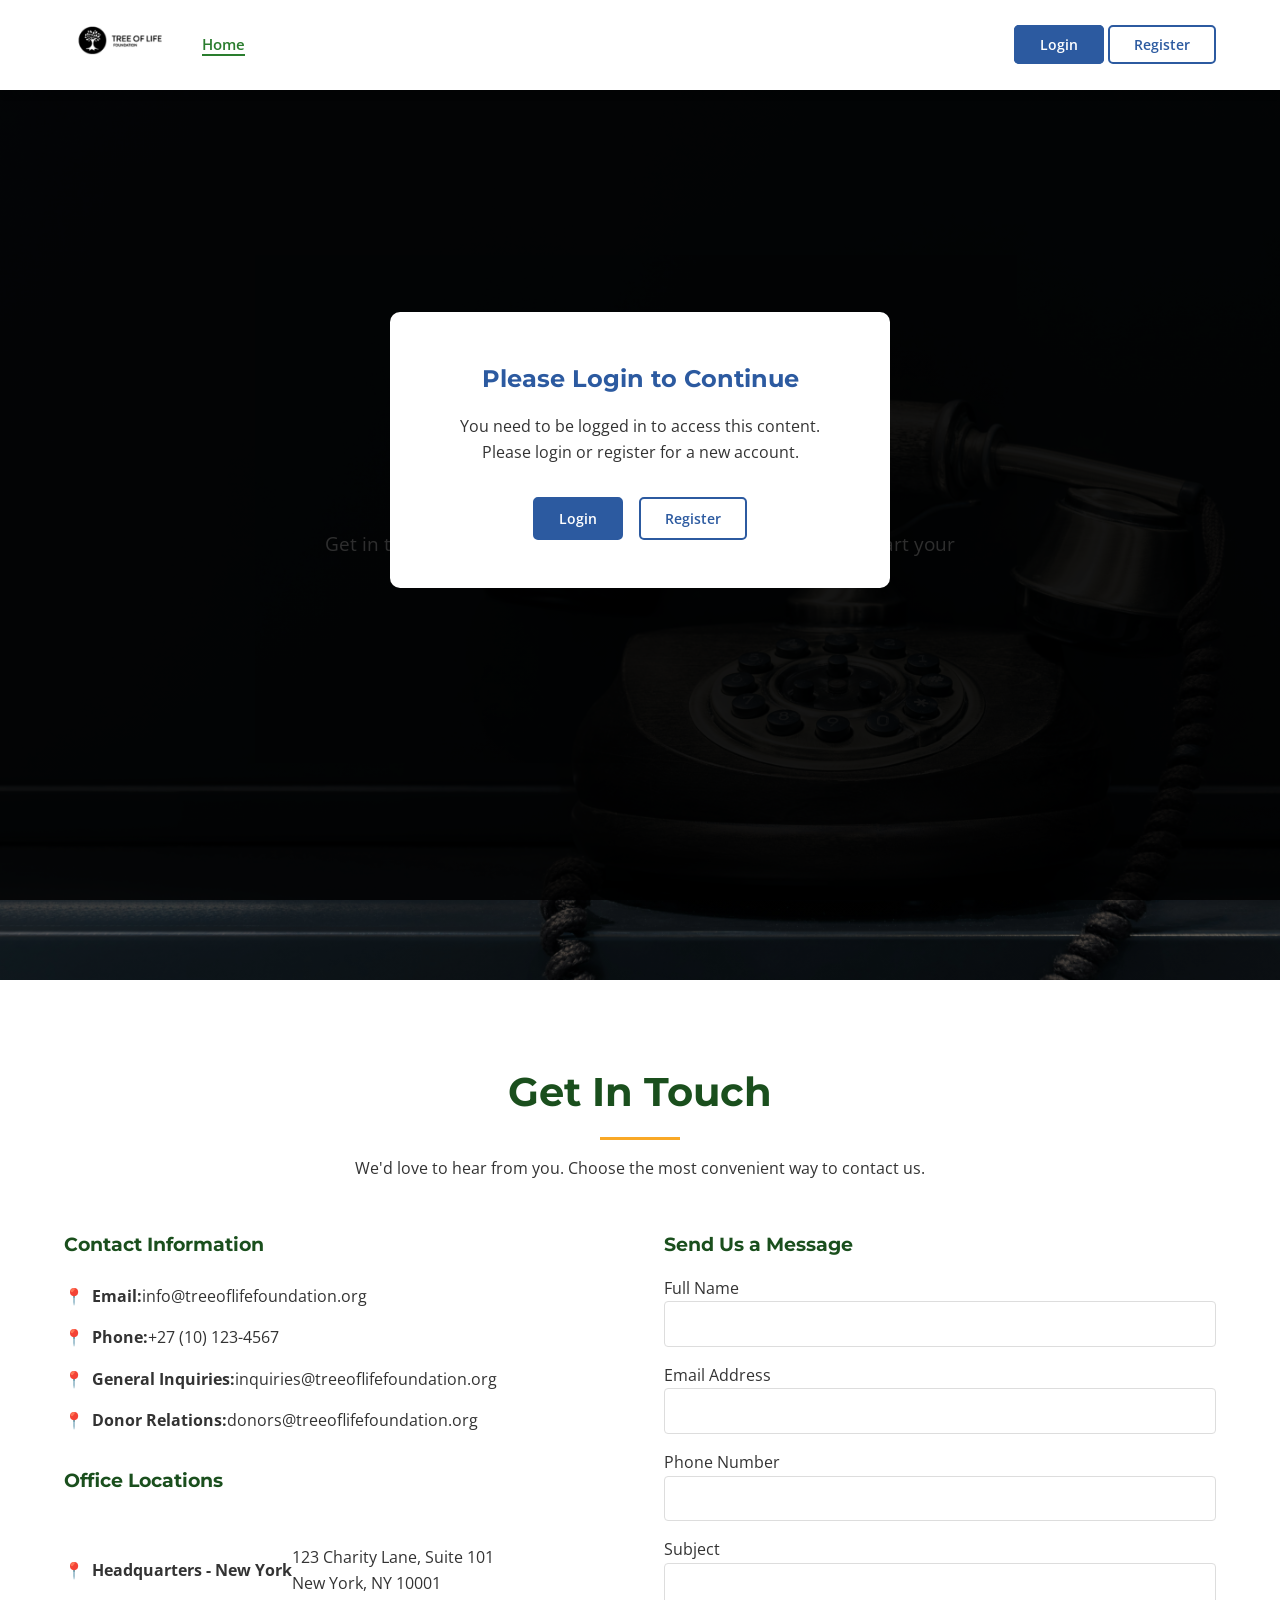
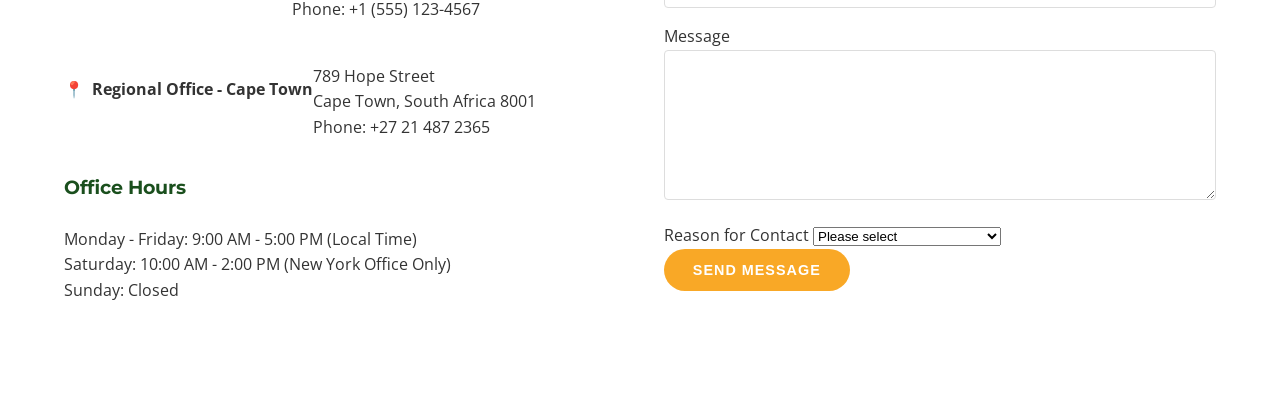
<file: TOL_Website_RootFolder/index.html>
<!DOCTYPE html>
<html lang="en">
<head>
    <meta charset="UTF-8">
    <meta name="viewport" content="width=device-width, initial-scale=1.0">
    <title>Contact Us - Tree of Life Foundation</title>
    <link rel="stylesheet" href="css/style.css">
    <link href="https://fonts.googleapis.com/css2?family=Montserrat:wght@400;600;700&family=Open+Sans:wght@300;400;600&display=swap" rel="stylesheet">
    <style>
        /* Auth Modal Styles */
        .auth-modal {
            display: none;
            position: fixed;
            top: 0;
            left: 0;
            width: 100%;
            height: 100%;
            background: rgba(0,0,0,0.7);
            z-index: 1000;
            justify-content: center;
            align-items: center;
        }

        .auth-modal.active {
            display: flex;
        }

        .auth-content {
            background: white;
            padding: 2rem;
            border-radius: 10px;
            width: 90%;
            max-width: 400px;
            position: relative;
        }

        .close-modal {
            position: absolute;
            top: 15px;
            right: 15px;
            background: none;
            border: none;
            font-size: 1.5rem;
            cursor: pointer;
        }

        .auth-tabs {
            display: flex;
            margin-bottom: 1.5rem;
            border-bottom: 2px solid #eee;
        }

        .auth-tab {
            padding: 0.75rem 1.5rem;
            background: none;
            border: none;
            cursor: pointer;
            font-weight: 600;
            color: #666;
            border-bottom: 3px solid transparent;
        }

        .auth-tab.active {
            color: #2c5aa0;
            border-bottom-color: #2c5aa0;
        }

        .auth-form {
            display: none;
        }

        .auth-form.active {
            display: block;
        }

        .form-group {
            margin-bottom: 1rem;
        }

        .form-group label {
            display: block;
            margin-bottom: 0.5rem;
            font-weight: 600;
            color: #333;
        }

        .form-group input {
            width: 100%;
            padding: 0.75rem;
            border: 2px solid #ddd;
            border-radius: 5px;
            font-size: 1rem;
        }

        .form-group input:focus {
            border-color: #2c5aa0;
            outline: none;
        }

        .auth-btn {
            width: 100%;
            padding: 0.75rem;
            background: #2c5aa0;
            color: white;
            border: none;
            border-radius: 5px;
            font-size: 1rem;
            font-weight: 600;
            cursor: pointer;
            margin-bottom: 1rem;
        }

        .auth-btn:hover {
            background: #1e3d6f;
        }

        .auth-links {
            text-align: center;
            margin-top: 1rem;
        }

        .auth-links a {
            color: #2c5aa0;
            text-decoration: none;
        }

        .auth-links a:hover {
            text-decoration: underline;
        }

        /* User Menu Styles */
        .user-menu {
            display: none;
            position: relative;
        }

        .user-menu.active {
            display: block;
        }

        .user-welcome {
            background: #f8f9fa;
            padding: 0.5rem 1rem;
            border-radius: 5px;
            cursor: pointer;
            border: 2px solid #e9ecef;
            display: flex;
            align-items: center;
            gap: 0.5rem;
        }

        .user-dropdown {
            display: none;
            position: absolute;
            top: 100%;
            right: 0;
            background: white;
            border: 1px solid #ddd;
            border-radius: 5px;
            box-shadow: 0 2px 10px rgba(0,0,0,0.1);
            min-width: 150px;
            z-index: 100;
        }

        .user-dropdown.active {
            display: block;
        }

        .user-dropdown a {
            display: block;
            padding: 0.75rem 1rem;
            color: #333;
            text-decoration: none;
            border-bottom: 1px solid #eee;
        }

        .user-dropdown a:hover {
            background: #f8f9fa;
        }

        .user-dropdown a:last-child {
            border-bottom: none;
        }

        /* Header Auth Styles - Fixed Placement */
        .header-container {
            display: flex;
            justify-content: space-between;
            align-items: center;
        }

        .header-auth {
            display: flex;
            align-items: center;
            gap: 1rem;
            margin-left: auto;
        }

        .login-btn, .register-btn {
            padding: 0.5rem 1.5rem;
            border: 2px solid #2c5aa0;
            border-radius: 5px;
            text-decoration: none;
            font-weight: 600;
            transition: all 0.3s ease;
            font-size: 0.9rem;
        }

        .login-btn {
            background: #2c5aa0;
            color: white;
        }

        .login-btn:hover {
            background: #1e3d6f;
            border-color: #1e3d6f;
        }

        .register-btn {
            background: transparent;
            color: #2c5aa0;
        }

        .register-btn:hover {
            background: #2c5aa0;
            color: white;
        }

        /* Protected Content Overlay */
        .protected-overlay {
            display: none;
            position: fixed;
            top: 0;
            left: 0;
            width: 100%;
            height: 100%;
            background: rgba(0,0,0,0.8);
            z-index: 999;
            justify-content: center;
            align-items: center;
            flex-direction: column;
            color: white;
            text-align: center;
        }

        .protected-overlay.active {
            display: flex;
        }

        .protected-content {
            background: white;
            padding: 3rem;
            border-radius: 10px;
            color: #333;
            max-width: 500px;
            margin: 2rem;
        }

        .protected-content h2 {
            color: #2c5aa0;
            margin-bottom: 1rem;
        }

        /* Navigation protection */
        .protected-nav {
            display: none;
        }

        .protected-nav.active {
            display: block;
        }

        /* Mobile responsive */
        @media (max-width: 768px) {
            .header-container {
                flex-wrap: wrap;
            }

            .header-auth {
                order: 3;
                width: 100%;
                justify-content: center;
                margin-top: 1rem;
            }

            .auth-content {
                margin: 1rem;
                width: calc(100% - 2rem);
            }

            .protected-content {
                padding: 2rem;
                margin: 1rem;
            }
        }
    </style>
</head>
<body class="page-contacts">
    <!-- Protected Content Overlay -->
    <div class="protected-overlay" id="protectedOverlay">
        <div class="protected-content">
            <h2>Please Login to Continue</h2>
            <p>You need to be logged in to access this content. Please login or register for a new account.</p>
            <div style="display: flex; gap: 1rem; justify-content: center; margin-top: 2rem;">
                <a href="#" class="login-btn" onclick="openAuthModal('login')">Login</a>
                <a href="#" class="register-btn" onclick="openAuthModal('register')">Register</a>
            </div>
        </div>
    </div>

    <!-- Header -->
    <header>
        <div class="container header-container">
            <div class="logo">
                <a href="index.html"><img src="1logo-TOL.png.png" alt="Tree of Life Foundation Logo"></a>
            </div>
            
            <button class="mobile-menu-btn">☰</button>
            
            <nav>
                <ul class="nav-menu">
                    <li><a href="index.html">Home</a></li>
                    <li class="protected-nav"><a href="about.html">About Us</a></li>
                    <li class="protected-nav"><a href="donor-advised-fund.html">Donor-Advised Fund</a></li>
                    <li class="protected-nav"><a href="who-we-help.html">Who We Help</a></li>
                    <li class="protected-nav"><a href="resources.html">Resources</a></li>
                    <li class="protected-nav"><a href="gallery.html">Gallery</a></li>
                    <li class="protected-nav"><a href="contact.html" class="active">Contact</a></li>
                </ul>
            </nav>

            <!-- Auth Buttons - Right Corner -->
            <div class="header-auth">
                <div class="auth-buttons" id="authButtons">
                    <a href="#" class="login-btn" onclick="openAuthModal('login')">Login</a>
                    <a href="#" class="register-btn" onclick="openAuthModal('register')">Register</a>
                </div>
                <div class="user-menu" id="userMenu">
                    <div class="user-welcome" onclick="toggleUserDropdown()">
                        <span id="userName">User</span> ▼
                    </div>
                    <div class="user-dropdown" id="userDropdown">
                        <a href="#" onclick="showDashboard()">Dashboard</a>
                        <a href="#" onclick="showProfile()">My Profile</a>
                        <a href="#" onclick="showDonations()">My Donations</a>
                        <a href="#" onclick="logout()">Logout</a>
                    </div>
                </div>
            </div>
        </div>
    </header>

    <!-- Auth Modal -->
    <div class="auth-modal" id="authModal">
        <div class="auth-content">
            <button class="close-modal" onclick="closeAuthModal()">×</button>
            
            <div class="auth-tabs">
                <button class="auth-tab active" onclick="switchAuthTab('login')">Login</button>
                <button class="auth-tab" onclick="switchAuthTab('register')">Register</button>
            </div>

            <!-- Login Form -->
            <form class="auth-form active" id="loginForm">
                <div class="form-group">
                    <label for="loginEmail">Email</label>
                    <input type="email" id="loginEmail" required>
                </div>
                <div class="form-group">
                    <label for="loginPassword">Password</label>
                    <input type="password" id="loginPassword" required>
                </div>
                <button type="submit" class="auth-btn">Login</button>
                <div class="auth-links">
                    <a href="#" onclick="switchAuthTab('forgot')">Forgot Password?</a>
                </div>
            </form>

            <!-- Register Form -->
            <form class="auth-form" id="registerForm">
                <div class="form-group">
                    <label for="registerName">Full Name</label>
                    <input type="text" id="registerName" required>
                </div>
                <div class="form-group">
                    <label for="registerEmail">Email</label>
                    <input type="email" id="registerEmail" required>
                </div>
                <div class="form-group">
                    <label for="registerPassword">Password</label>
                    <input type="password" id="registerPassword" required minlength="6">
                </div>
                <div class="form-group">
                    <label for="registerConfirmPassword">Confirm Password</label>
                    <input type="password" id="registerConfirmPassword" required>
                </div>
                <button type="submit" class="auth-btn">Create Account</button>
            </form>

            <!-- Forgot Password Form -->
            <form class="auth-form" id="forgotPasswordForm">
                <div class="form-group">
                    <label for="forgotEmail">Email</label>
                    <input type="email" id="forgotEmail" required>
                </div>
                <p style="font-size: 0.9rem; color: #666; margin-bottom: 1rem;">
                    Enter your email address and we'll send you a link to reset your password.
                </p>
                <button type="submit" class="auth-btn">Reset Password</button>
                <div class="auth-links">
                    <a href="#" onclick="switchAuthTab('login')">Back to Login</a>
                </div>
            </form>
        </div>
    </div>

    <!-- Hero Section -->
    <section class="hero">
        <div class="container hero-content">
            <h1>Contact Us</h1>
            <p>Get in touch with our team to learn more about our work or start your philanthropic journey</p>
        </div>
    </section>

    <!-- Contact Section -->
    <section class="contact">
        <div class="container">
            <div class="section-title">
                <h2>Get In Touch</h2>
                <p>We'd love to hear from you. Choose the most convenient way to contact us.</p>
            </div>
            
            <div class="contact-content">
                <div class="contact-info">
                    <h3>Contact Information</h3>
                    <ul class="contact-details">
                        <li><strong>Email:</strong> info@treeoflifefoundation.org</li>
                        <li><strong>Phone:</strong> +27 (10) 123-4567</li>
                        <li><strong>General Inquiries:</strong> inquiries@treeoflifefoundation.org</li>
                        <li><strong>Donor Relations:</strong> donors@treeoflifefoundation.org</li>
                    </ul>
                    
                    <h3>Office Locations</h3>
                    <ul class="contact-details">
                        <li>
                            <strong>Headquarters - New York</strong><br>
                            123 Charity Lane, Suite 101<br>
                            New York, NY 10001<br>
                            Phone: +1 (555) 123-4567
                        </li>
                        <li>
                            <strong>Regional Office - Cape Town</strong><br>
                            789 Hope Street<br>
                            Cape Town, South Africa 8001<br>
                            Phone: +27 21 487 2365
                        </li>
                    </ul>
                    
                    <h3>Office Hours</h3>
                    <p>Monday - Friday: 9:00 AM - 5:00 PM (Local Time)<br>
                    Saturday: 10:00 AM - 2:00 PM (New York Office Only)<br>
                    Sunday: Closed</p>
                </div>
                
                <div class="contact-form">
                    <h3>Send Us a Message</h3>
                    <form id="contactForm">
                        <div>
                            <label for="name">Full Name</label>
                            <input type="text" id="name" name="name" required>
                        </div>
                        
                        <div>
                            <label for="email">Email Address</label>
                            <input type="email" id="email" name="email" required>
                        </div>
                        
                        <div>
                            <label for="phone">Phone Number</label>
                            <input type="tel" id="phone" name="phone">
                        </div>
                        
                        <div>
                            <label for="subject">Subject</label>
                            <input type="text" id="subject" name="subject" required>
                        </div>
                        
                        <div>
                            <label for="message">Message</label>
                            <textarea id="message" name="message" required></textarea>
                        </div>
                        
                        <div>
                            <label for="contact-reason">Reason for Contact</label>
                            <select id="contact-reason" name="contact-reason" required>
                                <option value="">Please select</option>
                                <option value="donor-advised-fund">Donor-Advised Fund Inquiry</option>
                                <option value="general-information">General Information</option>
                                <option value="partnership">Partnership Opportunity</option>
                                <option value="media">Media Inquiry</option>
                                <option value="other">Other</option>
                            </select>
                        </div>
                        
                        <button type="submit" class="btn">Send Message</button>
                    </form>
                </div>
            </div>
        </div>
    </section>

    <script src="js/script.js"></script>
    <script>
        // Auth functionality
        function openAuthModal(tab) {
            document.getElementById('authModal').classList.add('active');
            switchAuthTab(tab);
        }

        function closeAuthModal() {
            document.getElementById('authModal').classList.remove('active');
        }

        function switchAuthTab(tab) {
            // Update tabs
            document.querySelectorAll('.auth-tab').forEach(t => t.classList.remove('active'));
            document.querySelector(`.auth-tab[onclick="switchAuthTab('${tab}')"]`).classList.add('active');
            
            // Update forms
            document.querySelectorAll('.auth-form').forEach(f => f.classList.remove('active'));
            document.getElementById(tab + 'Form').classList.add('active');
        }

        function toggleUserDropdown() {
            document.getElementById('userDropdown').classList.toggle('active');
        }

        function logout() {
            // Hide user menu, show auth buttons
            document.getElementById('userMenu').classList.remove('active');
            document.getElementById('authButtons').style.display = 'flex';
            
            // Close dropdown
            document.getElementById('userDropdown').classList.remove('active');
            
            // Hide protected content
            document.querySelectorAll('.protected-nav').forEach(nav => nav.classList.remove('active'));
            
            // Clear any stored data
            localStorage.removeItem('userLoggedIn');
            localStorage.removeItem('userName');
            
            alert('You have been logged out.');
        }

        function checkAuth(page) {
            if (localStorage.getItem('userLoggedIn') === 'true') {
                // User is logged in, allow access
                if (page) {
                    window.location.href = page;
                }
            } else {
                // User not logged in, show overlay
                document.getElementById('protectedOverlay').classList.add('active');
            }
        }

        function showDashboard() {
            alert('Dashboard page would show user statistics and account info.');
        }

        function showProfile() {
            alert('Profile page would allow editing user information.');
        }

        function showDonations() {
            alert('Donations page would show donation history and receipts.');
        }

        // Form submissions
        document.getElementById('loginForm').addEventListener('submit', function(e) {
            e.preventDefault();
            const email = document.getElementById('loginEmail').value;
            const password = document.getElementById('loginPassword').value;
            
            // Simple validation - in real app, you'd call your backend
            if (email && password) {
                // Simulate successful login
                localStorage.setItem('userLoggedIn', 'true');
                localStorage.setItem('userName', email.split('@')[0]);
                
                // Update UI
                document.getElementById('userName').textContent = email.split('@')[0];
                document.getElementById('authButtons').style.display = 'none';
                document.getElementById('userMenu').classList.add('active');
                document.querySelectorAll('.protected-nav').forEach(nav => nav.classList.add('active'));
                document.getElementById('protectedOverlay').classList.remove('active');
                
                closeAuthModal();
                alert('Login successful! Welcome back!');
            }
        });

        document.getElementById('registerForm').addEventListener('submit', function(e) {
            e.preventDefault();
            const name = document.getElementById('registerName').value;
            const email = document.getElementById('registerEmail').value;
            const password = document.getElementById('registerPassword').value;
            const confirmPassword = document.getElementById('registerConfirmPassword').value;
            
            if (password !== confirmPassword) {
                alert('Passwords do not match!');
                return;
            }
            
            if (name && email && password) {
                // Simulate successful registration
                localStorage.setItem('userLoggedIn', 'true');
                localStorage.setItem('userName', name);
                
                // Update UI
                document.getElementById('userName').textContent = name;
                document.getElementById('authButtons').style.display = 'none';
                document.getElementById('userMenu').classList.add('active');
                document.querySelectorAll('.protected-nav').forEach(nav => nav.classList.add('active'));
                document.getElementById('protectedOverlay').classList.remove('active');
                
                closeAuthModal();
                alert('Registration successful! Welcome to Tree of Life Foundation!');
            }
        });

        document.getElementById('forgotPasswordForm').addEventListener('submit', function(e) {
            e.preventDefault();
            const email = document.getElementById('forgotEmail').value;
            
            if (email) {
                closeAuthModal();
                alert('Password reset link sent to ' + email);
            }
        });

        // Check if user is already logged in
        document.addEventListener('DOMContentLoaded', function() {
            if (localStorage.getItem('userLoggedIn') === 'true') {
                document.getElementById('userName').textContent = localStorage.getItem('userName') || 'User';
                document.getElementById('authButtons').style.display = 'none';
                document.getElementById('userMenu').classList.add('active');
                document.querySelectorAll('.protected-nav').forEach(nav => nav.classList.add('active'));
            } else {
                // Show protected overlay if not logged in
                document.getElementById('protectedOverlay').classList.add('active');
            }
        });

        // Close dropdown when clicking outside
        document.addEventListener('click', function(e) {
            if (!e.target.closest('.user-menu')) {
                document.getElementById('userDropdown').classList.remove('active');
            }
        });

        // Close protected overlay when clicking outside
        document.addEventListener('click', function(e) {
            if (e.target.classList.contains('protected-overlay')) {
                document.getElementById('protectedOverlay').classList.remove('active');
            }
        });

        // Contact form submission
        document.getElementById('contactForm').addEventListener('submit', function(e) {
            e.preventDefault();
            alert('Thank you for your message! We will get back to you soon.');
            this.reset();
        });
    </script>
</body>
</html>
</file>
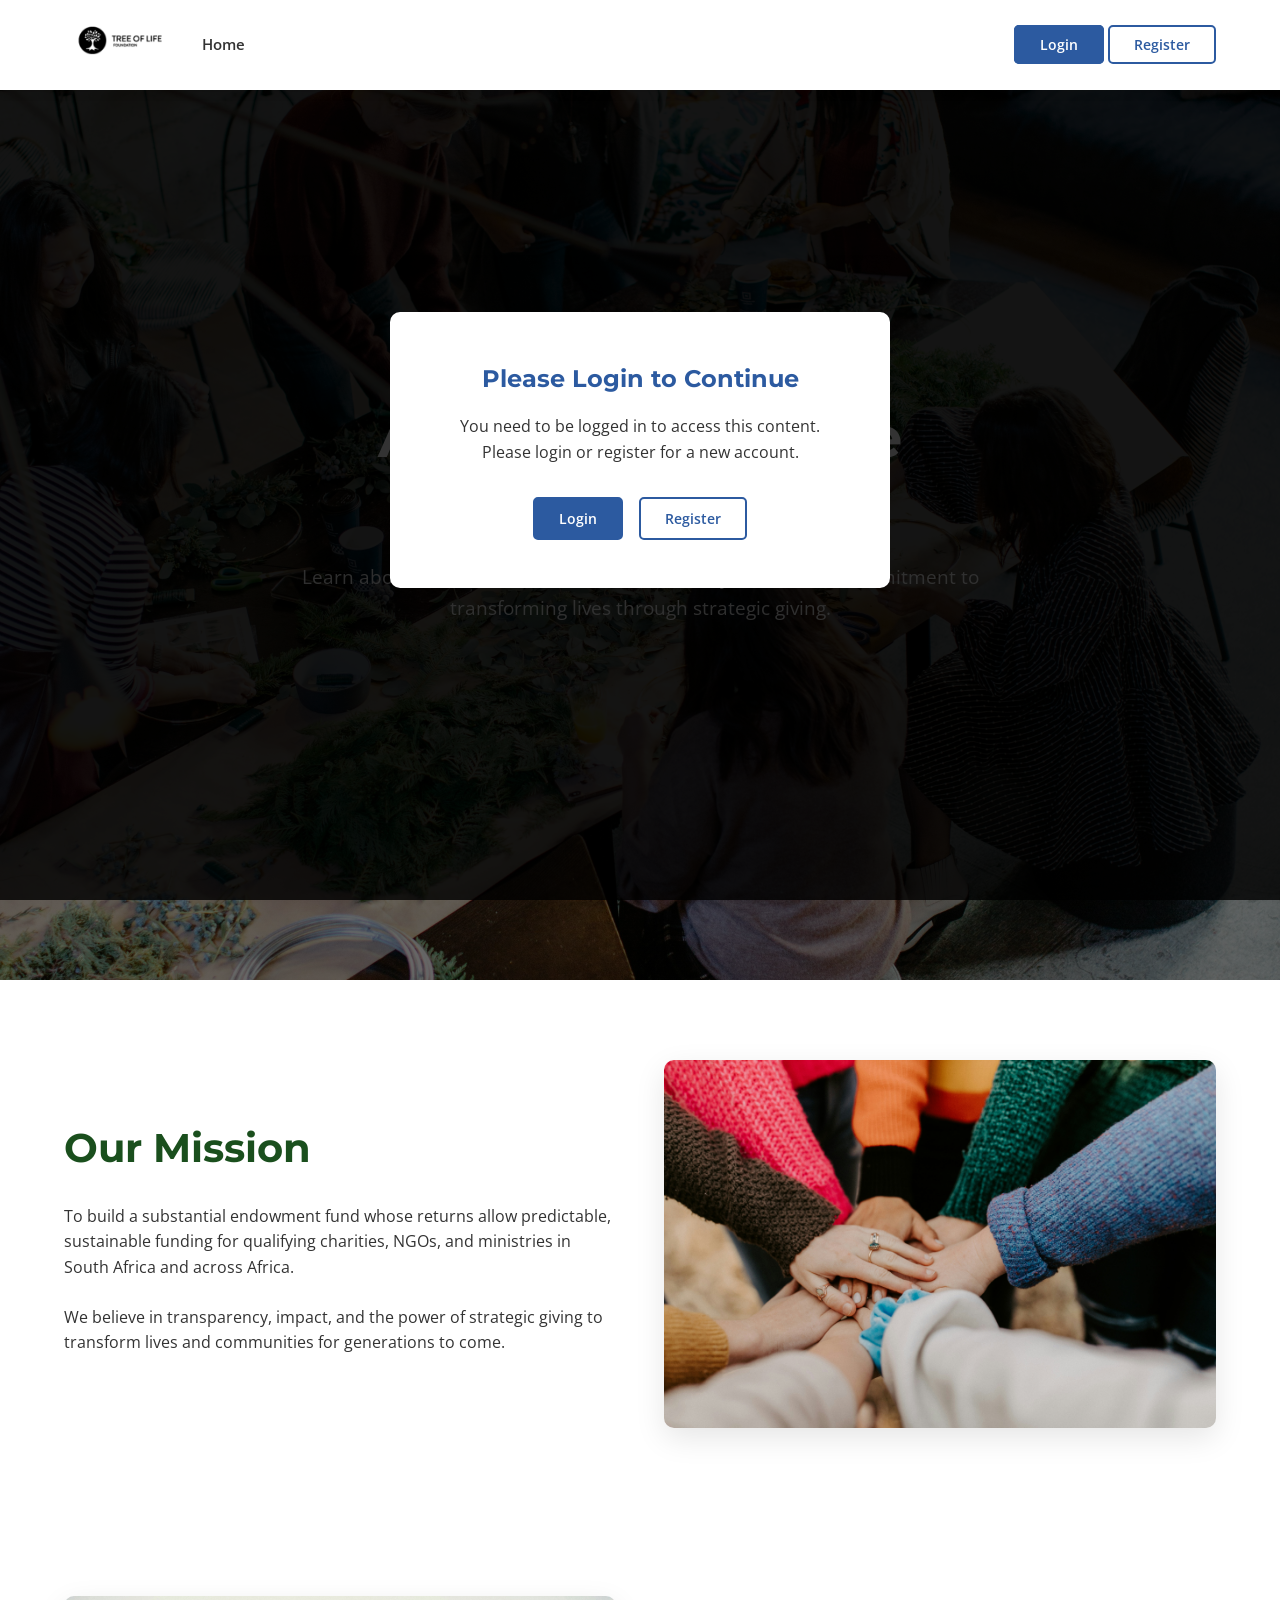
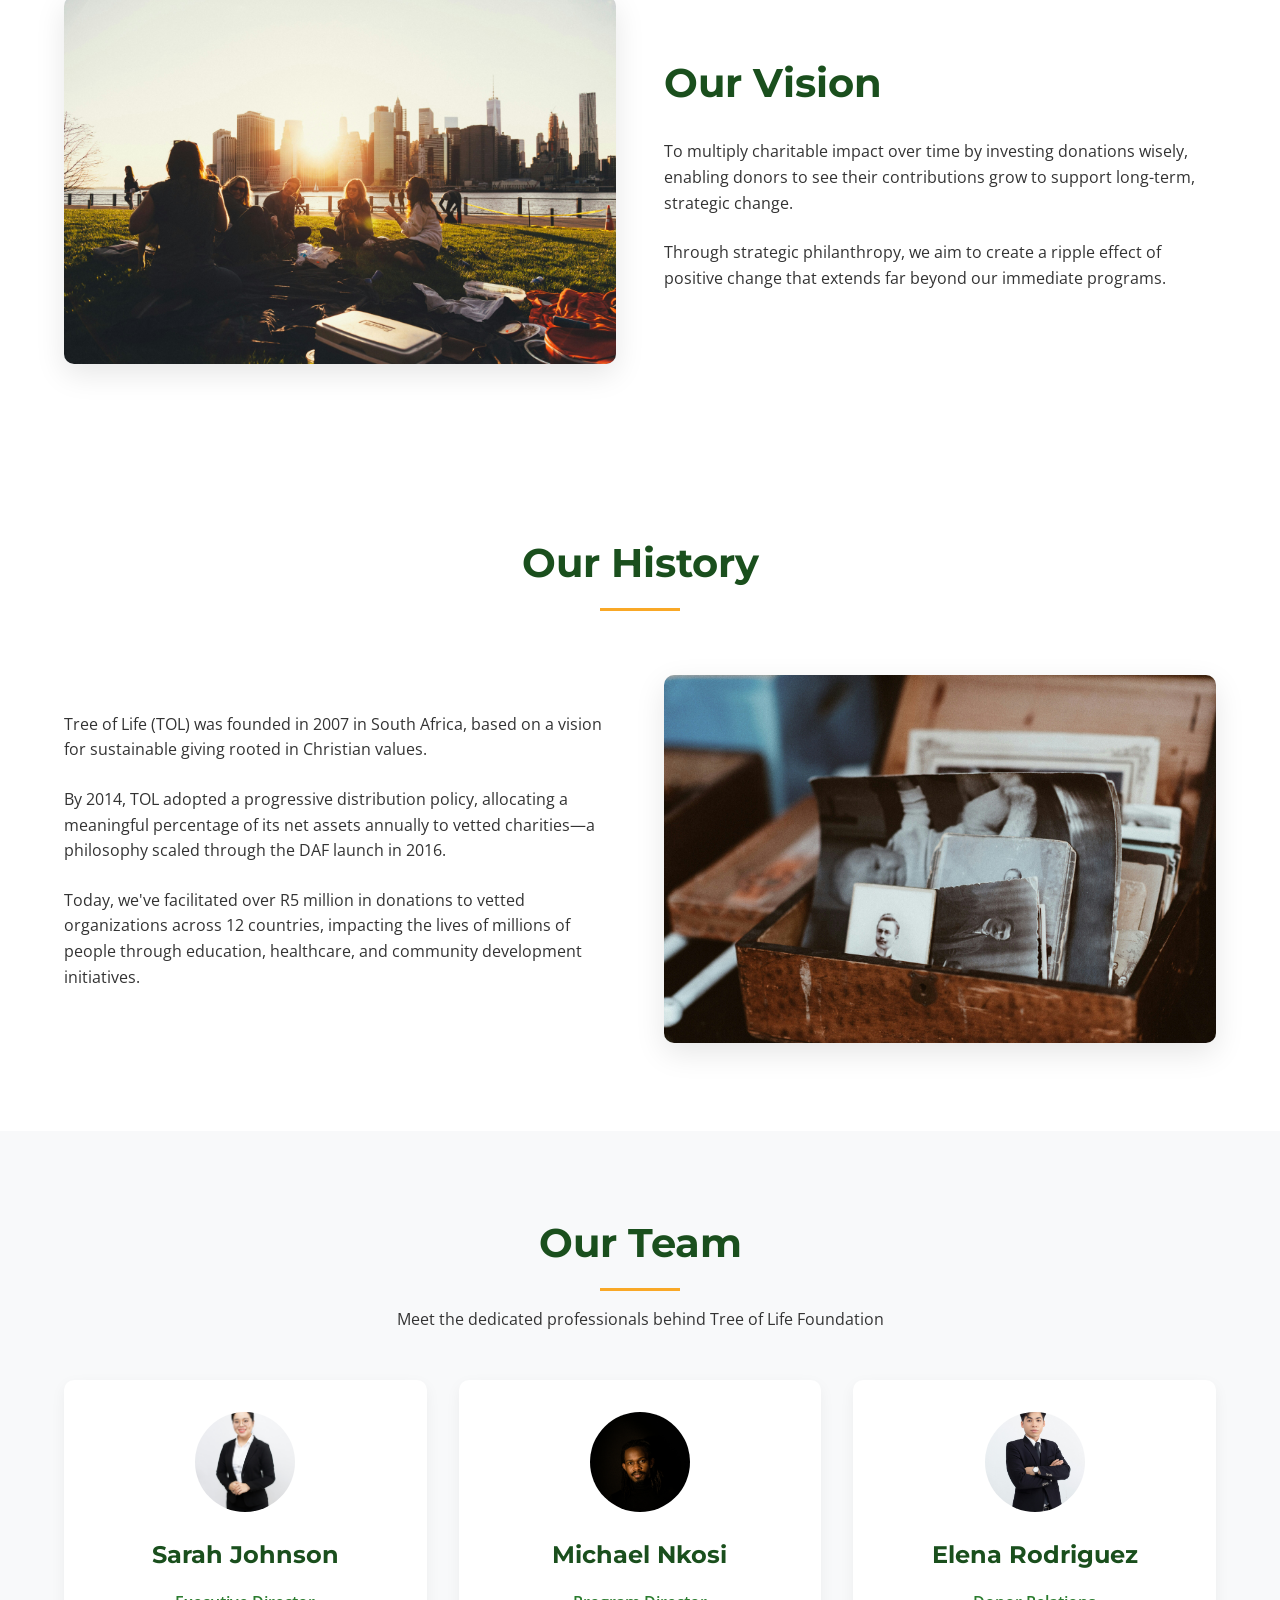
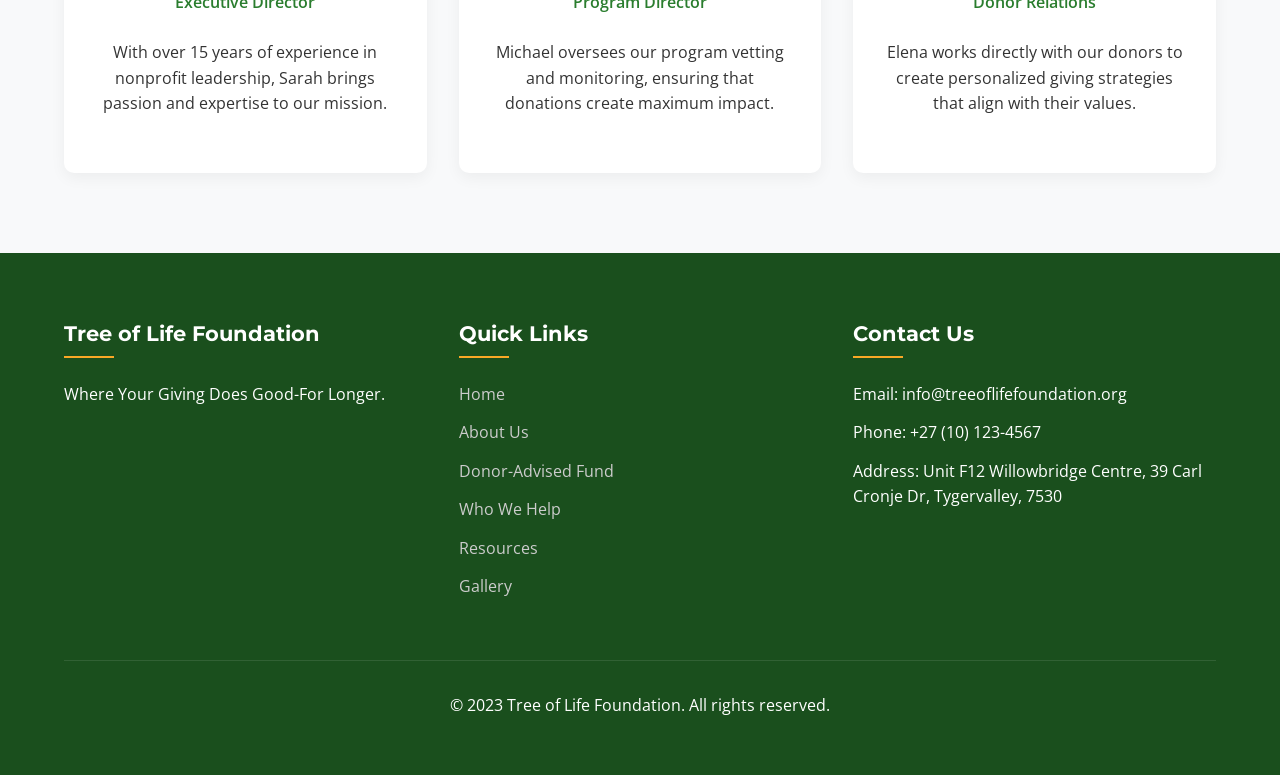
<file: TOL_Website_RootFolder/about.html>
<!DOCTYPE html>
<html lang="en">
<head>
    <meta charset="UTF-8">
    <meta name="viewport" content="width=device-width, initial-scale=1.0">
    <title>About Us - Tree of Life Foundation</title>
    <link rel="stylesheet" href="css/style.css">
    <link href="https://fonts.googleapis.com/css2?family=Montserrat:wght@400;600;700&family=Open+Sans:wght@300;400;600&display=swap" rel="stylesheet">
    <style>
        /* Auth Modal Styles */
        .auth-modal {
            display: none;
            position: fixed;
            top: 0;
            left: 0;
            width: 100%;
            height: 100%;
            background: rgba(0,0,0,0.7);
            z-index: 1000;
            justify-content: center;
            align-items: center;
        }

        .auth-modal.active {
            display: flex;
        }

        .auth-content {
            background: white;
            padding: 2rem;
            border-radius: 10px;
            width: 90%;
            max-width: 400px;
            position: relative;
        }

        .close-modal {
            position: absolute;
            top: 15px;
            right: 15px;
            background: none;
            border: none;
            font-size: 1.5rem;
            cursor: pointer;
        }

        .auth-tabs {
            display: flex;
            margin-bottom: 1.5rem;
            border-bottom: 2px solid #eee;
        }

        .auth-tab {
            padding: 0.75rem 1.5rem;
            background: none;
            border: none;
            cursor: pointer;
            font-weight: 600;
            color: #666;
            border-bottom: 3px solid transparent;
        }

        .auth-tab.active {
            color: #2c5aa0;
            border-bottom-color: #2c5aa0;
        }

        .auth-form {
            display: none;
        }

        .auth-form.active {
            display: block;
        }

        .form-group {
            margin-bottom: 1rem;
        }

        .form-group label {
            display: block;
            margin-bottom: 0.5rem;
            font-weight: 600;
            color: #333;
        }

        .form-group input {
            width: 100%;
            padding: 0.75rem;
            border: 2px solid #ddd;
            border-radius: 5px;
            font-size: 1rem;
        }

        .form-group input:focus {
            border-color: #2c5aa0;
            outline: none;
        }

        .auth-btn {
            width: 100%;
            padding: 0.75rem;
            background: #2c5aa0;
            color: white;
            border: none;
            border-radius: 5px;
            font-size: 1rem;
            font-weight: 600;
            cursor: pointer;
            margin-bottom: 1rem;
        }

        .auth-btn:hover {
            background: #1e3d6f;
        }

        .auth-links {
            text-align: center;
            margin-top: 1rem;
        }

        .auth-links a {
            color: #2c5aa0;
            text-decoration: none;
        }

        .auth-links a:hover {
            text-decoration: underline;
        }

        /* User Menu Styles */
        .user-menu {
            display: none;
            position: relative;
        }

        .user-menu.active {
            display: block;
        }

        .user-welcome {
            background: #f8f9fa;
            padding: 0.5rem 1rem;
            border-radius: 5px;
            cursor: pointer;
            border: 2px solid #e9ecef;
            display: flex;
            align-items: center;
            gap: 0.5rem;
        }

        .user-dropdown {
            display: none;
            position: absolute;
            top: 100%;
            right: 0;
            background: white;
            border: 1px solid #ddd;
            border-radius: 5px;
            box-shadow: 0 2px 10px rgba(0,0,0,0.1);
            min-width: 150px;
            z-index: 100;
        }

        .user-dropdown.active {
            display: block;
        }

        .user-dropdown a {
            display: block;
            padding: 0.75rem 1rem;
            color: #333;
            text-decoration: none;
            border-bottom: 1px solid #eee;
        }

        .user-dropdown a:hover {
            background: #f8f9fa;
        }

        .user-dropdown a:last-child {
            border-bottom: none;
        }

        /* Header Auth Styles - Fixed Placement */
        .header-container {
            display: flex;
            justify-content: space-between;
            align-items: center;
        }

        .header-auth {
            display: flex;
            align-items: center;
            gap: 1rem;
            margin-left: auto;
        }

        .login-btn, .register-btn {
            padding: 0.5rem 1.5rem;
            border: 2px solid #2c5aa0;
            border-radius: 5px;
            text-decoration: none;
            font-weight: 600;
            transition: all 0.3s ease;
            font-size: 0.9rem;
        }

        .login-btn {
            background: #2c5aa0;
            color: white;
        }

        .login-btn:hover {
            background: #1e3d6f;
            border-color: #1e3d6f;
        }

        .register-btn {
            background: transparent;
            color: #2c5aa0;
        }

        .register-btn:hover {
            background: #2c5aa0;
            color: white;
        }

        /* Protected Content Overlay */
        .protected-overlay {
            display: none;
            position: fixed;
            top: 0;
            left: 0;
            width: 100%;
            height: 100%;
            background: rgba(0,0,0,0.8);
            z-index: 999;
            justify-content: center;
            align-items: center;
            flex-direction: column;
            color: white;
            text-align: center;
        }

        .protected-overlay.active {
            display: flex;
        }

        .protected-content {
            background: white;
            padding: 3rem;
            border-radius: 10px;
            color: #333;
            max-width: 500px;
            margin: 2rem;
        }

        .protected-content h2 {
            color: #2c5aa0;
            margin-bottom: 1rem;
        }

        /* Navigation protection */
        .protected-nav {
            display: none;
        }

        .protected-nav.active {
            display: block;
        }

        /* Mobile responsive */
        @media (max-width: 768px) {
            .header-container {
                flex-wrap: wrap;
            }

            .header-auth {
                order: 3;
                width: 100%;
                justify-content: center;
                margin-top: 1rem;
            }

            .auth-content {
                margin: 1rem;
                width: calc(100% - 2rem);
            }

            .protected-content {
                padding: 2rem;
                margin: 1rem;
            }
        }
    </style>
</head>
<body>
    <!-- Protected Content Overlay -->
    <div class="protected-overlay" id="protectedOverlay">
        <div class="protected-content">
            <h2>Please Login to Continue</h2>
            <p>You need to be logged in to access this content. Please login or register for a new account.</p>
            <div style="display: flex; gap: 1rem; justify-content: center; margin-top: 2rem;">
                <a href="#" class="login-btn" onclick="openAuthModal('login')">Login</a>
                <a href="#" class="register-btn" onclick="openAuthModal('register')">Register</a>
            </div>
        </div>
    </div>

    <!-- Header -->
    <header>
        <div class="container header-container">
            <div class="logo">
                <a href="index.html"><img src="1logo-TOL.png.png" alt="Tree of Life Foundation Logo"></a>
            </div>
            
            <button class="mobile-menu-btn">☰</button>
            
            <nav>
                <ul class="nav-menu">
                    <li><a href="index.html">Home</a></li>
                    <li class="protected-nav"><a href="about.html" class="active">About Us</a></li>
                    <li class="protected-nav"><a href="donor-advised-fund.html">Donor-Advised Fund</a></li>
                    <li class="protected-nav"><a href="who-we-help.html">Who We Help</a></li>
                    <li class="protected-nav"><a href="resources.html">Resources</a></li>
                    <li class="protected-nav"><a href="gallery.html">Gallery</a></li>
                    <li class="protected-nav"><a href="contact.html">Contact</a></li>
                </ul>
            </nav>

            <!-- Auth Buttons - Right Corner -->
            <div class="header-auth">
                <div class="auth-buttons" id="authButtons">
                    <a href="#" class="login-btn" onclick="openAuthModal('login')">Login</a>
                    <a href="#" class="register-btn" onclick="openAuthModal('register')">Register</a>
                </div>
                <div class="user-menu" id="userMenu">
                    <div class="user-welcome" onclick="toggleUserDropdown()">
                        <span id="userName">User</span> ▼
                    </div>
                    <div class="user-dropdown" id="userDropdown">
                        <a href="#" onclick="showDashboard()">Dashboard</a>
                        <a href="#" onclick="showProfile()">My Profile</a>
                        <a href="#" onclick="showDonations()">My Donations</a>
                        <a href="#" onclick="logout()">Logout</a>
                    </div>
                </div>
            </div>
        </div>
    </header>

    <!-- Auth Modal -->
    <div class="auth-modal" id="authModal">
        <div class="auth-content">
            <button class="close-modal" onclick="closeAuthModal()">×</button>
            
            <div class="auth-tabs">
                <button class="auth-tab active" onclick="switchAuthTab('login')">Login</button>
                <button class="auth-tab" onclick="switchAuthTab('register')">Register</button>
            </div>

            <!-- Login Form -->
            <form class="auth-form active" id="loginForm">
                <div class="form-group">
                    <label for="loginEmail">Email</label>
                    <input type="email" id="loginEmail" required>
                </div>
                <div class="form-group">
                    <label for="loginPassword">Password</label>
                    <input type="password" id="loginPassword" required>
                </div>
                <button type="submit" class="auth-btn">Login</button>
                <div class="auth-links">
                    <a href="#" onclick="switchAuthTab('forgot')">Forgot Password?</a>
                </div>
            </form>

            <!-- Register Form -->
            <form class="auth-form" id="registerForm">
                <div class="form-group">
                    <label for="registerName">Full Name</label>
                    <input type="text" id="registerName" required>
                </div>
                <div class="form-group">
                    <label for="registerEmail">Email</label>
                    <input type="email" id="registerEmail" required>
                </div>
                <div class="form-group">
                    <label for="registerPassword">Password</label>
                    <input type="password" id="registerPassword" required minlength="6">
                </div>
                <div class="form-group">
                    <label for="registerConfirmPassword">Confirm Password</label>
                    <input type="password" id="registerConfirmPassword" required>
                </div>
                <button type="submit" class="auth-btn">Create Account</button>
            </form>

            <!-- Forgot Password Form -->
            <form class="auth-form" id="forgotPasswordForm">
                <div class="form-group">
                    <label for="forgotEmail">Email</label>
                    <input type="email" id="forgotEmail" required>
                </div>
                <p style="font-size: 0.9rem; color: #666; margin-bottom: 1rem;">
                    Enter your email address and we'll send you a link to reset your password.
                </p>
                <button type="submit" class="auth-btn">Reset Password</button>
                <div class="auth-links">
                    <a href="#" onclick="switchAuthTab('login')">Back to Login</a>
                </div>
            </form>
        </div>
    </div>

    <!-- Hero Section -->
    <section class="hero">
        <div class="container hero-content">
            <h1>About Tree of Life Foundation</h1>
            <p>Learn about our mission, vision, and the history behind our commitment to transforming lives through strategic giving.</p>
        </div>
    </section>

    <!-- Mission Section -->
    <section class="mission">
        <div class="container mission-content">
            <div class="mission-text">
                <h2>Our Mission</h2>
                <p> To build a substantial endowment fund whose returns allow predictable, sustainable funding for qualifying charities, NGOs, and ministries in South Africa and across Africa.</p>
                <p>We believe in transparency, impact, and the power of strategic giving to transform lives and communities for generations to come.</p>
            </div>
            <div class="mission-image">
                <img src="HomePage2508255040x3360.jpg" alt="Our Mission">
            </div>
        </div>
    </section>

    <!-- Vision Section -->
    <section class="features" style="background-color: #fff;">
        <div class="container">
            <div class="mission-content">
                <div class="mission-image">
                    <img src="AboutPage2508253000x2000.jpg" alt="Our Vision">
                </div>
                <div class="mission-text">
                    <h2>Our Vision</h2>
                    <p>To multiply charitable impact over time by investing donations wisely, enabling donors to see their contributions grow to support long-term, strategic change.</p>
                    <p>Through strategic philanthropy, we aim to create a ripple effect of positive change that extends far beyond our immediate programs.</p>
                </div>
            </div>
        </div>
    </section>

    <!-- History Section -->
    <section class="mission">
        <div class="container">
            <div class="section-title">
                <h2>Our History</h2>
            </div>
            
            <div class="mission-content">
                <div class="mission-text">
                    <p>Tree of Life (TOL) was founded in 2007 in South Africa, based on a vision for sustainable giving rooted in Christian values.</p>
                    <p>By 2014, TOL adopted a progressive distribution policy, allocating a meaningful percentage of its net assets annually to vetted charities—a philosophy scaled through the DAF launch in 2016.</p>
                    <p>Today, we've facilitated over R5 million in donations to vetted organizations across 12 countries, impacting the lives of millions of people through education, healthcare, and community development initiatives.</p>
                </div>
                <div class="mission-image">
                    <img src="History.jpg" alt="Our History">
                </div>
            </div>
        </div>
    </section>

    <!-- Team Section -->
    <section class="features">
        <div class="container">
            <div class="section-title">
                <h2>Our Team</h2>
                <p>Meet the dedicated professionals behind Tree of Life Foundation</p>
            </div>
            
            <div class="features-grid">
                <div class="feature-card">
                    <img src="Executive Director.jpg" alt="Team Member" style="width: 100px; height: 100px; border-radius: 50%; object-fit: cover; margin-bottom: 1rem;">
                    <h3>Sarah Johnson</h3>
                    <p style="color: var(--primary-color); font-weight: 600;">Executive Director</p>
                    <p>With over 15 years of experience in nonprofit leadership, Sarah brings passion and expertise to our mission.</p>
                </div>
                
                <div class="feature-card">
                    <img src="Program Director.jpg" alt="Team Member" style="width: 100px; height: 100px; border-radius: 50%; object-fit: cover; margin-bottom: 1rem;">
                    <h3>Michael Nkosi</h3>
                    <p style="color: var(--primary-color); font-weight: 600;">Program Director</p>
                    <p>Michael oversees our program vetting and monitoring, ensuring that donations create maximum impact.</p>
                </div>
                
                <div class="feature-card">
                    <img src="Donor Relations.jpg" alt="Team Member" style="width: 100px; height: 100px; border-radius: 50%; object-fit: cover; margin-bottom: 1rem;">
                    <h3>Elena Rodriguez</h3>
                    <p style="color: var(--primary-color); font-weight: 600;">Donor Relations</p>
                    <p>Elena works directly with our donors to create personalized giving strategies that align with their values.</p>
                </div>
            </div>
        </div>
    </section>

    <!-- Footer -->
    <footer>
        <div class="container">
            <div class="footer-content">
                <div class="footer-column">
                    <h3>Tree of Life Foundation</h3>
                    <p>Where Your Giving Does Good-For Longer.</p>
                </div>
                
                <div class="footer-column">
                    <h3>Quick Links</h3>
                    <ul class="footer-links">
                        <li><a href="index.html">Home</a></li>
                        <li><a href="about.html">About Us</a></li>
                        <li><a href="donor-advised-fund.html">Donor-Advised Fund</a></li>
                        <li><a href="who-we-help.html">Who We Help</a></li>
                        <li><a href="resources.html">Resources</a></li>
                        <li><a href="gallery.html">Gallery</a></li>
                    </ul>
                </div>
                
                <div class="footer-column">
                    <h3>Contact Us</h3>
                    <ul class="footer-links">
                        <li>Email: info@treeoflifefoundation.org</li>
                        <li>Phone: +27 (10) 123-4567</li>
                        <li>Address: Unit F12 Willowbridge Centre, 39 Carl Cronje Dr, Tygervalley, 7530</li>
                    </ul>
                </div>
            </div>
            
            <div class="footer-bottom">
                <p>&copy; 2023 Tree of Life Foundation. All rights reserved.</p>
            </div>
        </div>
    </footer>

    <script src="js/script.js"></script>
    <script>
        // Auth functionality
        function openAuthModal(tab) {
            document.getElementById('authModal').classList.add('active');
            switchAuthTab(tab);
        }

        function closeAuthModal() {
            document.getElementById('authModal').classList.remove('active');
        }

        function switchAuthTab(tab) {
            // Update tabs
            document.querySelectorAll('.auth-tab').forEach(t => t.classList.remove('active'));
            document.querySelector(`.auth-tab[onclick="switchAuthTab('${tab}')"]`).classList.add('active');
            
            // Update forms
            document.querySelectorAll('.auth-form').forEach(f => f.classList.remove('active'));
            document.getElementById(tab + 'Form').classList.add('active');
        }

        function toggleUserDropdown() {
            document.getElementById('userDropdown').classList.toggle('active');
        }

        function logout() {
            // Hide user menu, show auth buttons
            document.getElementById('userMenu').classList.remove('active');
            document.getElementById('authButtons').style.display = 'flex';
            
            // Close dropdown
            document.getElementById('userDropdown').classList.remove('active');
            
            // Hide protected content
            document.querySelectorAll('.protected-nav').forEach(nav => nav.classList.remove('active'));
            
            // Clear any stored data
            localStorage.removeItem('userLoggedIn');
            localStorage.removeItem('userName');
            
            alert('You have been logged out.');
        }

        function checkAuth(page) {
            if (localStorage.getItem('userLoggedIn') === 'true') {
                // User is logged in, allow access
                if (page) {
                    window.location.href = page;
                }
            } else {
                // User not logged in, show overlay
                document.getElementById('protectedOverlay').classList.add('active');
            }
        }

        function showDashboard() {
            alert('Dashboard page would show user statistics and account info.');
        }

        function showProfile() {
            alert('Profile page would allow editing user information.');
        }

        function showDonations() {
            alert('Donations page would show donation history and receipts.');
        }

        // Form submissions
        document.getElementById('loginForm').addEventListener('submit', function(e) {
            e.preventDefault();
            const email = document.getElementById('loginEmail').value;
            const password = document.getElementById('loginPassword').value;
            
            // Simple validation - in real app, you'd call your backend
            if (email && password) {
                // Simulate successful login
                localStorage.setItem('userLoggedIn', 'true');
                localStorage.setItem('userName', email.split('@')[0]);
                
                // Update UI
                document.getElementById('userName').textContent = email.split('@')[0];
                document.getElementById('authButtons').style.display = 'none';
                document.getElementById('userMenu').classList.add('active');
                document.querySelectorAll('.protected-nav').forEach(nav => nav.classList.add('active'));
                document.getElementById('protectedOverlay').classList.remove('active');
                
                closeAuthModal();
                alert('Login successful! Welcome back!');
            }
        });

        document.getElementById('registerForm').addEventListener('submit', function(e) {
            e.preventDefault();
            const name = document.getElementById('registerName').value;
            const email = document.getElementById('registerEmail').value;
            const password = document.getElementById('registerPassword').value;
            const confirmPassword = document.getElementById('registerConfirmPassword').value;
            
            if (password !== confirmPassword) {
                alert('Passwords do not match!');
                return;
            }
            
            if (name && email && password) {
                // Simulate successful registration
                localStorage.setItem('userLoggedIn', 'true');
                localStorage.setItem('userName', name);
                
                // Update UI
                document.getElementById('userName').textContent = name;
                document.getElementById('authButtons').style.display = 'none';
                document.getElementById('userMenu').classList.add('active');
                document.querySelectorAll('.protected-nav').forEach(nav => nav.classList.add('active'));
                document.getElementById('protectedOverlay').classList.remove('active');
                
                closeAuthModal();
                alert('Registration successful! Welcome to Tree of Life Foundation!');
            }
        });

        document.getElementById('forgotPasswordForm').addEventListener('submit', function(e) {
            e.preventDefault();
            const email = document.getElementById('forgotEmail').value;
            
            if (email) {
                closeAuthModal();
                alert('Password reset link sent to ' + email);
            }
        });

        // Check if user is already logged in
        document.addEventListener('DOMContentLoaded', function() {
            if (localStorage.getItem('userLoggedIn') === 'true') {
                document.getElementById('userName').textContent = localStorage.getItem('userName') || 'User';
                document.getElementById('authButtons').style.display = 'none';
                document.getElementById('userMenu').classList.add('active');
                document.querySelectorAll('.protected-nav').forEach(nav => nav.classList.add('active'));
            } else {
                // Show protected overlay if not logged in
                document.getElementById('protectedOverlay').classList.add('active');
            }
        });

        // Close dropdown when clicking outside
        document.addEventListener('click', function(e) {
            if (!e.target.closest('.user-menu')) {
                document.getElementById('userDropdown').classList.remove('active');
            }
        });

        // Close protected overlay when clicking outside
        document.addEventListener('click', function(e) {
            if (e.target.classList.contains('protected-overlay')) {
                document.getElementById('protectedOverlay').classList.remove('active');
            }
        });
    </script>
    <body class="page-about">
</body>
</html>
</file>
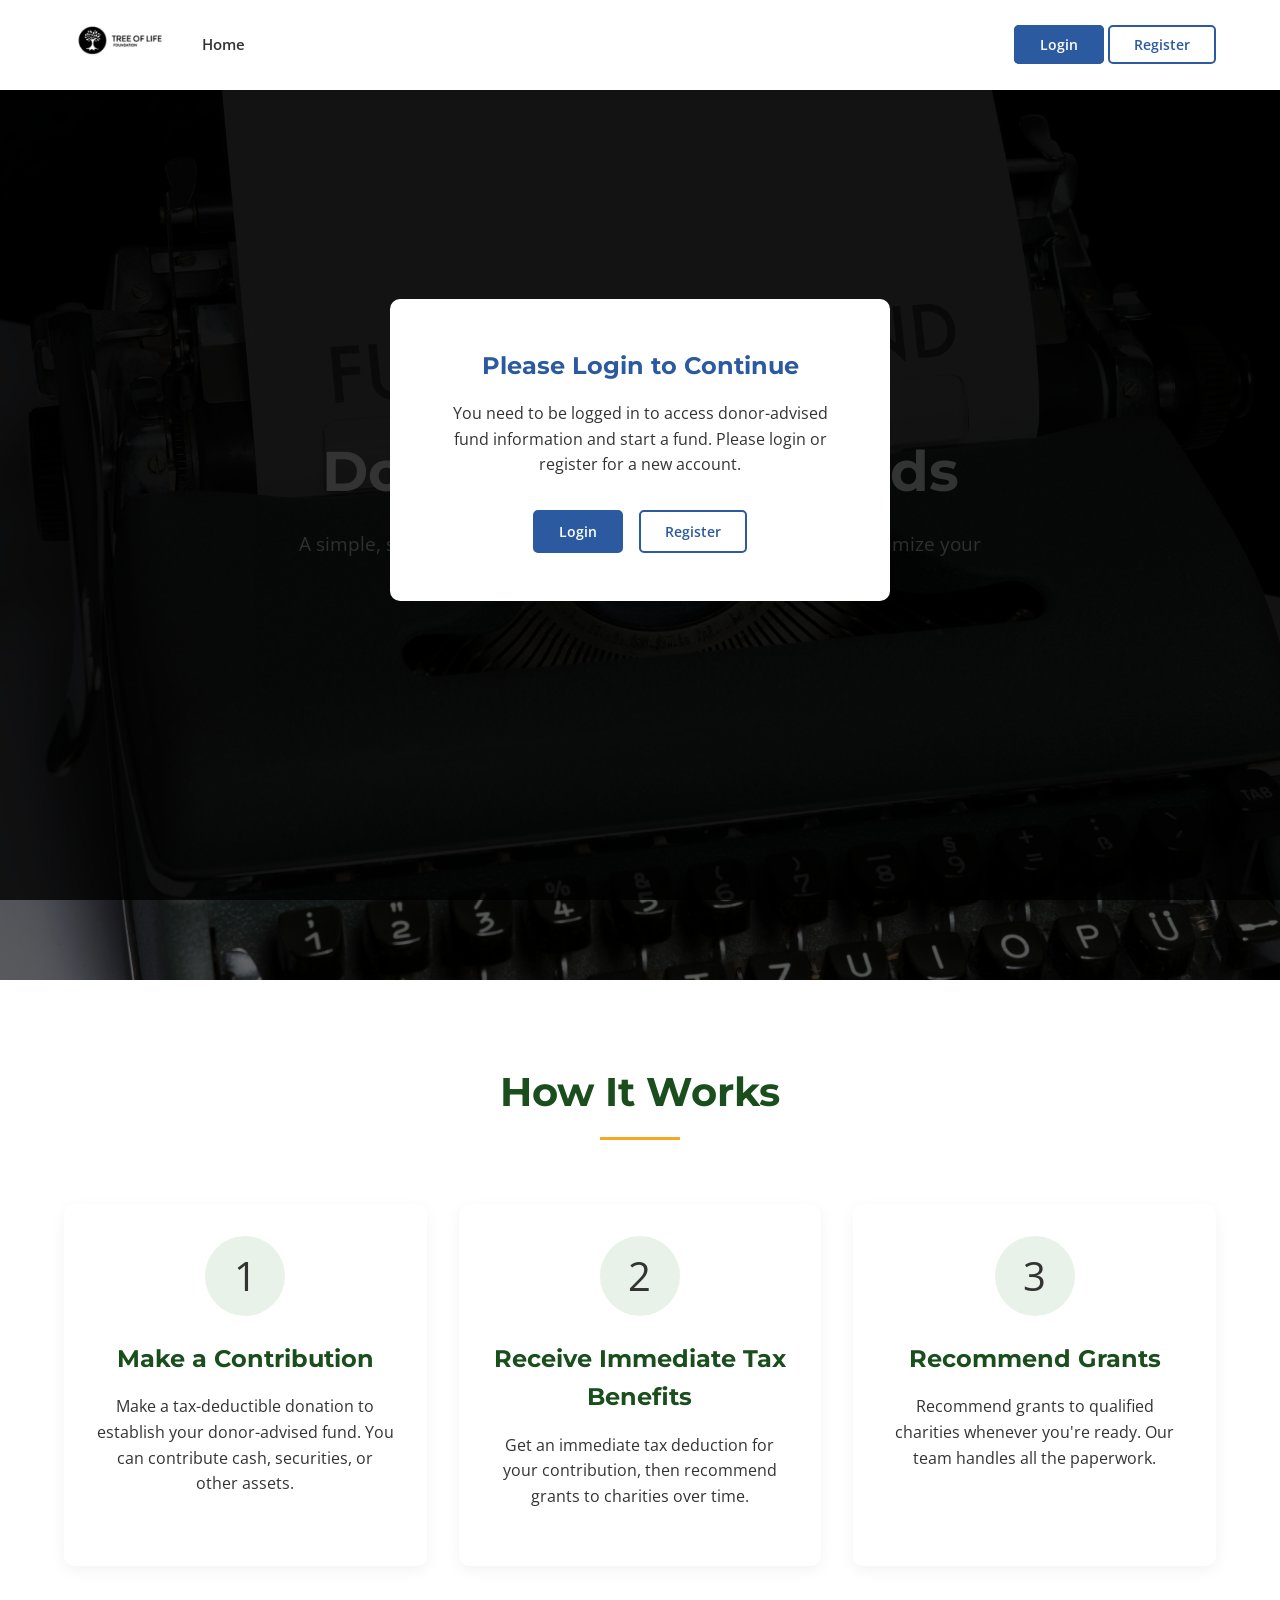
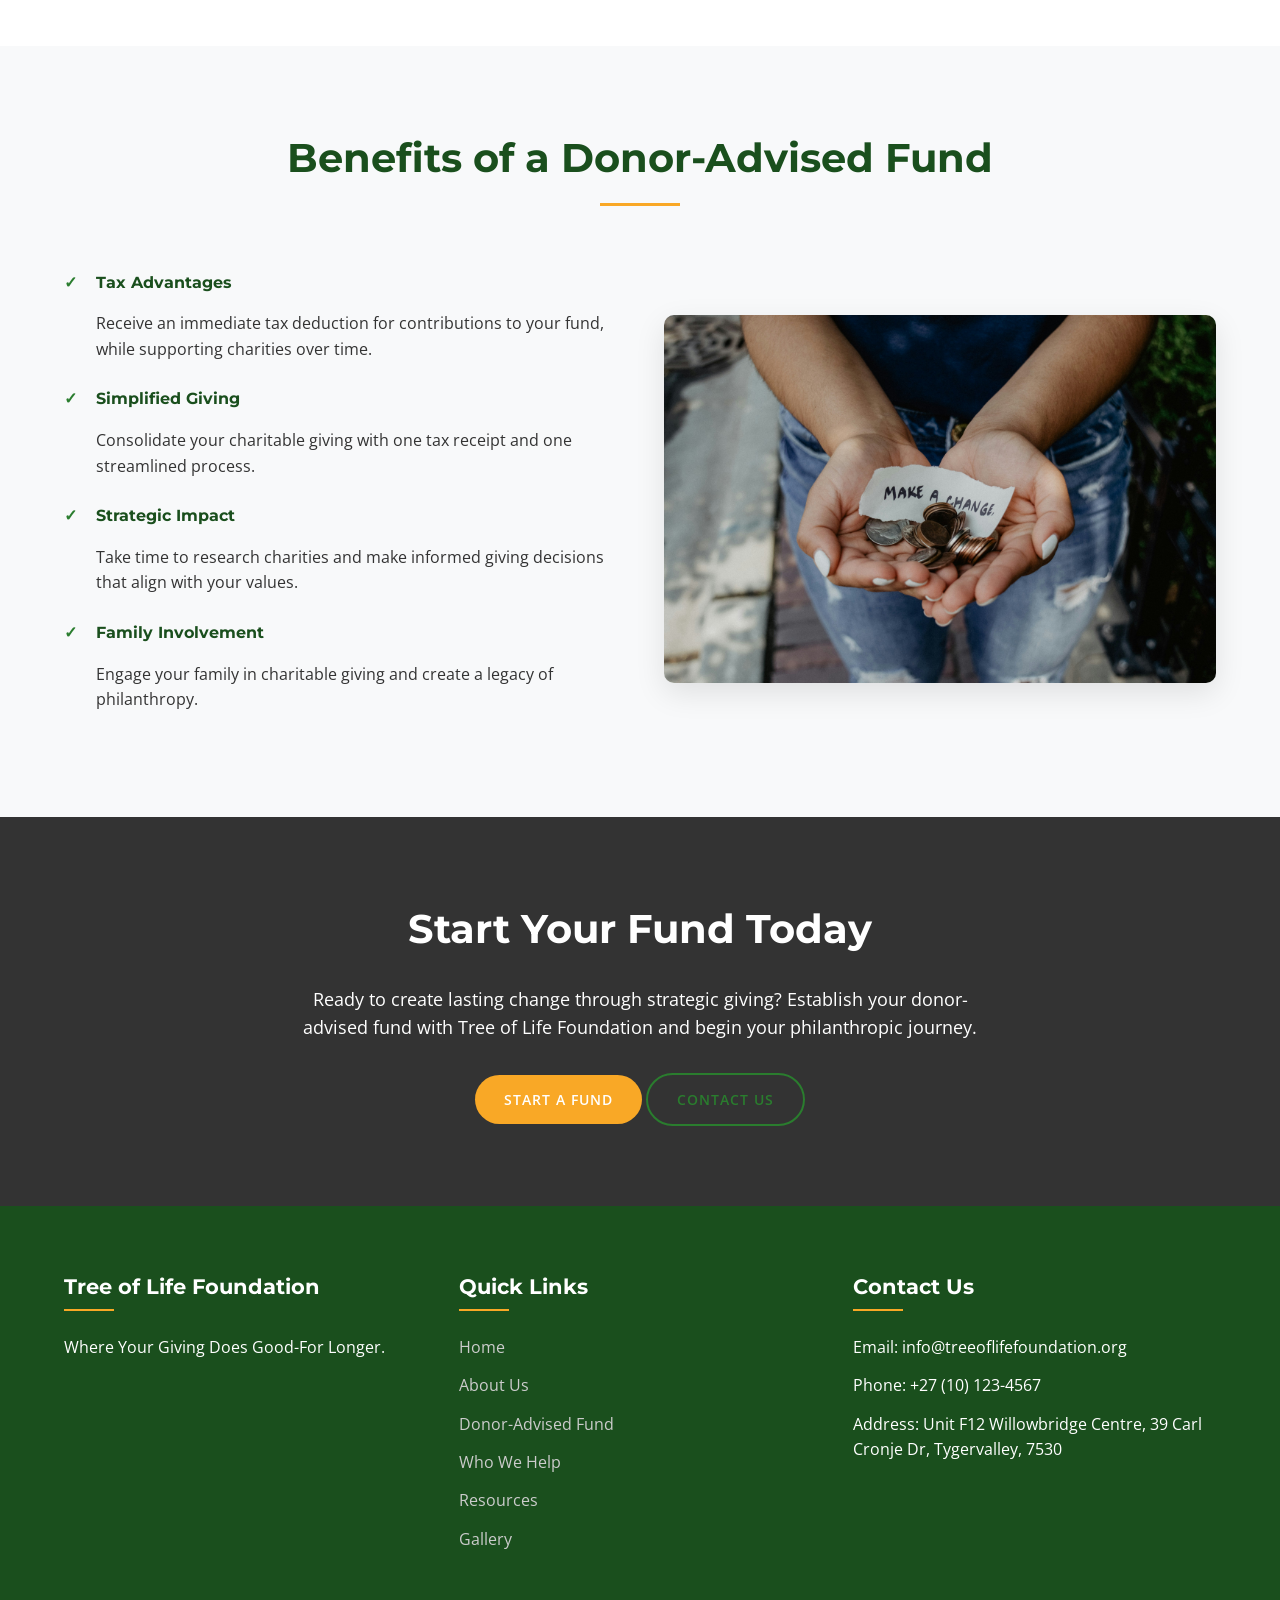
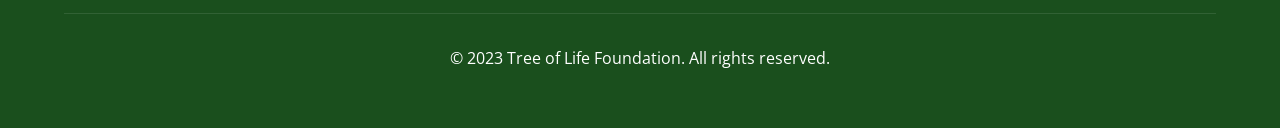
<file: TOL_Website_RootFolder/donor-advised-fund.html>
<!DOCTYPE html>
<html lang="en">
<head>
    <meta charset="UTF-8">
    <meta name="viewport" content="width=device-width, initial-scale=1.0">
    <title>Donor-Advised Fund - Tree of Life Foundation</title>
    <link rel="stylesheet" href="css/style.css">
    <link href="https://fonts.googleapis.com/css2?family=Montserrat:wght@400;600;700&family=Open+Sans:wght@300;400;600&display=swap" rel="stylesheet">
    <style>
        /* Auth Modal Styles */
        .auth-modal {
            display: none;
            position: fixed;
            top: 0;
            left: 0;
            width: 100%;
            height: 100%;
            background: rgba(0,0,0,0.7);
            z-index: 1000;
            justify-content: center;
            align-items: center;
        }

        .auth-modal.active {
            display: flex;
        }

        .auth-content {
            background: white;
            padding: 2rem;
            border-radius: 10px;
            width: 90%;
            max-width: 400px;
            position: relative;
        }

        .close-modal {
            position: absolute;
            top: 15px;
            right: 15px;
            background: none;
            border: none;
            font-size: 1.5rem;
            cursor: pointer;
        }

        .auth-tabs {
            display: flex;
            margin-bottom: 1.5rem;
            border-bottom: 2px solid #eee;
        }

        .auth-tab {
            padding: 0.75rem 1.5rem;
            background: none;
            border: none;
            cursor: pointer;
            font-weight: 600;
            color: #666;
            border-bottom: 3px solid transparent;
        }

        .auth-tab.active {
            color: #2c5aa0;
            border-bottom-color: #2c5aa0;
        }

        .auth-form {
            display: none;
        }

        .auth-form.active {
            display: block;
        }

        .form-group {
            margin-bottom: 1rem;
        }

        .form-group label {
            display: block;
            margin-bottom: 0.5rem;
            font-weight: 600;
            color: #333;
        }

        .form-group input {
            width: 100%;
            padding: 0.75rem;
            border: 2px solid #ddd;
            border-radius: 5px;
            font-size: 1rem;
        }

        .form-group input:focus {
            border-color: #2c5aa0;
            outline: none;
        }

        .auth-btn {
            width: 100%;
            padding: 0.75rem;
            background: #2c5aa0;
            color: white;
            border: none;
            border-radius: 5px;
            font-size: 1rem;
            font-weight: 600;
            cursor: pointer;
            margin-bottom: 1rem;
        }

        .auth-btn:hover {
            background: #1e3d6f;
        }

        .auth-links {
            text-align: center;
            margin-top: 1rem;
        }

        .auth-links a {
            color: #2c5aa0;
            text-decoration: none;
        }

        .auth-links a:hover {
            text-decoration: underline;
        }

        /* User Menu Styles */
        .user-menu {
            display: none;
            position: relative;
        }

        .user-menu.active {
            display: block;
        }

        .user-welcome {
            background: #f8f9fa;
            padding: 0.5rem 1rem;
            border-radius: 5px;
            cursor: pointer;
            border: 2px solid #e9ecef;
            display: flex;
            align-items: center;
            gap: 0.5rem;
        }

        .user-dropdown {
            display: none;
            position: absolute;
            top: 100%;
            right: 0;
            background: white;
            border: 1px solid #ddd;
            border-radius: 5px;
            box-shadow: 0 2px 10px rgba(0,0,0,0.1);
            min-width: 150px;
            z-index: 100;
        }

        .user-dropdown.active {
            display: block;
        }

        .user-dropdown a {
            display: block;
            padding: 0.75rem 1rem;
            color: #333;
            text-decoration: none;
            border-bottom: 1px solid #eee;
        }

        .user-dropdown a:hover {
            background: #f8f9fa;
        }

        .user-dropdown a:last-child {
            border-bottom: none;
        }

        /* Header Auth Styles - Fixed Placement */
        .header-container {
            display: flex;
            justify-content: space-between;
            align-items: center;
        }

        .header-auth {
            display: flex;
            align-items: center;
            gap: 1rem;
            margin-left: auto;
        }

        .login-btn, .register-btn {
            padding: 0.5rem 1.5rem;
            border: 2px solid #2c5aa0;
            border-radius: 5px;
            text-decoration: none;
            font-weight: 600;
            transition: all 0.3s ease;
            font-size: 0.9rem;
        }

        .login-btn {
            background: #2c5aa0;
            color: white;
        }

        .login-btn:hover {
            background: #1e3d6f;
            border-color: #1e3d6f;
        }

        .register-btn {
            background: transparent;
            color: #2c5aa0;
        }

        .register-btn:hover {
            background: #2c5aa0;
            color: white;
        }

        /* Protected Content Overlay */
        .protected-overlay {
            display: none;
            position: fixed;
            top: 0;
            left: 0;
            width: 100%;
            height: 100%;
            background: rgba(0,0,0,0.8);
            z-index: 999;
            justify-content: center;
            align-items: center;
            flex-direction: column;
            color: white;
            text-align: center;
        }

        .protected-overlay.active {
            display: flex;
        }

        .protected-content {
            background: white;
            padding: 3rem;
            border-radius: 10px;
            color: #333;
            max-width: 500px;
            margin: 2rem;
        }

        .protected-content h2 {
            color: #2c5aa0;
            margin-bottom: 1rem;
        }

        /* Navigation protection */
        .protected-nav {
            display: none;
        }

        .protected-nav.active {
            display: block;
        }

        /* Payment Modal Styles */
        .payment-modal {
            display: none;
            position: fixed;
            top: 0;
            left: 0;
            width: 100%;
            height: 100%;
            background: rgba(0,0,0,0.7);
            z-index: 1000;
            justify-content: center;
            align-items: center;
        }

        .payment-modal.active {
            display: flex;
        }

        .payment-content {
            background: white;
            padding: 2rem;
            border-radius: 10px;
            width: 90%;
            max-width: 500px;
            position: relative;
            max-height: 90vh;
            overflow-y: auto;
        }

        .payment-tabs {
            display: flex;
            margin-bottom: 1.5rem;
            border-bottom: 2px solid #eee;
        }

        .payment-tab {
            padding: 0.75rem 1.5rem;
            background: none;
            border: none;
            cursor: pointer;
            font-weight: 600;
            color: #666;
            border-bottom: 3px solid transparent;
        }

        .payment-tab.active {
            color: #2c5aa0;
            border-bottom-color: #2c5aa0;
        }

        .payment-form {
            display: none;
        }

        .payment-form.active {
            display: block;
        }

        .form-row {
            display: flex;
            gap: 1rem;
        }

        .form-row .form-group {
            flex: 1;
        }

        .payment-btn {
            width: 100%;
            padding: 0.75rem;
            background: #2c5aa0;
            color: white;
            border: none;
            border-radius: 5px;
            font-size: 1rem;
            font-weight: 600;
            cursor: pointer;
            margin-top: 1rem;
        }

        .payment-btn:hover {
            background: #1e3d6f;
        }

        .payment-btn:disabled {
            background: #ccc;
            cursor: not-allowed;
        }

        .amount-options {
            display: grid;
            grid-template-columns: repeat(3, 1fr);
            gap: 0.5rem;
            margin-bottom: 1rem;
        }

        .amount-option {
            padding: 0.75rem;
            border: 2px solid #ddd;
            border-radius: 5px;
            text-align: center;
            cursor: pointer;
            background: white;
            transition: all 0.3s ease;
        }

        .amount-option:hover {
            border-color: #2c5aa0;
        }

        .amount-option.selected {
            background: #2c5aa0;
            color: white;
            border-color: #2c5aa0;
        }

        .custom-amount {
            margin-top: 1rem;
        }

        .payment-methods {
            display: flex;
            gap: 1rem;
            margin-bottom: 1.5rem;
        }

        .payment-method {
            flex: 1;
            padding: 1rem;
            border: 2px solid #ddd;
            border-radius: 5px;
            text-align: center;
            cursor: pointer;
            background: white;
            transition: all 0.3s ease;
        }

        .payment-method:hover {
            border-color: #2c5aa0;
        }

        .payment-method.selected {
            background: #2c5aa0;
            color: white;
            border-color: #2c5aa0;
        }

        .payment-method-icon {
            font-size: 2rem;
            margin-bottom: 0.5rem;
        }

        .security-notice {
            background: #f8f9fa;
            padding: 1rem;
            border-radius: 5px;
            margin-top: 1rem;
            text-align: center;
            font-size: 0.9rem;
            color: #666;
        }

        .ssl-badge {
            display: inline-block;
            background: #28a745;
            color: white;
            padding: 0.25rem 0.75rem;
            border-radius: 15px;
            font-size: 0.8rem;
            margin-right: 0.5rem;
        }

        .processing-spinner {
            display: none;
            text-align: center;
            margin: 1rem 0;
        }

        .processing-spinner.active {
            display: block;
        }

        .spinner {
            border: 4px solid #f3f3f3;
            border-top: 4px solid #2c5aa0;
            border-radius: 50%;
            width: 40px;
            height: 40px;
            animation: spin 2s linear infinite;
            margin: 0 auto 1rem;
        }

        @keyframes spin {
            0% { transform: rotate(0deg); }
            100% { transform: rotate(360deg); }
        }

        /* Success Message */
        .success-message {
            display: none;
            text-align: center;
            padding: 2rem;
        }

        .success-message.active {
            display: block;
        }

        .success-icon {
            font-size: 4rem;
            color: #28a745;
            margin-bottom: 1rem;
        }

        /* Mobile responsive */
        @media (max-width: 768px) {
            .header-container {
                flex-wrap: wrap;
            }

            .header-auth {
                order: 3;
                width: 100%;
                justify-content: center;
                margin-top: 1rem;
            }

            .auth-content {
                margin: 1rem;
                width: calc(100% - 2rem);
            }

            .protected-content {
                padding: 2rem;
                margin: 1rem;
            }

            .payment-content {
                margin: 1rem;
                width: calc(100% - 2rem);
            }

            .form-row {
                flex-direction: column;
                gap: 0;
            }

            .amount-options {
                grid-template-columns: repeat(2, 1fr);
            }

            .payment-methods {
                flex-direction: column;
            }
        }
    </style>
</head>
<body class="page-donor">
    <!-- Protected Content Overlay -->
    <div class="protected-overlay" id="protectedOverlay">
        <div class="protected-content">
            <h2>Please Login to Continue</h2>
            <p>You need to be logged in to access donor-advised fund information and start a fund. Please login or register for a new account.</p>
            <div style="display: flex; gap: 1rem; justify-content: center; margin-top: 2rem;">
                <a href="#" class="login-btn" onclick="openAuthModal('login')">Login</a>
                <a href="#" class="register-btn" onclick="openAuthModal('register')">Register</a>
            </div>
        </div>
    </div>

    <!-- Header -->
    <header>
        <div class="container header-container">
            <div class="logo">
                <a href="index.html"><img src="1logo-TOL.png.png" alt="Tree of Life Foundation Logo"></a>
            </div>
            
            <button class="mobile-menu-btn">☰</button>
            
            <nav>
                <ul class="nav-menu">
                    <li><a href="index.html">Home</a></li>
                    <li class="protected-nav"><a href="about.html">About Us</a></li>
                    <li class="protected-nav"><a href="donor-advised-fund.html" class="active">Donor-Advised Fund</a></li>
                    <li class="protected-nav"><a href="who-we-help.html">Who We Help</a></li>
                    <li class="protected-nav"><a href="resources.html">Resources</a></li>
                    <li class="protected-nav"><a href="gallery.html">Gallery</a></li>
                    <li class="protected-nav"><a href="contact.html">Contact</a></li>
                </ul>
            </nav>

            <!-- Auth Buttons - Right Corner -->
            <div class="header-auth">
                <div class="auth-buttons" id="authButtons">
                    <a href="#" class="login-btn" onclick="openAuthModal('login')">Login</a>
                    <a href="#" class="register-btn" onclick="openAuthModal('register')">Register</a>
                </div>
                <div class="user-menu" id="userMenu">
                    <div class="user-welcome" onclick="toggleUserDropdown()">
                        <span id="userName">User</span> ▼
                    </div>
                    <div class="user-dropdown" id="userDropdown">
                        <a href="#" onclick="showDashboard()">Dashboard</a>
                        <a href="#" onclick="showProfile()">My Profile</a>
                        <a href="#" onclick="showDonations()">My Donations</a>
                        <a href="#" onclick="logout()">Logout</a>
                    </div>
                </div>
            </div>
        </div>
    </header>

    <!-- Auth Modal -->
    <div class="auth-modal" id="authModal">
        <div class="auth-content">
            <button class="close-modal" onclick="closeAuthModal()">×</button>
            
            <div class="auth-tabs">
                <button class="auth-tab active" onclick="switchAuthTab('login')">Login</button>
                <button class="auth-tab" onclick="switchAuthTab('register')">Register</button>
            </div>

            <!-- Login Form -->
            <form class="auth-form active" id="loginForm">
                <div class="form-group">
                    <label for="loginEmail">Email</label>
                    <input type="email" id="loginEmail" required>
                </div>
                <div class="form-group">
                    <label for="loginPassword">Password</label>
                    <input type="password" id="loginPassword" required>
                </div>
                <button type="submit" class="auth-btn">Login</button>
                <div class="auth-links">
                    <a href="#" onclick="switchAuthTab('forgot')">Forgot Password?</a>
                </div>
            </form>

            <!-- Register Form -->
            <form class="auth-form" id="registerForm">
                <div class="form-group">
                    <label for="registerName">Full Name</label>
                    <input type="text" id="registerName" required>
                </div>
                <div class="form-group">
                    <label for="registerEmail">Email</label>
                    <input type="email" id="registerEmail" required>
                </div>
                <div class="form-group">
                    <label for="registerPassword">Password</label>
                    <input type="password" id="registerPassword" required minlength="6">
                </div>
                <div class="form-group">
                    <label for="registerConfirmPassword">Confirm Password</label>
                    <input type="password" id="registerConfirmPassword" required>
                </div>
                <button type="submit" class="auth-btn">Create Account</button>
            </form>

            <!-- Forgot Password Form -->
            <form class="auth-form" id="forgotPasswordForm">
                <div class="form-group">
                    <label for="forgotEmail">Email</label>
                    <input type="email" id="forgotEmail" required>
                </div>
                <p style="font-size: 0.9rem; color: #666; margin-bottom: 1rem;">
                    Enter your email address and we'll send you a link to reset your password.
                </p>
                <button type="submit" class="auth-btn">Reset Password</button>
                <div class="auth-links">
                    <a href="#" onclick="switchAuthTab('login')">Back to Login</a>
                </div>
            </form>
        </div>
    </div>

    <!-- Payment Modal -->
    <div class="payment-modal" id="paymentModal">
        <div class="payment-content">
            <button class="close-modal" onclick="closePaymentModal()">×</button>
            
            <div class="payment-tabs">
                <button class="payment-tab active" onclick="switchPaymentTab('onetime')">One-Time Fund</button>
                <button class="payment-tab" onclick="switchPaymentTab('monthly')">Monthly Fund</button>
            </div>

            <!-- One-Time Payment Form -->
            <form class="payment-form active" id="onetimeForm">
                <h3 style="margin-bottom: 1.5rem; color: #2c5aa0;">Start Your Donor-Advised Fund</h3>
                
                <div class="form-group">
                    <label>Select Amount (USD)</label>
                    <div class="amount-options">
                        <div class="amount-option" data-amount="1000">$1,000</div>
                        <div class="amount-option" data-amount="2500">$2,500</div>
                        <div class="amount-option" data-amount="5000">$5,000</div>
                        <div class="amount-option" data-amount="10000">$10,000</div>
                        <div class="amount-option" data-amount="25000">$25,000</div>
                        <div class="amount-option" data-amount="50000">$50,000</div>
                    </div>
                    <div class="custom-amount">
                        <input type="number" id="customAmount" placeholder="Enter custom amount" min="100">
                    </div>
                </div>

                <div class="form-group">
                    <label for="donorName">Full Name</label>
                    <input type="text" id="donorName" required>
                </div>

                <div class="form-group">
                    <label for="donorEmail">Email Address</label>
                    <input type="email" id="donorEmail" required>
                </div>

                <div class="form-group">
                    <label>Payment Method</label>
                    <div class="payment-methods">
                        <div class="payment-method" data-method="card">
                            <div class="payment-method-icon">💳</div>
                            <div>Credit Card</div>
                        </div>
                        <div class="payment-method" data-method="paypal">
                            <div class="payment-method-icon">🔵</div>
                            <div>PayPal</div>
                        </div>
                        <div class="payment-method" data-method="bank">
                            <div class="payment-method-icon">🏦</div>
                            <div>Bank Transfer</div>
                        </div>
                    </div>
                </div>

                <!-- Credit Card Details -->
                <div id="cardDetails" style="display: none;">
                    <div class="form-group">
                        <label for="cardNumber">Card Number</label>
                        <input type="text" id="cardNumber" placeholder="1234 5678 9012 3456" maxlength="19">
                    </div>
                    <div class="form-row">
                        <div class="form-group">
                            <label for="expiryDate">Expiry Date</label>
                            <input type="text" id="expiryDate" placeholder="MM/YY" maxlength="5">
                        </div>
                        <div class="form-group">
                            <label for="cvv">CVV</label>
                            <input type="text" id="cvv" placeholder="123" maxlength="4">
                        </div>
                    </div>
                </div>

                <div class="security-notice">
                    <span class="ssl-badge">SSL</span> Secure encrypted payment processing
                </div>

                <div class="processing-spinner" id="processingSpinner">
                    <div class="spinner"></div>
                    <p>Processing your donation...</p>
                </div>

                <button type="submit" class="payment-btn" id="submitPayment">Start Fund - $1,000</button>
            </form>

            <!-- Monthly Payment Form -->
            <form class="payment-form" id="monthlyForm">
                <h3 style="margin-bottom: 1.5rem; color: #2c5aa0;">Start Monthly Donor Fund</h3>
                
                <div class="form-group">
                    <label>Monthly Amount (USD)</label>
                    <div class="amount-options">
                        <div class="amount-option" data-amount="100">$100</div>
                        <div class="amount-option" data-amount="250">$250</div>
                        <div class="amount-option" data-amount="500">$500</div>
                        <div class="amount-option" data-amount="1000">$1,000</div>
                        <div class="amount-option" data-amount="2500">$2,500</div>
                        <div class="amount-option" data-amount="5000">$5,000</div>
                    </div>
                    <div class="custom-amount">
                        <input type="number" id="monthlyCustomAmount" placeholder="Enter custom monthly amount" min="10">
                    </div>
                </div>

                <div class="form-group">
                    <label for="monthlyDonorName">Full Name</label>
                    <input type="text" id="monthlyDonorName" required>
                </div>

                <div class="form-group">
                    <label for="monthlyDonorEmail">Email Address</label>
                    <input type="email" id="monthlyDonorEmail" required>
                </div>

                <div class="security-notice">
                    <span class="ssl-badge">SSL</span> Secure encrypted payment processing
                </div>

                <div class="processing-spinner" id="monthlyProcessingSpinner">
                    <div class="spinner"></div>
                    <p>Setting up monthly donations...</p>
                </div>

                <button type="submit" class="payment-btn" id="submitMonthlyPayment">Start Monthly Fund - $100/month</button>
            </form>

            <!-- Success Message -->
            <div class="success-message" id="successMessage">
                <div class="success-icon">✓</div>
                <h3>Thank You!</h3>
                <p>Your donor-advised fund has been successfully created.</p>
                <p>A confirmation email has been sent to your email address with all the details.</p>
                <button class="payment-btn" onclick="closePaymentModal()" style="margin-top: 1rem;">Close</button>
            </div>
        </div>
    </div>

    <!-- Hero Section -->
    <section class="hero">
        <div class="container hero-content">
            <h1>Donor-Advised Funds</h1>
            <p>A simple, strategic way to manage your charitable giving and maximize your impact</p>
        </div>
    </section>

    <!-- How It Works Section -->
    <section class="mission">
        <div class="container">
            <div class="section-title">
                <h2>How It Works</h2>
            </div>
            
            <div class="features-grid">
                <div class="feature-card">
                    <div class="feature-icon">
                        <span style="font-size: 2.5rem;">1</span>
                    </div>
                    <h3>Make a Contribution</h3>
                    <p>Make a tax-deductible donation to establish your donor-advised fund. You can contribute cash, securities, or other assets.</p>
                </div>
                
                <div class="feature-card">
                    <div class="feature-icon">
                        <span style="font-size: 2.5rem;">2</span>
                    </div>
                    <h3>Receive Immediate Tax Benefits</h3>
                    <p>Get an immediate tax deduction for your contribution, then recommend grants to charities over time.</p>
                </div>
                
                <div class="feature-card">
                    <div class="feature-icon">
                        <span style="font-size: 2.5rem;">3</span>
                    </div>
                    <h3>Recommend Grants</h3>
                    <p>Recommend grants to qualified charities whenever you're ready. Our team handles all the paperwork.</p>
                </div>
            </div>
        </div>
    </section>

    <!-- Benefits Section -->
    <section class="features">
        <div class="container">
            <div class="section-title">
                <h2>Benefits of a Donor-Advised Fund</h2>
            </div>
            
            <div class="mission-content">
                <div class="mission-text">
                    <ul style="list-style: none;">
                        <li style="margin-bottom: 1.5rem; padding-left: 2rem; position: relative;">
                            <span style="position: absolute; left: 0; color: var(--primary-color); font-weight: bold;">✓</span>
                            <h4>Tax Advantages</h4>
                            <p>Receive an immediate tax deduction for contributions to your fund, while supporting charities over time.</p>
                        </li>
                        <li style="margin-bottom: 1.5rem; padding-left: 2rem; position: relative;">
                            <span style="position: absolute; left: 0; color: var(--primary-color); font-weight: bold;">✓</span>
                            <h4>Simplified Giving</h4>
                            <p>Consolidate your charitable giving with one tax receipt and one streamlined process.</p>
                        </li>
                        <li style="margin-bottom: 1.5rem; padding-left: 2rem; position: relative;">
                            <span style="position: absolute; left: 0; color: var(--primary-color); font-weight: bold;">✓</span>
                            <h4>Strategic Impact</h4>
                            <p>Take time to research charities and make informed giving decisions that align with your values.</p>
                        </li>
                        <li style="margin-bottom: 1.5rem; padding-left: 2rem; position: relative;">
                            <span style="position: absolute; left: 0; color: var(--primary-color); font-weight: bold;">✓</span>
                            <h4>Family Involvement</h4>
                            <p>Engage your family in charitable giving and create a legacy of philanthropy.</p>
                        </li>
                    </ul>
                </div>
                <div class="mission-image">
                    <img src="MakeAChange.jpg" alt="Donor-Advised Fund Benefits">
                </div>
            </div>
        </div>
    </section>
    

    <!-- CTA Section -->
    <section class="cta">
        <div class="container">
            <h2>Start Your Fund Today</h2>
            <p>Ready to create lasting change through strategic giving? Establish your donor-advised fund with Tree of Life Foundation and begin your philanthropic journey.</p>
            <a href="#" class="btn" onclick="checkAuthAndOpenPayment()">Start a Fund</a>
            <a href="#" class="btn btn-outline" onclick="checkAuth('contact.html')">Contact Us</a>
        </div>
    </section>

    <!-- Footer -->
    <footer>
        <div class="container">
            <div class="footer-content">
                <div class="footer-column">
                    <h3>Tree of Life Foundation</h3>
                    <p>Where Your Giving Does Good-For Longer.</p>
                </div>
                
                <div class="footer-column">
                    <h3>Quick Links</h3>
                    <ul class="footer-links">
                        <li><a href="index.html">Home</a></li>
                        <li><a href="#" onclick="checkAuth('about.html')">About Us</a></li>
                        <li><a href="#" onclick="checkAuth('donor-advised-fund.html')">Donor-Advised Fund</a></li>
                        <li><a href="#" onclick="checkAuth('who-we-help.html')">Who We Help</a></li>
                        <li><a href="#" onclick="checkAuth('resources.html')">Resources</a></li>
                        <li><a href="#" onclick="checkAuth('gallery.html')">Gallery</a></li>
                    </ul>
                </div>
                
                <div class="footer-column">
                    <h3>Contact Us</h3>
                    <ul class="footer-links">
                        <li>Email: info@treeoflifefoundation.org</li>
                        <li>Phone: +27 (10) 123-4567</li>
                        <li>Address: Unit F12 Willowbridge Centre, 39 Carl Cronje Dr, Tygervalley, 7530</li>
                    </ul>
                </div>
            </div>
            
            <div class="footer-bottom">
                <p>&copy; 2023 Tree of Life Foundation. All rights reserved.</p>
            </div>
        </div>
    </footer>

    <script src="js/script.js"></script>
    <script>
        let selectedAmount = 1000;
        let selectedMonthlyAmount = 100;
        let selectedPaymentMethod = '';

        // Auth functionality
        function openAuthModal(tab) {
            document.getElementById('authModal').classList.add('active');
            switchAuthTab(tab);
        }

        function closeAuthModal() {
            document.getElementById('authModal').classList.remove('active');
        }

        function switchAuthTab(tab) {
            // Update tabs
            document.querySelectorAll('.auth-tab').forEach(t => t.classList.remove('active'));
            document.querySelector(`.auth-tab[onclick="switchAuthTab('${tab}')"]`).classList.add('active');
            
            // Update forms
            document.querySelectorAll('.auth-form').forEach(f => f.classList.remove('active'));
            document.getElementById(tab + 'Form').classList.add('active');
        }

        function toggleUserDropdown() {
            document.getElementById('userDropdown').classList.toggle('active');
        }

        function logout() {
            // Hide user menu, show auth buttons
            document.getElementById('userMenu').classList.remove('active');
            document.getElementById('authButtons').style.display = 'flex';
            
            // Close dropdown
            document.getElementById('userDropdown').classList.remove('active');
            
            // Hide protected content
            document.querySelectorAll('.protected-nav').forEach(nav => nav.classList.remove('active'));
            
            // Clear any stored data
            localStorage.removeItem('userLoggedIn');
            localStorage.removeItem('userName');
            
            alert('You have been logged out.');
        }

        function checkAuth(page) {
            if (localStorage.getItem('userLoggedIn') === 'true') {
                // User is logged in, allow access
                if (page) {
                    window.location.href = page;
                }
            } else {
                // User not logged in, show overlay
                document.getElementById('protectedOverlay').classList.add('active');
            }
        }

        function checkAuthAndOpenPayment() {
            if (localStorage.getItem('userLoggedIn') === 'true') {
                openPaymentModal('onetime');
            } else {
                document.getElementById('protectedOverlay').classList.add('active');
            }
        }

        function showDashboard() {
            alert('Dashboard page would show user statistics and account info.');
        }

        function showProfile() {
            alert('Profile page would allow editing user information.');
        }

        function showDonations() {
            alert('Donations page would show donation history and receipts.');
        }

        // Form submissions
        document.getElementById('loginForm').addEventListener('submit', function(e) {
            e.preventDefault();
            const email = document.getElementById('loginEmail').value;
            const password = document.getElementById('loginPassword').value;
            
            // Simple validation - in real app, you'd call your backend
            if (email && password) {
                // Simulate successful login
                localStorage.setItem('userLoggedIn', 'true');
                localStorage.setItem('userName', email.split('@')[0]);
                
                // Update UI
                document.getElementById('userName').textContent = email.split('@')[0];
                document.getElementById('authButtons').style.display = 'none';
                document.getElementById('userMenu').classList.add('active');
                document.querySelectorAll('.protected-nav').forEach(nav => nav.classList.add('active'));
                document.getElementById('protectedOverlay').classList.remove('active');
                
                closeAuthModal();
                alert('Login successful! Welcome back!');
            }
        });

        document.getElementById('registerForm').addEventListener('submit', function(e) {
            e.preventDefault();
            const name = document.getElementById('registerName').value;
            const email = document.getElementById('registerEmail').value;
            const password = document.getElementById('registerPassword').value;
            const confirmPassword = document.getElementById('registerConfirmPassword').value;
            
            if (password !== confirmPassword) {
                alert('Passwords do not match!');
                return;
            }
            
            if (name && email && password) {
                // Simulate successful registration
                localStorage.setItem('userLoggedIn', 'true');
                localStorage.setItem('userName', name);
                
                // Update UI
                document.getElementById('userName').textContent = name;
                document.getElementById('authButtons').style.display = 'none';
                document.getElementById('userMenu').classList.add('active');
                document.querySelectorAll('.protected-nav').forEach(nav => nav.classList.add('active'));
                document.getElementById('protectedOverlay').classList.remove('active');
                
                closeAuthModal();
                alert('Registration successful! Welcome to Tree of Life Foundation!');
            }
        });

        document.getElementById('forgotPasswordForm').addEventListener('submit', function(e) {
            e.preventDefault();
            const email = document.getElementById('forgotEmail').value;
            
            if (email) {
                closeAuthModal();
                alert('Password reset link sent to ' + email);
            }
        });

        // Check if user is already logged in
        document.addEventListener('DOMContentLoaded', function() {
            if (localStorage.getItem('userLoggedIn') === 'true') {
                document.getElementById('userName').textContent = localStorage.getItem('userName') || 'User';
                document.getElementById('authButtons').style.display = 'none';
                document.getElementById('userMenu').classList.add('active');
                document.querySelectorAll('.protected-nav').forEach(nav => nav.classList.add('active'));
            } else {
                // Show protected overlay if not logged in
                document.getElementById('protectedOverlay').classList.add('active');
            }
        });

        // Close dropdown when clicking outside
        document.addEventListener('click', function(e) {
            if (!e.target.closest('.user-menu')) {
                document.getElementById('userDropdown').classList.remove('active');
            }
        });

        // Close protected overlay when clicking outside
        document.addEventListener('click', function(e) {
            if (e.target.classList.contains('protected-overlay')) {
                document.getElementById('protectedOverlay').classList.remove('active');
            }
        });

        // Payment Modal Functions
        function openPaymentModal(tab) {
            document.getElementById('paymentModal').classList.add('active');
            switchPaymentTab(tab);
        }

        function closePaymentModal() {
            document.getElementById('paymentModal').classList.remove('active');
            resetForms();
        }

        function switchPaymentTab(tab) {
            // Update tabs
            document.querySelectorAll('.payment-tab').forEach(t => t.classList.remove('active'));
            document.querySelector(`.payment-tab[onclick="switchPaymentTab('${tab}')"]`).classList.add('active');
            
            // Update forms
            document.querySelectorAll('.payment-form').forEach(f => f.classList.remove('active'));
            document.getElementById(tab + 'Form').classList.add('active');
        }

        function resetForms() {
            // Reset one-time form
            selectedAmount = 1000;
            selectedPaymentMethod = '';
            updateAmountButtons();
            updatePaymentMethodButtons();
            document.getElementById('cardDetails').style.display = 'none';
            document.getElementById('customAmount').value = '';
            document.getElementById('donorName').value = '';
            document.getElementById('donorEmail').value = '';
            document.getElementById('cardNumber').value = '';
            document.getElementById('expiryDate').value = '';
            document.getElementById('cvv').value = '';
            
            // Reset monthly form
            selectedMonthlyAmount = 100;
            document.getElementById('monthlyCustomAmount').value = '';
            document.getElementById('monthlyDonorName').value = '';
            document.getElementById('monthlyDonorEmail').value = '';
            
            // Hide success message and spinners
            document.getElementById('successMessage').classList.remove('active');
            document.getElementById('processingSpinner').classList.remove('active');
            document.getElementById('monthlyProcessingSpinner').classList.remove('active');
        }

        // Amount Selection
        function updateAmountButtons() {
            // One-time amounts
            document.querySelectorAll('#onetimeForm .amount-option').forEach(option => {
                const amount = parseInt(option.getAttribute('data-amount'));
                if (amount === selectedAmount) {
                    option.classList.add('selected');
                } else {
                    option.classList.remove('selected');
                }
            });
            document.getElementById('submitPayment').textContent = `Start Fund - $${selectedAmount.toLocaleString()}`;

            // Monthly amounts
            document.querySelectorAll('#monthlyForm .amount-option').forEach(option => {
                const amount = parseInt(option.getAttribute('data-amount'));
                if (amount === selectedMonthlyAmount) {
                    option.classList.add('selected');
                } else {
                    option.classList.remove('selected');
                }
            });
            document.getElementById('submitMonthlyPayment').textContent = `Start Monthly Fund - $${selectedMonthlyAmount.toLocaleString()}/month`;
        }

        // Payment Method Selection
        function updatePaymentMethodButtons() {
            document.querySelectorAll('.payment-method').forEach(method => {
                if (method.getAttribute('data-method') === selectedPaymentMethod) {
                    method.classList.add('selected');
                } else {
                    method.classList.remove('selected');
                }
            });

            // Show/hide card details
            if (selectedPaymentMethod === 'card') {
                document.getElementById('cardDetails').style.display = 'block';
            } else {
                document.getElementById('cardDetails').style.display = 'none';
            }
        }

        // Payment Event Listeners
        document.addEventListener('DOMContentLoaded', function() {
            // Amount selection
            document.querySelectorAll('#onetimeForm .amount-option').forEach(option => {
                option.addEventListener('click', function() {
                    selectedAmount = parseInt(this.getAttribute('data-amount'));
                    document.getElementById('customAmount').value = '';
                    updateAmountButtons();
                });
            });

            document.querySelectorAll('#monthlyForm .amount-option').forEach(option => {
                option.addEventListener('click', function() {
                    selectedMonthlyAmount = parseInt(this.getAttribute('data-amount'));
                    document.getElementById('monthlyCustomAmount').value = '';
                    updateAmountButtons();
                });
            });

            // Custom amount input
            document.getElementById('customAmount').addEventListener('input', function() {
                if (this.value) {
                    selectedAmount = parseInt(this.value) || 0;
                    updateAmountButtons();
                }
            });

            document.getElementById('monthlyCustomAmount').addEventListener('input', function() {
                if (this.value) {
                    selectedMonthlyAmount = parseInt(this.value) || 0;
                    updateAmountButtons();
                }
            });

            // Payment method selection
            document.querySelectorAll('.payment-method').forEach(method => {
                method.addEventListener('click', function() {
                    selectedPaymentMethod = this.getAttribute('data-method');
                    updatePaymentMethodButtons();
                });
            });

            // Form submissions
            document.getElementById('onetimeForm').addEventListener('submit', function(e) {
                e.preventDefault();
                processOneTimePayment();
            });

            document.getElementById('monthlyForm').addEventListener('submit', function(e) {
                e.preventDefault();
                processMonthlyPayment();
            });

            // Initialize
            updateAmountButtons();
        });

        // Payment Processing
        function processOneTimePayment() {
            const name = document.getElementById('donorName').value;
            const email = document.getElementById('donorEmail').value;
            
            if (!name || !email) {
                alert('Please fill in all required fields.');
                return;
            }

            if (selectedPaymentMethod === 'card') {
                const cardNumber = document.getElementById('cardNumber').value;
                const expiryDate = document.getElementById('expiryDate').value;
                const cvv = document.getElementById('cvv').value;
                
                if (!cardNumber || !expiryDate || !cvv) {
                    alert('Please fill in all card details.');
                    return;
                }
            }

            // Show processing spinner
            document.getElementById('processingSpinner').classList.add('active');
            document.getElementById('submitPayment').disabled = true;

            // Simulate payment processing
            setTimeout(() => {
                document.getElementById('processingSpinner').classList.remove('active');
                document.getElementById('onetimeForm').style.display = 'none';
                document.getElementById('successMessage').classList.add('active');
            }, 3000);
        }

        function processMonthlyPayment() {
            const name = document.getElementById('monthlyDonorName').value;
            const email = document.getElementById('monthlyDonorEmail').value;
            
            if (!name || !email) {
                alert('Please fill in all required fields.');
                return;
            }

            // Show processing spinner
            document.getElementById('monthlyProcessingSpinner').classList.add('active');
            document.getElementById('submitMonthlyPayment').disabled = true;

            // Simulate payment processing
            setTimeout(() => {
                document.getElementById('monthlyProcessingSpinner').classList.remove('active');
                document.getElementById('monthlyForm').style.display = 'none';
                document.getElementById('successMessage').classList.add('active');
            }, 3000);
        }

        // Close payment modal when clicking outside
        document.addEventListener('click', function(e) {
            if (e.target.classList.contains('payment-modal')) {
                closePaymentModal();
            }
        });
    </script>
</body>
</html>
</file>
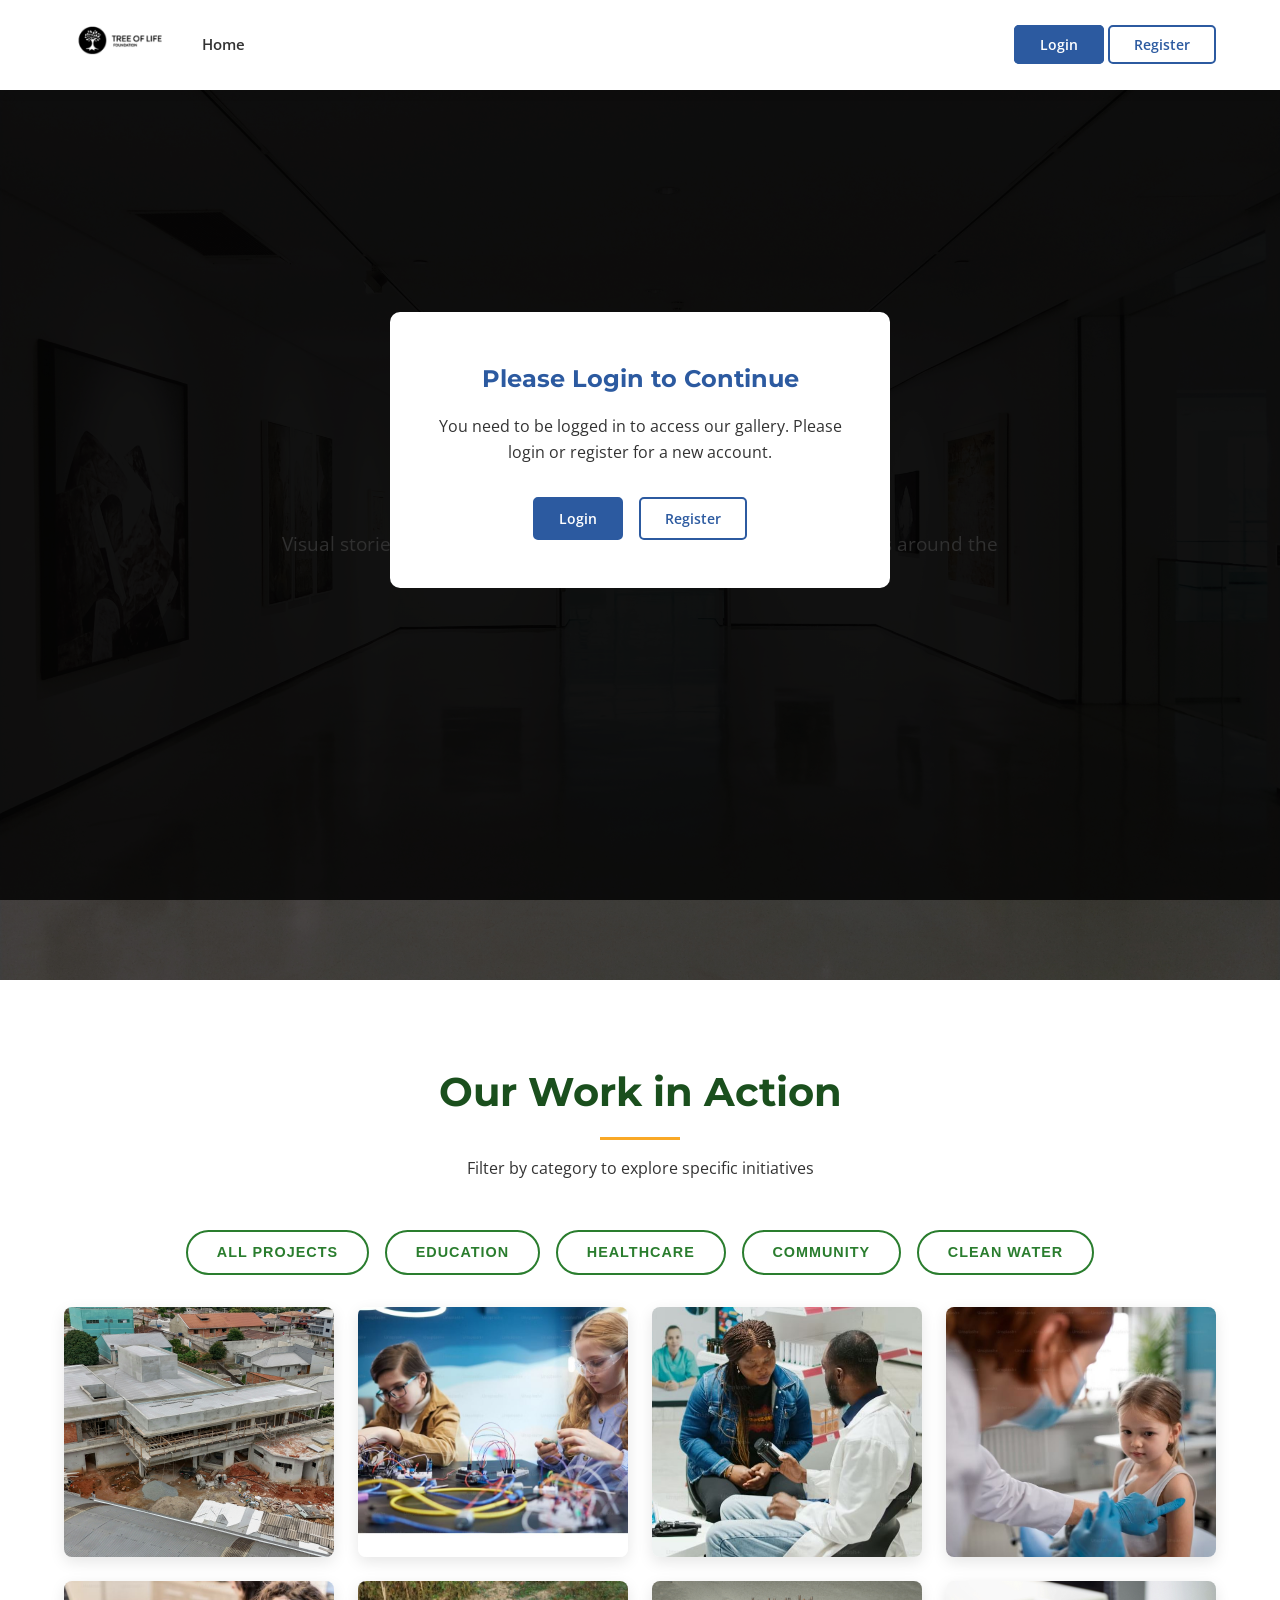
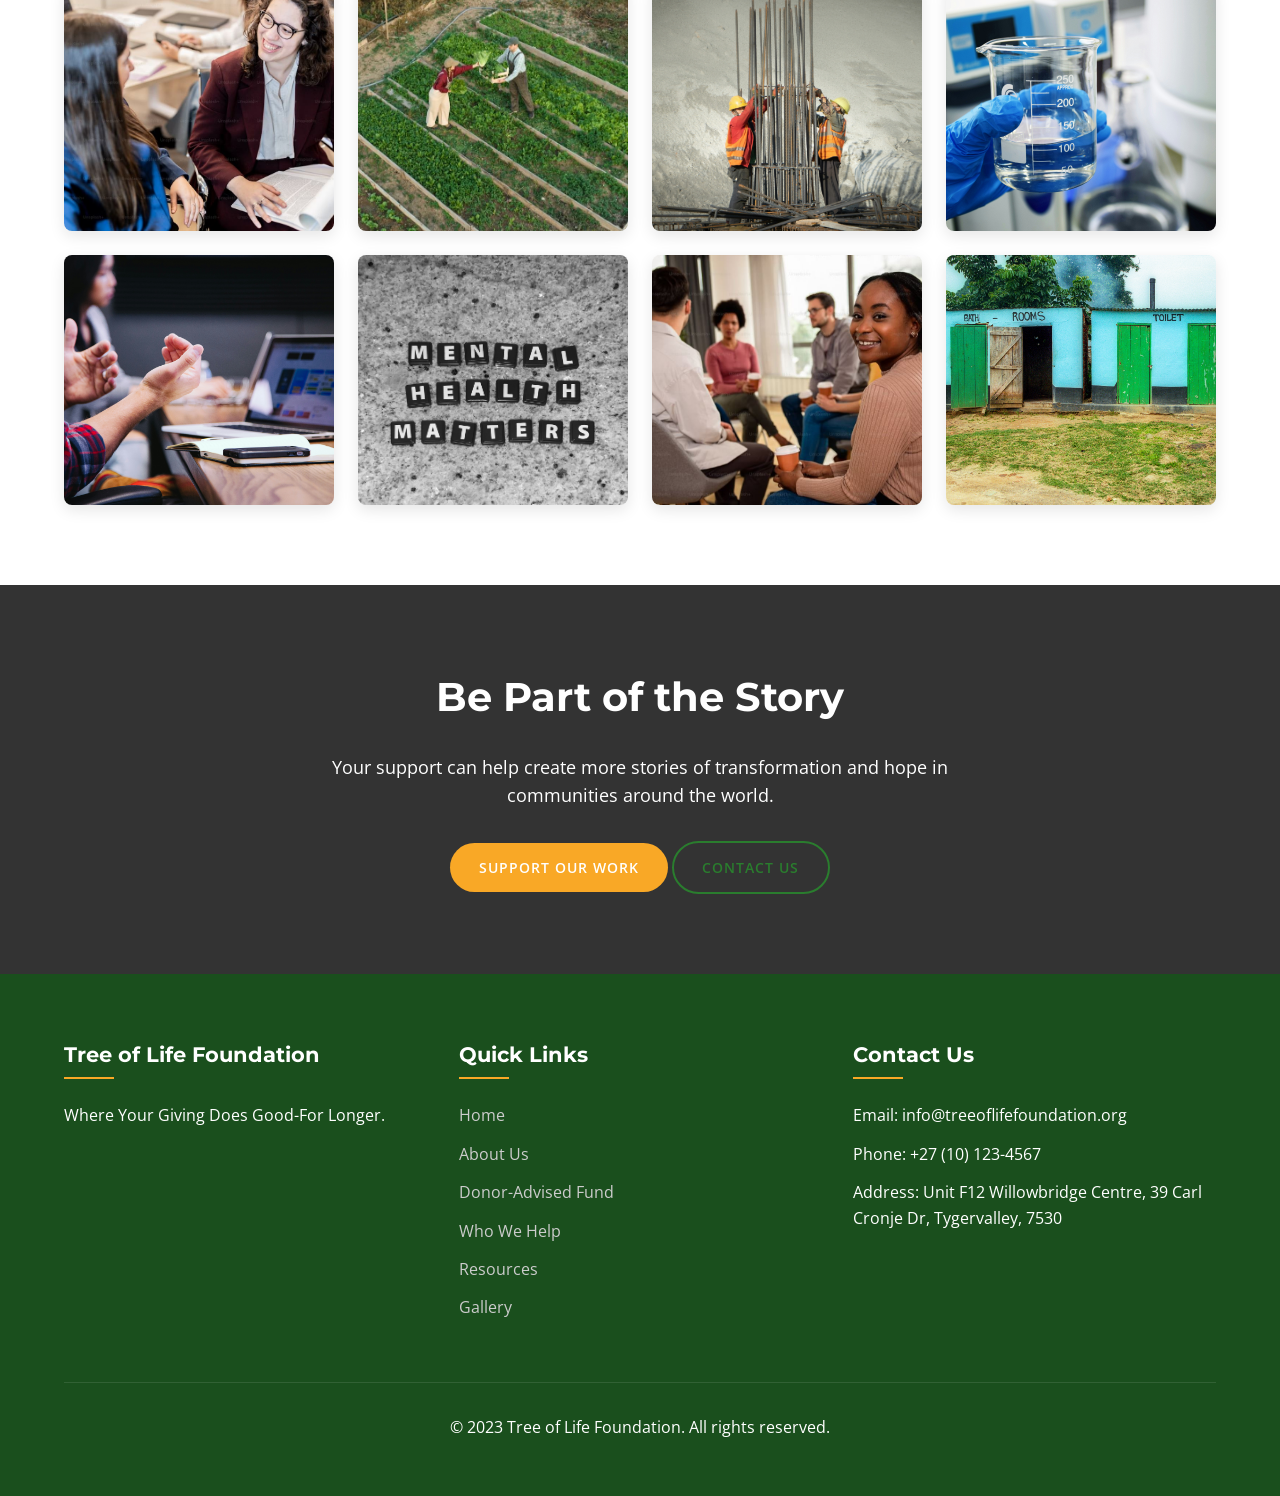
<file: TOL_Website_RootFolder/gallery.html>
<!DOCTYPE html>
<html lang="en">
<head>
    <meta charset="UTF-8">
    <meta name="viewport" content="width=device-width, initial-scale=1.0">
    <title>Gallery - Tree of Life Foundation</title>
    <link rel="stylesheet" href="css/style.css">
    <link href="https://fonts.googleapis.com/css2?family=Montserrat:wght@400;600;700&family=Open+Sans:wght@300;400;600&display=swap" rel="stylesheet">
    <style>
        /* Auth Modal Styles */
        .auth-modal {
            display: none;
            position: fixed;
            top: 0;
            left: 0;
            width: 100%;
            height: 100%;
            background: rgba(0,0,0,0.7);
            z-index: 1000;
            justify-content: center;
            align-items: center;
        }

        .auth-modal.active {
            display: flex;
        }

        .auth-content {
            background: white;
            padding: 2rem;
            border-radius: 10px;
            width: 90%;
            max-width: 400px;
            position: relative;
        }

        .close-modal {
            position: absolute;
            top: 15px;
            right: 15px;
            background: none;
            border: none;
            font-size: 1.5rem;
            cursor: pointer;
        }

        .auth-tabs {
            display: flex;
            margin-bottom: 1.5rem;
            border-bottom: 2px solid #eee;
        }

        .auth-tab {
            padding: 0.75rem 1.5rem;
            background: none;
            border: none;
            cursor: pointer;
            font-weight: 600;
            color: #666;
            border-bottom: 3px solid transparent;
        }

        .auth-tab.active {
            color: #2c5aa0;
            border-bottom-color: #2c5aa0;
        }

        .auth-form {
            display: none;
        }

        .auth-form.active {
            display: block;
        }

        .form-group {
            margin-bottom: 1rem;
        }

        .form-group label {
            display: block;
            margin-bottom: 0.5rem;
            font-weight: 600;
            color: #333;
        }

        .form-group input {
            width: 100%;
            padding: 0.75rem;
            border: 2px solid #ddd;
            border-radius: 5px;
            font-size: 1rem;
        }

        .form-group input:focus {
            border-color: #2c5aa0;
            outline: none;
        }

        .auth-btn {
            width: 100%;
            padding: 0.75rem;
            background: #2c5aa0;
            color: white;
            border: none;
            border-radius: 5px;
            font-size: 1rem;
            font-weight: 600;
            cursor: pointer;
            margin-bottom: 1rem;
        }

        .auth-btn:hover {
            background: #1e3d6f;
        }

        .auth-links {
            text-align: center;
            margin-top: 1rem;
        }

        .auth-links a {
            color: #2c5aa0;
            text-decoration: none;
        }

        .auth-links a:hover {
            text-decoration: underline;
        }

        /* User Menu Styles */
        .user-menu {
            display: none;
            position: relative;
        }

        .user-menu.active {
            display: block;
        }

        .user-welcome {
            background: #f8f9fa;
            padding: 0.5rem 1rem;
            border-radius: 5px;
            cursor: pointer;
            border: 2px solid #e9ecef;
            display: flex;
            align-items: center;
            gap: 0.5rem;
        }

        .user-dropdown {
            display: none;
            position: absolute;
            top: 100%;
            right: 0;
            background: white;
            border: 1px solid #ddd;
            border-radius: 5px;
            box-shadow: 0 2px 10px rgba(0,0,0,0.1);
            min-width: 150px;
            z-index: 100;
        }

        .user-dropdown.active {
            display: block;
        }

        .user-dropdown a {
            display: block;
            padding: 0.75rem 1rem;
            color: #333;
            text-decoration: none;
            border-bottom: 1px solid #eee;
        }

        .user-dropdown a:hover {
            background: #f8f9fa;
        }

        .user-dropdown a:last-child {
            border-bottom: none;
        }

        /* Header Auth Styles - Fixed Placement */
        .header-container {
            display: flex;
            justify-content: space-between;
            align-items: center;
        }

        .header-auth {
            display: flex;
            align-items: center;
            gap: 1rem;
            margin-left: auto;
        }

        .login-btn, .register-btn {
            padding: 0.5rem 1.5rem;
            border: 2px solid #2c5aa0;
            border-radius: 5px;
            text-decoration: none;
            font-weight: 600;
            transition: all 0.3s ease;
            font-size: 0.9rem;
        }

        .login-btn {
            background: #2c5aa0;
            color: white;
        }

        .login-btn:hover {
            background: #1e3d6f;
            border-color: #1e3d6f;
        }

        .register-btn {
            background: transparent;
            color: #2c5aa0;
        }

        .register-btn:hover {
            background: #2c5aa0;
            color: white;
        }

        /* Protected Content Overlay */
        .protected-overlay {
            display: none;
            position: fixed;
            top: 0;
            left: 0;
            width: 100%;
            height: 100%;
            background: rgba(0,0,0,0.8);
            z-index: 999;
            justify-content: center;
            align-items: center;
            flex-direction: column;
            color: white;
            text-align: center;
        }

        .protected-overlay.active {
            display: flex;
        }

        .protected-content {
            background: white;
            padding: 3rem;
            border-radius: 10px;
            color: #333;
            max-width: 500px;
            margin: 2rem;
        }

        .protected-content h2 {
            color: #2c5aa0;
            margin-bottom: 1rem;
        }

        /* Navigation protection */
        .protected-nav {
            display: none;
        }

        .protected-nav.active {
            display: block;
        }

        /* Mobile responsive */
        @media (max-width: 768px) {
            .header-container {
                flex-wrap: wrap;
            }

            .header-auth {
                order: 3;
                width: 100%;
                justify-content: center;
                margin-top: 1rem;
            }

            .auth-content {
                margin: 1rem;
                width: calc(100% - 2rem);
            }

            .protected-content {
                padding: 2rem;
                margin: 1rem;
            }
        }
    </style>
</head>
<body class="page-gallery">
    <!-- Protected Content Overlay -->
    <div class="protected-overlay" id="protectedOverlay">
        <div class="protected-content">
            <h2>Please Login to Continue</h2>
            <p>You need to be logged in to access our gallery. Please login or register for a new account.</p>
            <div style="display: flex; gap: 1rem; justify-content: center; margin-top: 2rem;">
                <a href="#" class="login-btn" onclick="openAuthModal('login')">Login</a>
                <a href="#" class="register-btn" onclick="openAuthModal('register')">Register</a>
            </div>
        </div>
    </div>

    <!-- Header -->
    <header>
        <div class="container header-container">
            <div class="logo">
                <a href="index.html"><img src="1logo-TOL.png.png" alt="Tree of Life Foundation Logo"></a>
            </div>
            
            <button class="mobile-menu-btn">☰</button>
            
            <nav>
                <ul class="nav-menu">
                    <li><a href="index.html">Home</a></li>
                    <li class="protected-nav"><a href="about.html">About Us</a></li>
                    <li class="protected-nav"><a href="donor-advised-fund.html">Donor-Advised Fund</a></li>
                    <li class="protected-nav"><a href="who-we-help.html">Who We Help</a></li>
                    <li class="protected-nav"><a href="resources.html">Resources</a></li>
                    <li class="protected-nav"><a href="gallery.html" class="active">Gallery</a></li>
                    <li class="protected-nav"><a href="contact.html">Contact</a></li>
                </ul>
            </nav>

            <!-- Auth Buttons - Right Corner -->
            <div class="header-auth">
                <div class="auth-buttons" id="authButtons">
                    <a href="#" class="login-btn" onclick="openAuthModal('login')">Login</a>
                    <a href="#" class="register-btn" onclick="openAuthModal('register')">Register</a>
                </div>
                <div class="user-menu" id="userMenu">
                    <div class="user-welcome" onclick="toggleUserDropdown()">
                        <span id="userName">User</span> ▼
                    </div>
                    <div class="user-dropdown" id="userDropdown">
                        <a href="#" onclick="showDashboard()">Dashboard</a>
                        <a href="#" onclick="showProfile()">My Profile</a>
                        <a href="#" onclick="showDonations()">My Donations</a>
                        <a href="#" onclick="logout()">Logout</a>
                    </div>
                </div>
            </div>
        </div>
    </header>

    <!-- Auth Modal -->
    <div class="auth-modal" id="authModal">
        <div class="auth-content">
            <button class="close-modal" onclick="closeAuthModal()">×</button>
            
            <div class="auth-tabs">
                <button class="auth-tab active" onclick="switchAuthTab('login')">Login</button>
                <button class="auth-tab" onclick="switchAuthTab('register')">Register</button>
            </div>

            <!-- Login Form -->
            <form class="auth-form active" id="loginForm">
                <div class="form-group">
                    <label for="loginEmail">Email</label>
                    <input type="email" id="loginEmail" required>
                </div>
                <div class="form-group">
                    <label for="loginPassword">Password</label>
                    <input type="password" id="loginPassword" required>
                </div>
                <button type="submit" class="auth-btn">Login</button>
                <div class="auth-links">
                    <a href="#" onclick="switchAuthTab('forgot')">Forgot Password?</a>
                </div>
            </form>

            <!-- Register Form -->
            <form class="auth-form" id="registerForm">
                <div class="form-group">
                    <label for="registerName">Full Name</label>
                    <input type="text" id="registerName" required>
                </div>
                <div class="form-group">
                    <label for="registerEmail">Email</label>
                    <input type="email" id="registerEmail" required>
                </div>
                <div class="form-group">
                    <label for="registerPassword">Password</label>
                    <input type="password" id="registerPassword" required minlength="6">
                </div>
                <div class="form-group">
                    <label for="registerConfirmPassword">Confirm Password</label>
                    <input type="password" id="registerConfirmPassword" required>
                </div>
                <button type="submit" class="auth-btn">Create Account</button>
            </form>

            <!-- Forgot Password Form -->
            <form class="auth-form" id="forgotPasswordForm">
                <div class="form-group">
                    <label for="forgotEmail">Email</label>
                    <input type="email" id="forgotEmail" required>
                </div>
                <p style="font-size: 0.9rem; color: #666; margin-bottom: 1rem;">
                    Enter your email address and we'll send you a link to reset your password.
                </p>
                <button type="submit" class="auth-btn">Reset Password</button>
                <div class="auth-links">
                    <a href="#" onclick="switchAuthTab('login')">Back to Login</a>
                </div>
            </form>
        </div>
    </div>

    <!-- Hero Section -->
    <section class="hero">
        <div class="container hero-content">
            <h1>Our Gallery</h1>
            <p>Visual stories of impact, transformation, and hope from our projects around the world</p>
        </div>
    </section>

    <!-- Gallery Filters -->
    <section class="mission">
        <div class="container">
            <div class="section-title">
                <h2>Our Work in Action</h2>
                <p>Filter by category to explore specific initiatives</p>
            </div>
            
            <div style="display: flex; justify-content: center; flex-wrap: wrap; gap: 1rem; margin-bottom: 2rem;">
                <button class="btn btn-outline filter-btn active" data-filter="all">All Projects</button>
                <button class="btn btn-outline filter-btn" data-filter="education">Education</button>
                <button class="btn btn-outline filter-btn" data-filter="healthcare">Healthcare</button>
                <button class="btn btn-outline filter-btn" data-filter="community">Community</button>
                <button class="btn btn-outline filter-btn" data-filter="water">Clean Water</button>
            </div>
            
            <div class="gallery-grid">
                <div class="gallery-item" data-category="education">
                    <img src="school-construction.jpg" alt="School Construction">
                    <div class="gallery-item-overlay">
                        <h3>School Construction</h3>
                        <p>Building new schools in remote areas</p>
                    </div>
                </div>
                
                <div class="gallery-item" data-category="education">
                    <img src="scholarship program.JPG" alt="Scholarship Program">
                    <div class="gallery-item-overlay">
                        <h3>Scholarship Program</h3>
                        <p>Supporting students to pursue higher education</p>
                    </div>
                </div>
                
                <div class="gallery-item" data-category="healthcare">
                    <img src="Mobile-clinic.JPG" alt="Mobile Medical Clinic">
                    <div class="gallery-item-overlay">
                        <h3>Mobile Medical Clinic</h3>
                        <p>Bringing healthcare to remote communities</p>
                    </div>
                </div>
                
                <div class="gallery-item" data-category="healthcare">
                    <img src="vaccination-campaign.JPG" alt="Vaccination Campaign">
                    <div class="gallery-item-overlay">
                        <h3>Vaccination Campaign</h3>
                        <p>Protecting children from preventable diseases</p>
                    </div>
                </div>
                
                <div class="gallery-item" data-category="community">
                    <img src="womenInEntp.JPG" alt="Women's Entrepreneurship">
                    <div class="gallery-item-overlay">
                        <h3>Women's Entrepreneurship</h3>
                        <p>Supporting women-owned businesse</p>
                    </div>
                </div>
                
                <div class="gallery-item" data-category="community">
                    <img src="agricultural-training.JPG" alt="Agricultural Training">
                    <div class="gallery-item-overlay">
                        <h3>Agricultural Training</h3>
                        <p>Teaching sustainable farming techniques</p>
                    </div>
                </div>
                
                <div class="gallery-item" data-category="water">
                    <img src="well-construction.jpg" alt="Well Construction">
                    <div class="gallery-item-overlay">
                        <h3>Well Construction</h3>
                        <p>Providing clean water access in drought-prone regions</p>
                    </div>
                </div>
                
                <div class="gallery-item" data-category="water">
                    <img src="water-purification.jpg" alt="Water Purification">
                    <div class="gallery-item-overlay">
                        <h3>Water Purification</h3>
                        <p>Installing water purification systems in schools</p>
                    </div>
                </div>
                
                <div class="gallery-item" data-category="education">
                    <img src="Digital learning.jpg" alt="Digital Learning">
                    <div class="gallery-item-overlay">
                        <h3>Digital Learning</h3>
                        <p>Introducing technology to classrooms</p>
                    </div>
                </div>
                
                <div class="gallery-item" data-category="healthcare">
                    <img src="mental-health.jpg" alt="Maternal Health">
                    <div class="gallery-item-overlay">
                        <h3>Maternal Health</h3>
                        <p>Providing prenatal and postnatal care</p>
                    </div>
                </div>
                
                <div class="gallery-item" data-category="community">
                    <img src="community-centre.JPG" alt="Community Center">
                    <div class="gallery-item-overlay">
                        <h3>Community Center</h3>
                        <p>Building spaces for community gatherings and events</p>
                    </div>
                </div>
                
                <div class="gallery-item" data-category="water">
                    <img src="sanitation-facilities.jpg" alt="Sanitation Facilities">
                    <div class="gallery-item-overlay">
                        <h3>Sanitation Facilities</h3>
                        <p>Constructing toilets and sanitation facilities</p>
                    </div>
                </div>
            </div>
        </div>
    </section>

    <!-- CTA Section -->
    <section class="cta">
        <div class="container">
            <h2>Be Part of the Story</h2>
            <p>Your support can help create more stories of transformation and hope in communities around the world.</p>
            <a href="#" class="btn" onclick="checkAuth('donor-advised-fund.html')">Support Our Work</a>
            <a href="#" class="btn btn-outline" onclick="checkAuth('contact.html')">Contact Us</a>
        </div>
    </section>

    <!-- Footer -->
    <footer>
        <div class="container">
            <div class="footer-content">
                <div class="footer-column">
                    <h3>Tree of Life Foundation</h3>
                    <p>Where Your Giving Does Good-For Longer.</p>
                </div>
                
                <div class="footer-column">
                    <h3>Quick Links</h3>
                    <ul class="footer-links">
                        <li><a href="index.html">Home</a></li>
                        <li><a href="#" onclick="checkAuth('about.html')">About Us</a></li>
                        <li><a href="#" onclick="checkAuth('donor-advised-fund.html')">Donor-Advised Fund</a></li>
                        <li><a href="#" onclick="checkAuth('who-we-help.html')">Who We Help</a></li>
                        <li><a href="#" onclick="checkAuth('resources.html')">Resources</a></li>
                        <li><a href="#" onclick="checkAuth('gallery.html')">Gallery</a></li>
                    </ul>
                </div>
                
                <div class="footer-column">
                    <h3>Contact Us</h3>
                    <ul class="footer-links">
                        <li>Email: info@treeoflifefoundation.org</li>
                        <li>Phone: +27 (10) 123-4567</li>
                        <li>Address: Unit F12 Willowbridge Centre, 39 Carl Cronje Dr, Tygervalley, 7530</li>
                    </ul>
                </div>
            </div>
            
            <div class="footer-bottom">
                <p>&copy; 2023 Tree of Life Foundation. All rights reserved.</p>
            </div>
        </div>
    </footer>

    <script src="js/script.js"></script>
    <script>
        // Auth functionality
        function openAuthModal(tab) {
            document.getElementById('authModal').classList.add('active');
            switchAuthTab(tab);
        }

        function closeAuthModal() {
            document.getElementById('authModal').classList.remove('active');
        }

        function switchAuthTab(tab) {
            // Update tabs
            document.querySelectorAll('.auth-tab').forEach(t => t.classList.remove('active'));
            document.querySelector(`.auth-tab[onclick="switchAuthTab('${tab}')"]`).classList.add('active');
            
            // Update forms
            document.querySelectorAll('.auth-form').forEach(f => f.classList.remove('active'));
            document.getElementById(tab + 'Form').classList.add('active');
        }

        function toggleUserDropdown() {
            document.getElementById('userDropdown').classList.toggle('active');
        }

        function logout() {
            // Hide user menu, show auth buttons
            document.getElementById('userMenu').classList.remove('active');
            document.getElementById('authButtons').style.display = 'flex';
            
            // Close dropdown
            document.getElementById('userDropdown').classList.remove('active');
            
            // Hide protected content
            document.querySelectorAll('.protected-nav').forEach(nav => nav.classList.remove('active'));
            
            // Clear any stored data
            localStorage.removeItem('userLoggedIn');
            localStorage.removeItem('userName');
            
            alert('You have been logged out.');
        }

        function checkAuth(page) {
            if (localStorage.getItem('userLoggedIn') === 'true') {
                // User is logged in, allow access
                if (page) {
                    window.location.href = page;
                }
            } else {
                // User not logged in, show overlay
                document.getElementById('protectedOverlay').classList.add('active');
            }
        }

        function showDashboard() {
            alert('Dashboard page would show user statistics and account info.');
        }

        function showProfile() {
            alert('Profile page would allow editing user information.');
        }

        function showDonations() {
            alert('Donations page would show donation history and receipts.');
        }

        // Form submissions
        document.getElementById('loginForm').addEventListener('submit', function(e) {
            e.preventDefault();
            const email = document.getElementById('loginEmail').value;
            const password = document.getElementById('loginPassword').value;
            
            // Simple validation - in real app, you'd call your backend
            if (email && password) {
                // Simulate successful login
                localStorage.setItem('userLoggedIn', 'true');
                localStorage.setItem('userName', email.split('@')[0]);
                
                // Update UI
                document.getElementById('userName').textContent = email.split('@')[0];
                document.getElementById('authButtons').style.display = 'none';
                document.getElementById('userMenu').classList.add('active');
                document.querySelectorAll('.protected-nav').forEach(nav => nav.classList.add('active'));
                document.getElementById('protectedOverlay').classList.remove('active');
                
                closeAuthModal();
                alert('Login successful! Welcome back!');
            }
        });

        document.getElementById('registerForm').addEventListener('submit', function(e) {
            e.preventDefault();
            const name = document.getElementById('registerName').value;
            const email = document.getElementById('registerEmail').value;
            const password = document.getElementById('registerPassword').value;
            const confirmPassword = document.getElementById('registerConfirmPassword').value;
            
            if (password !== confirmPassword) {
                alert('Passwords do not match!');
                return;
            }
            
            if (name && email && password) {
                // Simulate successful registration
                localStorage.setItem('userLoggedIn', 'true');
                localStorage.setItem('userName', name);
                
                // Update UI
                document.getElementById('userName').textContent = name;
                document.getElementById('authButtons').style.display = 'none';
                document.getElementById('userMenu').classList.add('active');
                document.querySelectorAll('.protected-nav').forEach(nav => nav.classList.add('active'));
                document.getElementById('protectedOverlay').classList.remove('active');
                
                closeAuthModal();
                alert('Registration successful! Welcome to Tree of Life Foundation!');
            }
        });

        document.getElementById('forgotPasswordForm').addEventListener('submit', function(e) {
            e.preventDefault();
            const email = document.getElementById('forgotEmail').value;
            
            if (email) {
                closeAuthModal();
                alert('Password reset link sent to ' + email);
            }
        });

        // Check if user is already logged in
        document.addEventListener('DOMContentLoaded', function() {
            if (localStorage.getItem('userLoggedIn') === 'true') {
                document.getElementById('userName').textContent = localStorage.getItem('userName') || 'User';
                document.getElementById('authButtons').style.display = 'none';
                document.getElementById('userMenu').classList.add('active');
                document.querySelectorAll('.protected-nav').forEach(nav => nav.classList.add('active'));
            } else {
                // Show protected overlay if not logged in
                document.getElementById('protectedOverlay').classList.add('active');
            }
        });

        // Close dropdown when clicking outside
        document.addEventListener('click', function(e) {
            if (!e.target.closest('.user-menu')) {
                document.getElementById('userDropdown').classList.remove('active');
            }
        });

        // Close protected overlay when clicking outside
        document.addEventListener('click', function(e) {
            if (e.target.classList.contains('protected-overlay')) {
                document.getElementById('protectedOverlay').classList.remove('active');
            }
        });

        // Gallery filtering functionality
        document.addEventListener('DOMContentLoaded', function() {
            const filterBtns = document.querySelectorAll('.filter-btn');
            const galleryItems = document.querySelectorAll('.gallery-item');
            
            filterBtns.forEach(btn => {
                btn.addEventListener('click', function() {
                    // Remove active class from all buttons
                    filterBtns.forEach(b => b.classList.remove('active'));
                    // Add active class to clicked button
                    this.classList.add('active');
                    
                    const filter = this.getAttribute('data-filter');
                    
                    galleryItems.forEach(item => {
                        if (filter === 'all' || item.getAttribute('data-category') === filter) {
                            item.style.display = 'block';
                        } else {
                            item.style.display = 'none';
                        }
                    });
                });
            });
        });
    </script>
</body>
</html>
</file>
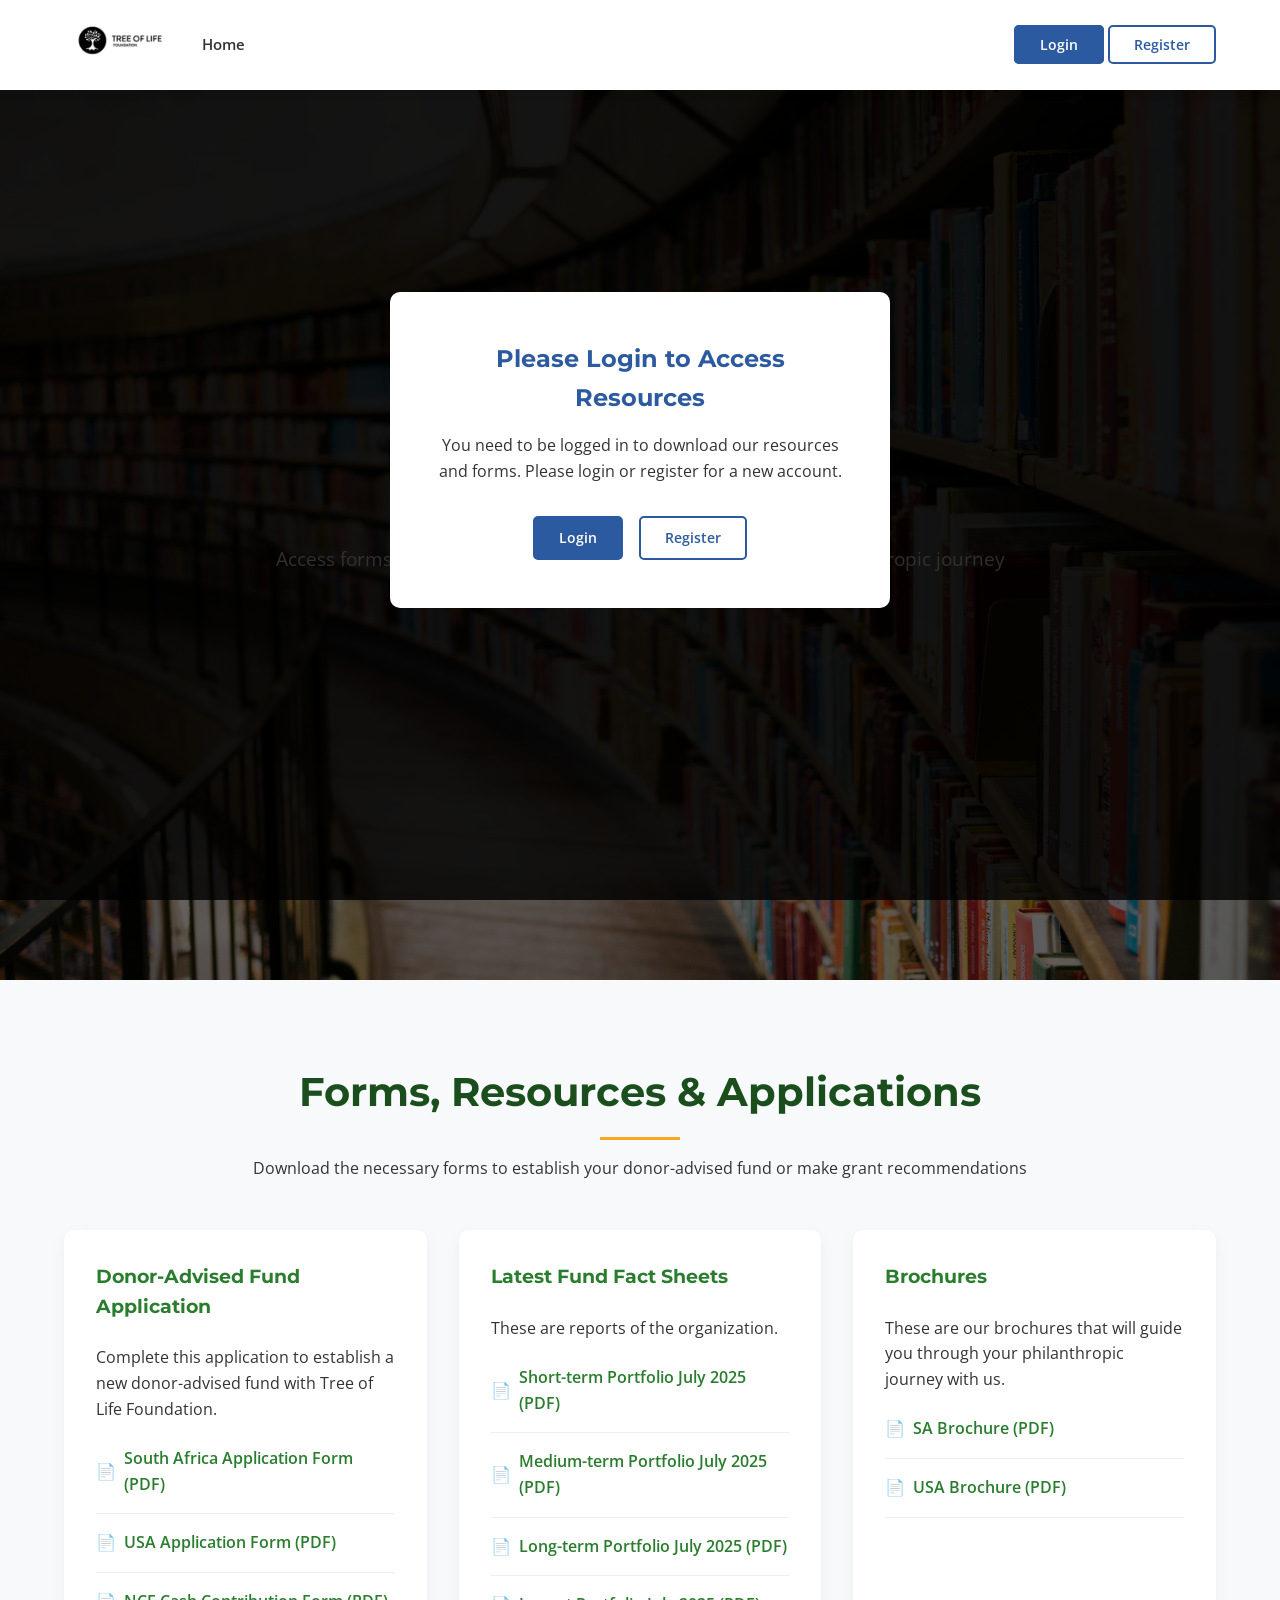
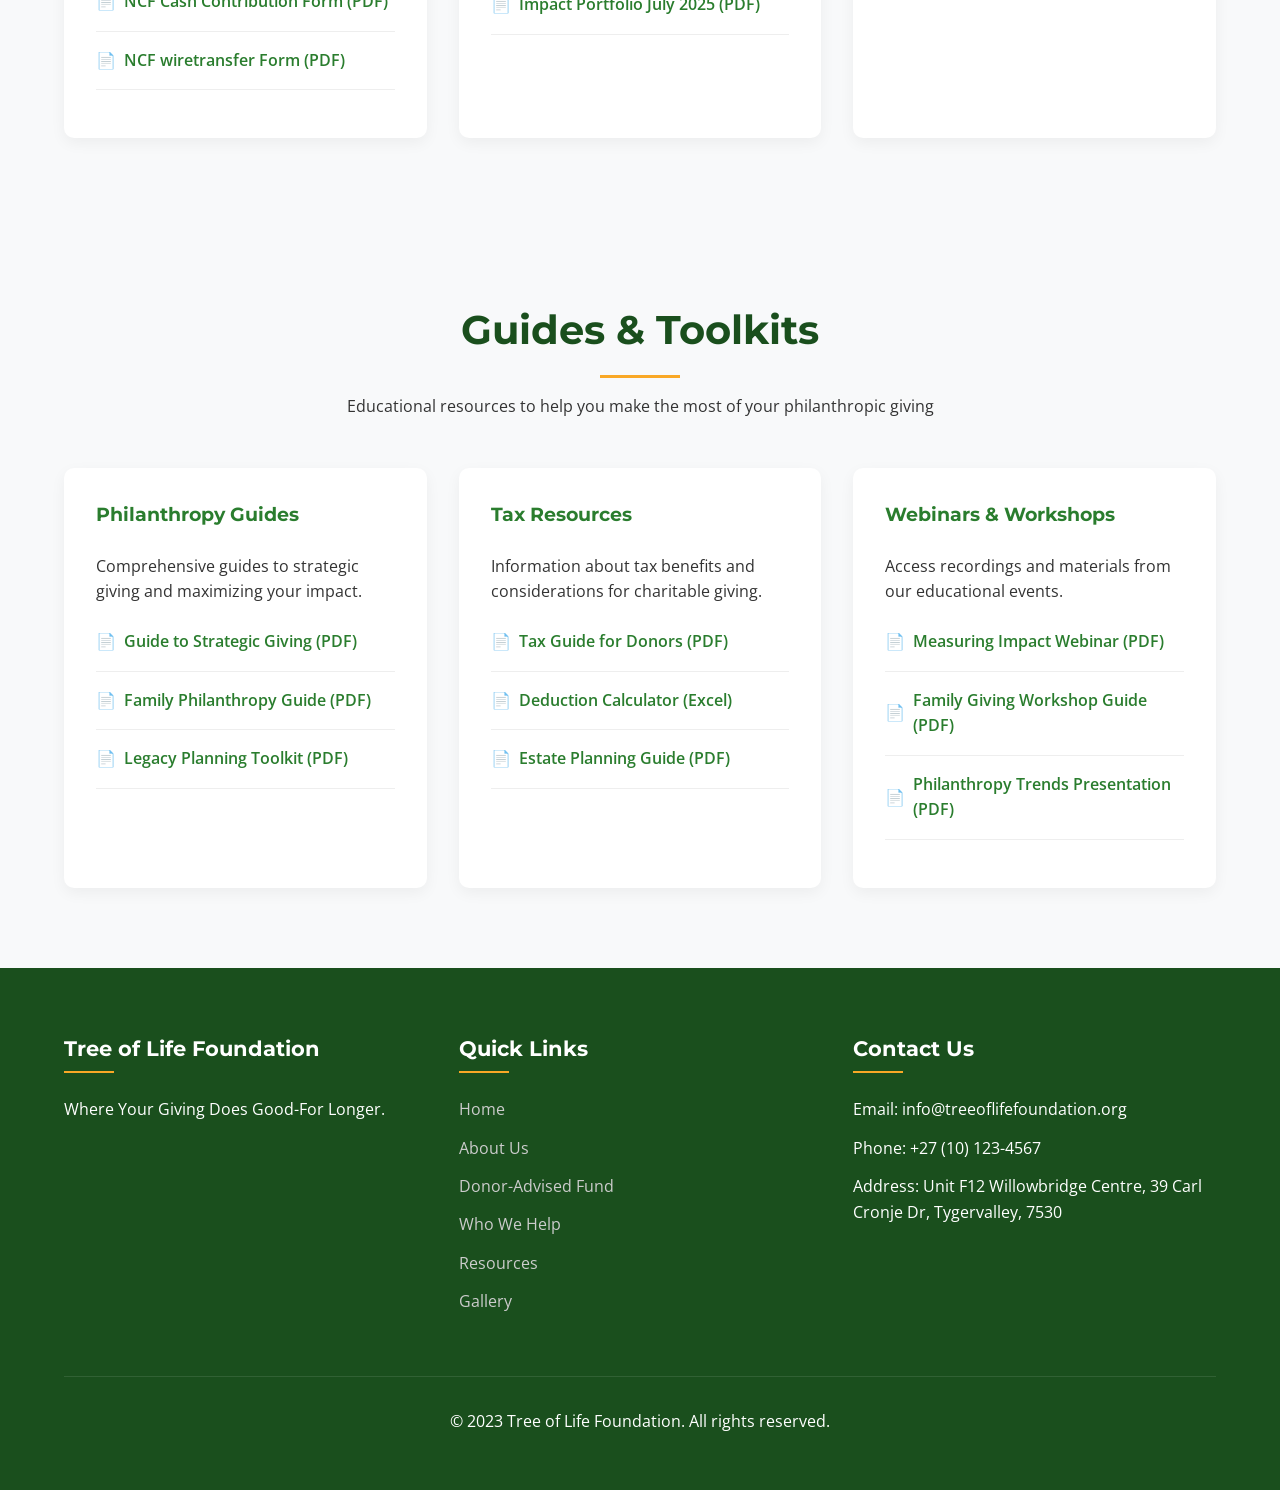
<file: TOL_Website_RootFolder/resources.html>
<!DOCTYPE html>
<html lang="en">
<head>
    <meta charset="UTF-8">
    <meta name="viewport" content="width=device-width, initial-scale=1.0">
    <title>Resources - Tree of Life Foundation</title>
    <link rel="stylesheet" href="css/style.css">
    <link href="https://fonts.googleapis.com/css2?family=Montserrat:wght@400;600;700&family=Open+Sans:wght@300;400;600&display=swap" rel="stylesheet">
    <style>
        /* Auth Modal Styles */
        .auth-modal {
            display: none;
            position: fixed;
            top: 0;
            left: 0;
            width: 100%;
            height: 100%;
            background: rgba(0,0,0,0.7);
            z-index: 1000;
            justify-content: center;
            align-items: center;
        }

        .auth-modal.active {
            display: flex;
        }

        .auth-content {
            background: white;
            padding: 2rem;
            border-radius: 10px;
            width: 90%;
            max-width: 400px;
            position: relative;
        }

        .close-modal {
            position: absolute;
            top: 15px;
            right: 15px;
            background: none;
            border: none;
            font-size: 1.5rem;
            cursor: pointer;
        }

        .auth-tabs {
            display: flex;
            margin-bottom: 1.5rem;
            border-bottom: 2px solid #eee;
        }

        .auth-tab {
            padding: 0.75rem 1.5rem;
            background: none;
            border: none;
            cursor: pointer;
            font-weight: 600;
            color: #666;
            border-bottom: 3px solid transparent;
        }

        .auth-tab.active {
            color: #2c5aa0;
            border-bottom-color: #2c5aa0;
        }

        .auth-form {
            display: none;
        }

        .auth-form.active {
            display: block;
        }

        .form-group {
            margin-bottom: 1rem;
        }

        .form-group label {
            display: block;
            margin-bottom: 0.5rem;
            font-weight: 600;
            color: #333;
        }

        .form-group input {
            width: 100%;
            padding: 0.75rem;
            border: 2px solid #ddd;
            border-radius: 5px;
            font-size: 1rem;
        }

        .form-group input:focus {
            border-color: #2c5aa0;
            outline: none;
        }

        .auth-btn {
            width: 100%;
            padding: 0.75rem;
            background: #2c5aa0;
            color: white;
            border: none;
            border-radius: 5px;
            font-size: 1rem;
            font-weight: 600;
            cursor: pointer;
            margin-bottom: 1rem;
        }

        .auth-btn:hover {
            background: #1e3d6f;
        }

        .auth-links {
            text-align: center;
            margin-top: 1rem;
        }

        .auth-links a {
            color: #2c5aa0;
            text-decoration: none;
        }

        .auth-links a:hover {
            text-decoration: underline;
        }

        /* User Menu Styles */
        .user-menu {
            display: none;
            position: relative;
        }

        .user-menu.active {
            display: block;
        }

        .user-welcome {
            background: #f8f9fa;
            padding: 0.5rem 1rem;
            border-radius: 5px;
            cursor: pointer;
            border: 2px solid #e9ecef;
            display: flex;
            align-items: center;
            gap: 0.5rem;
        }

        .user-dropdown {
            display: none;
            position: absolute;
            top: 100%;
            right: 0;
            background: white;
            border: 1px solid #ddd;
            border-radius: 5px;
            box-shadow: 0 2px 10px rgba(0,0,0,0.1);
            min-width: 150px;
            z-index: 100;
        }

        .user-dropdown.active {
            display: block;
        }

        .user-dropdown a {
            display: block;
            padding: 0.75rem 1rem;
            color: #333;
            text-decoration: none;
            border-bottom: 1px solid #eee;
        }

        .user-dropdown a:hover {
            background: #f8f9fa;
        }

        .user-dropdown a:last-child {
            border-bottom: none;
        }

        /* Header Auth Styles - Fixed Placement */
        .header-container {
            display: flex;
            justify-content: space-between;
            align-items: center;
        }

        .header-auth {
            display: flex;
            align-items: center;
            gap: 1rem;
            margin-left: auto;
        }

        .login-btn, .register-btn {
            padding: 0.5rem 1.5rem;
            border: 2px solid #2c5aa0;
            border-radius: 5px;
            text-decoration: none;
            font-weight: 600;
            transition: all 0.3s ease;
            font-size: 0.9rem;
        }

        .login-btn {
            background: #2c5aa0;
            color: white;
        }

        .login-btn:hover {
            background: #1e3d6f;
            border-color: #1e3d6f;
        }

        .register-btn {
            background: transparent;
            color: #2c5aa0;
        }

        .register-btn:hover {
            background: #2c5aa0;
            color: white;
        }

        /* Protected Content Overlay */
        .protected-overlay {
            display: none;
            position: fixed;
            top: 0;
            left: 0;
            width: 100%;
            height: 100%;
            background: rgba(0,0,0,0.8);
            z-index: 999;
            justify-content: center;
            align-items: center;
            flex-direction: column;
            color: white;
            text-align: center;
        }

        .protected-overlay.active {
            display: flex;
        }

        .protected-content {
            background: white;
            padding: 3rem;
            border-radius: 10px;
            color: #333;
            max-width: 500px;
            margin: 2rem;
        }

        .protected-content h2 {
            color: #2c5aa0;
            margin-bottom: 1rem;
        }

        /* Navigation protection */
        .protected-nav {
            display: none;
        }

        .protected-nav.active {
            display: block;
        }

        /* Mobile responsive */
        @media (max-width: 768px) {
            .header-container {
                flex-wrap: wrap;
            }

            .header-auth {
                order: 3;
                width: 100%;
                justify-content: center;
                margin-top: 1rem;
            }

            .auth-content {
                margin: 1rem;
                width: calc(100% - 2rem);
            }

            .protected-content {
                padding: 2rem;
                margin: 1rem;
            }
        }
    </style>
</head>
<body class="page-resources">
    <!-- Protected Content Overlay -->
    <div class="protected-overlay" id="protectedOverlay">
        <div class="protected-content">
            <h2>Please Login to Access Resources</h2>
            <p>You need to be logged in to download our resources and forms. Please login or register for a new account.</p>
            <div style="display: flex; gap: 1rem; justify-content: center; margin-top: 2rem;">
                <a href="#" class="login-btn" onclick="openAuthModal('login')">Login</a>
                <a href="#" class="register-btn" onclick="openAuthModal('register')">Register</a>
            </div>
        </div>
    </div>

    <!-- Header -->
    <header>
        <div class="container header-container">
            <div class="logo">
                <a href="index.html"><img src="1logo-TOL.png.png" alt="Tree of Life Foundation Logo"></a>
            </div>
            
            <button class="mobile-menu-btn">☰</button>
            
            <nav>
                <ul class="nav-menu">
                    <li><a href="index.html">Home</a></li>
                    <li class="protected-nav"><a href="about.html">About Us</a></li>
                    <li class="protected-nav"><a href="donor-advised-fund.html">Donor-Advised Fund</a></li>
                    <li class="protected-nav"><a href="who-we-help.html">Who We Help</a></li>
                    <li class="protected-nav"><a href="resources.html" class="active">Resources</a></li>
                    <li class="protected-nav"><a href="gallery.html">Gallery</a></li>
                    <li class="protected-nav"><a href="contact.html">Contact</a></li>
                </ul>
            </nav>

            <!-- Auth Buttons - Right Corner -->
            <div class="header-auth">
                <div class="auth-buttons" id="authButtons">
                    <a href="#" class="login-btn" onclick="openAuthModal('login')">Login</a>
                    <a href="#" class="register-btn" onclick="openAuthModal('register')">Register</a>
                </div>
                <div class="user-menu" id="userMenu">
                    <div class="user-welcome" onclick="toggleUserDropdown()">
                        <span id="userName">User</span> ▼
                    </div>
                    <div class="user-dropdown" id="userDropdown">
                        <a href="#" onclick="showDashboard()">Dashboard</a>
                        <a href="#" onclick="showProfile()">My Profile</a>
                        <a href="#" onclick="showDonations()">My Donations</a>
                        <a href="#" onclick="logout()">Logout</a>
                    </div>
                </div>
            </div>
        </div>
    </header>

    <!-- Auth Modal -->
    <div class="auth-modal" id="authModal">
        <div class="auth-content">
            <button class="close-modal" onclick="closeAuthModal()">×</button>
            
            <div class="auth-tabs">
                <button class="auth-tab active" onclick="switchAuthTab('login')">Login</button>
                <button class="auth-tab" onclick="switchAuthTab('register')">Register</button>
            </div>

            <!-- Login Form -->
            <form class="auth-form active" id="loginForm">
                <div class="form-group">
                    <label for="loginEmail">Email</label>
                    <input type="email" id="loginEmail" required>
                </div>
                <div class="form-group">
                    <label for="loginPassword">Password</label>
                    <input type="password" id="loginPassword" required>
                </div>
                <button type="submit" class="auth-btn">Login</button>
                <div class="auth-links">
                    <a href="#" onclick="switchAuthTab('forgot')">Forgot Password?</a>
                </div>
            </form>

            <!-- Register Form -->
            <form class="auth-form" id="registerForm">
                <div class="form-group">
                    <label for="registerName">Full Name</label>
                    <input type="text" id="registerName" required>
                </div>
                <div class="form-group">
                    <label for="registerEmail">Email</label>
                    <input type="email" id="registerEmail" required>
                </div>
                <div class="form-group">
                    <label for="registerPassword">Password</label>
                    <input type="password" id="registerPassword" required minlength="6">
                </div>
                <div class="form-group">
                    <label for="registerConfirmPassword">Confirm Password</label>
                    <input type="password" id="registerConfirmPassword" required>
                </div>
                <button type="submit" class="auth-btn">Create Account</button>
            </form>

            <!-- Forgot Password Form -->
            <form class="auth-form" id="forgotPasswordForm">
                <div class="form-group">
                    <label for="forgotEmail">Email</label>
                    <input type="email" id="forgotEmail" required>
                </div>
                <p style="font-size: 0.9rem; color: #666; margin-bottom: 1rem;">
                    Enter your email address and we'll send you a link to reset your password.
                </p>
                <button type="submit" class="auth-btn">Reset Password</button>
                <div class="auth-links">
                    <a href="#" onclick="switchAuthTab('login')">Back to Login</a>
                </div>
            </form>
        </div>
    </div>

    <!-- Hero Section -->
    <section class="hero">
        <div class="container hero-content">
            <h1>Resources</h1>
            <p>Access forms, reports, and other resources to support your philanthropic journey</p>
        </div>
    </section>

    <!-- Forms Section -->
    <section class="resources">
        <div class="container">
            <div class="section-title">
                <h2>Forms, Resources & Applications</h2>
                <p>Download the necessary forms to establish your donor-advised fund or make grant recommendations</p>
            </div>
            
            <div class="resources-grid">
                <div class="resource-card">
                    <h3>Donor-Advised Fund Application</h3>
                    <p>Complete this application to establish a new donor-advised fund with Tree of Life Foundation.</p>
                    <ul class="resource-links">
                        <li><a href="210823-TOL-2021-Application-Form-RSA_5MW1.pdf" download>South Africa Application Form (PDF)</a></li>
                        <li><a href="210823-TOL-2021-Application-Form-USA_5MW1.pdf" download>USA Application Form (PDF)</a></li>
                        <li><a href="NCF_Cash_Contribution_Form.pdf" download>NCF Cash Contribution Form (PDF)</a></li>
                        <li><a href="NCF_Wiretransfer_Form.pdf" download>NCF wiretransfer Form (PDF)</a></li>
                    </ul>
                </div>
                
                <div class="resource-card">
                    <h3>Latest Fund Fact Sheets</h3>
                    <p>These are reports of the organization.</p>
                    <ul class="resource-links">
                        <li><a href="250731-DAF-ST-FFS.pdf" download>Short-term Portfolio July 2025 (PDF)</a></li>
                        <li><a href="250731-DAF-MT-FFS.pdf" download>Medium-term Portfolio July 2025 (PDF)</a></li>
                        <li><a href="250731-DAF-LT-FFS.pdf" download>Long-term Portfolio July 2025 (PDF)</a></li>
                        <li><a href="250731-DAF-Impact-FFS.pdf" download>Impact Portfolio July 2025 (PDF)</a></li>
                    </ul>
                </div>
                
                <div class="resource-card">
                    <h3>Brochures</h3>
                    <p>These are our brochures that will guide you through your philanthropic journey with us.</p>
                    <ul class="resource-links">
                        <li><a href="TOL_12342_DAF_SA_Brochure_Word_Version_3MW.pdf" download>SA Brochure (PDF)</a></li>
                        <li><a href="TOL_12341_DAF_USA_Brochure_Word_Version_3MW.pdf" download>USA Brochure (PDF)</a></li>
                    </ul>
                </div>
            </div>
        </div>
    </section>

    <!-- Guides Section -->
    <section class="resources">
        <div class="container">
            <div class="section-title">
                <h2>Guides & Toolkits</h2>
                <p>Educational resources to help you make the most of your philanthropic giving</p>
            </div>
            
            <div class="resources-grid">
                <div class="resource-card">
                    <h3>Philanthropy Guides</h3>
                    <p>Comprehensive guides to strategic giving and maximizing your impact.</p>
                    <ul class="resource-links">
                        <li><a href="05_Resources/strategic_giving.pdf" download>Guide to Strategic Giving (PDF)</a></li>
                        <li><a href="05_Resources/family_philanthropy.pdf" download>Family Philanthropy Guide (PDF)</a></li>
                        <li><a href="05_Resources/legacy_planning.pdf" download>Legacy Planning Toolkit (PDF)</a></li>
                    </ul>
                </div>
                
                <div class="resource-card">
                    <h3>Tax Resources</h3>
                    <p>Information about tax benefits and considerations for charitable giving.</p>
                    <ul class="resource-links">
                        <li><a href="05_Resources/tax_guide.pdf" download>Tax Guide for Donors (PDF)</a></li>
                        <li><a href="05_Resources/deduction_calculator.xlsx" download>Deduction Calculator (Excel)</a></li>
                        <li><a href="05_Resources/estate_planning.pdf" download>Estate Planning Guide (PDF)</a></li>
                    </ul>
                </div>
                
                <div class="resource-card">
                    <h3>Webinars & Workshops</h3>
                    <p>Access recordings and materials from our educational events.</p>
                    <ul class="resource-links">
                        <li><a href="05_Resources/webinar_impact.pdf" download>Measuring Impact Webinar (PDF)</a></li>
                        <li><a href="05_Resources/workshop_guide.pdf" download>Family Giving Workshop Guide (PDF)</a></li>
                        <li><a href="05_Resources/philanthropy_trends.pdf" download>Philanthropy Trends Presentation (PDF)</a></li>
                    </ul>
                </div>
            </div>
        </div>
    </section>

    <!-- Footer -->
    <footer>
        <div class="container">
            <div class="footer-content">
                <div class="footer-column">
                    <h3>Tree of Life Foundation</h3>
                    <p>Where Your Giving Does Good-For Longer.</p>
                </div>
                
                <div class="footer-column">
                    <h3>Quick Links</h3>
                    <ul class="footer-links">
                        <li><a href="index.html">Home</a></li>
                        <li><a href="#" onclick="checkAuth('about.html')">About Us</a></li>
                        <li><a href="#" onclick="checkAuth('donor-advised-fund.html')">Donor-Advised Fund</a></li>
                        <li><a href="#" onclick="checkAuth('who-we-help.html')">Who We Help</a></li>
                        <li><a href="#" onclick="checkAuth('resources.html')">Resources</a></li>
                        <li><a href="#" onclick="checkAuth('gallery.html')">Gallery</a></li>
                    </ul>
                </div>
                
                <div class="footer-column">
                    <h3>Contact Us</h3>
                    <ul class="footer-links">
                        <li>Email: info@treeoflifefoundation.org</li>
                        <li>Phone: +27 (10) 123-4567</li>
                        <li>Address: Unit F12 Willowbridge Centre, 39 Carl Cronje Dr, Tygervalley, 7530</li>
                    </ul>
                </div>
            </div>
            
            <div class="footer-bottom">
                <p>&copy; 2023 Tree of Life Foundation. All rights reserved.</p>
            </div>
        </div>
    </footer>

    <script src="js/script.js"></script>
    <script>
        // Auth functionality
        function openAuthModal(tab) {
            document.getElementById('authModal').classList.add('active');
            switchAuthTab(tab);
        }

        function closeAuthModal() {
            document.getElementById('authModal').classList.remove('active');
        }

        function switchAuthTab(tab) {
            // Update tabs
            document.querySelectorAll('.auth-tab').forEach(t => t.classList.remove('active'));
            document.querySelector(`.auth-tab[onclick="switchAuthTab('${tab}')"]`).classList.add('active');
            
            // Update forms
            document.querySelectorAll('.auth-form').forEach(f => f.classList.remove('active'));
            document.getElementById(tab + 'Form').classList.add('active');
        }

        function toggleUserDropdown() {
            document.getElementById('userDropdown').classList.toggle('active');
        }

        function logout() {
            // Hide user menu, show auth buttons
            document.getElementById('userMenu').classList.remove('active');
            document.getElementById('authButtons').style.display = 'flex';
            
            // Close dropdown
            document.getElementById('userDropdown').classList.remove('active');
            
            // Hide protected content
            document.querySelectorAll('.protected-nav').forEach(nav => nav.classList.remove('active'));
            
            // Clear any stored data
            localStorage.removeItem('userLoggedIn');
            localStorage.removeItem('userName');
            
            alert('You have been logged out.');
        }

        function checkAuth(page) {
            if (localStorage.getItem('userLoggedIn') === 'true') {
                // User is logged in, allow access
                if (page) {
                    window.location.href = page;
                }
            } else {
                // User not logged in, show overlay
                document.getElementById('protectedOverlay').classList.add('active');
            }
        }

        function showDashboard() {
            alert('Dashboard page would show user statistics and account info.');
        }

        function showProfile() {
            alert('Profile page would allow editing user information.');
        }

        function showDonations() {
            alert('Donations page would show donation history and receipts.');
        }

        // Form submissions
        document.getElementById('loginForm').addEventListener('submit', function(e) {
            e.preventDefault();
            const email = document.getElementById('loginEmail').value;
            const password = document.getElementById('loginPassword').value;
            
            // Simple validation - in real app, you'd call your backend
            if (email && password) {
                // Simulate successful login
                localStorage.setItem('userLoggedIn', 'true');
                localStorage.setItem('userName', email.split('@')[0]);
                
                // Update UI
                document.getElementById('userName').textContent = email.split('@')[0];
                document.getElementById('authButtons').style.display = 'none';
                document.getElementById('userMenu').classList.add('active');
                document.querySelectorAll('.protected-nav').forEach(nav => nav.classList.add('active'));
                document.getElementById('protectedOverlay').classList.remove('active');
                
                closeAuthModal();
                alert('Login successful! Welcome back!');
            }
        });

        document.getElementById('registerForm').addEventListener('submit', function(e) {
            e.preventDefault();
            const name = document.getElementById('registerName').value;
            const email = document.getElementById('registerEmail').value;
            const password = document.getElementById('registerPassword').value;
            const confirmPassword = document.getElementById('registerConfirmPassword').value;
            
            if (password !== confirmPassword) {
                alert('Passwords do not match!');
                return;
            }
            
            if (name && email && password) {
                // Simulate successful registration
                localStorage.setItem('userLoggedIn', 'true');
                localStorage.setItem('userName', name);
                
                // Update UI
                document.getElementById('userName').textContent = name;
                document.getElementById('authButtons').style.display = 'none';
                document.getElementById('userMenu').classList.add('active');
                document.querySelectorAll('.protected-nav').forEach(nav => nav.classList.add('active'));
                document.getElementById('protectedOverlay').classList.remove('active');
                
                closeAuthModal();
                alert('Registration successful! Welcome to Tree of Life Foundation!');
            }
        });

        document.getElementById('forgotPasswordForm').addEventListener('submit', function(e) {
            e.preventDefault();
            const email = document.getElementById('forgotEmail').value;
            
            if (email) {
                closeAuthModal();
                alert('Password reset link sent to ' + email);
            }
        });

        // Check if user is already logged in
        document.addEventListener('DOMContentLoaded', function() {
            if (localStorage.getItem('userLoggedIn') === 'true') {
                document.getElementById('userName').textContent = localStorage.getItem('userName') || 'User';
                document.getElementById('authButtons').style.display = 'none';
                document.getElementById('userMenu').classList.add('active');
                document.querySelectorAll('.protected-nav').forEach(nav => nav.classList.add('active'));
            } else {
                // Show protected overlay if not logged in
                document.getElementById('protectedOverlay').classList.add('active');
            }
        });

        // Close dropdown when clicking outside
        document.addEventListener('click', function(e) {
            if (!e.target.closest('.user-menu')) {
                document.getElementById('userDropdown').classList.remove('active');
            }
        });

        // Close protected overlay when clicking outside
        document.addEventListener('click', function(e) {
            if (e.target.classList.contains('protected-overlay')) {
                document.getElementById('protectedOverlay').classList.remove('active');
            }
        });

        // Protect resource downloads
        document.addEventListener('DOMContentLoaded', function() {
            const downloadLinks = document.querySelectorAll('a[download]');
            downloadLinks.forEach(link => {
                link.addEventListener('click', function(e) {
                    if (localStorage.getItem('userLoggedIn') !== 'true') {
                        e.preventDefault();
                        document.getElementById('protectedOverlay').classList.add('active');
                        alert('Please login to download resources.');
                    }
                });
            });
        });
    </script>
</body>
</html>
</file>
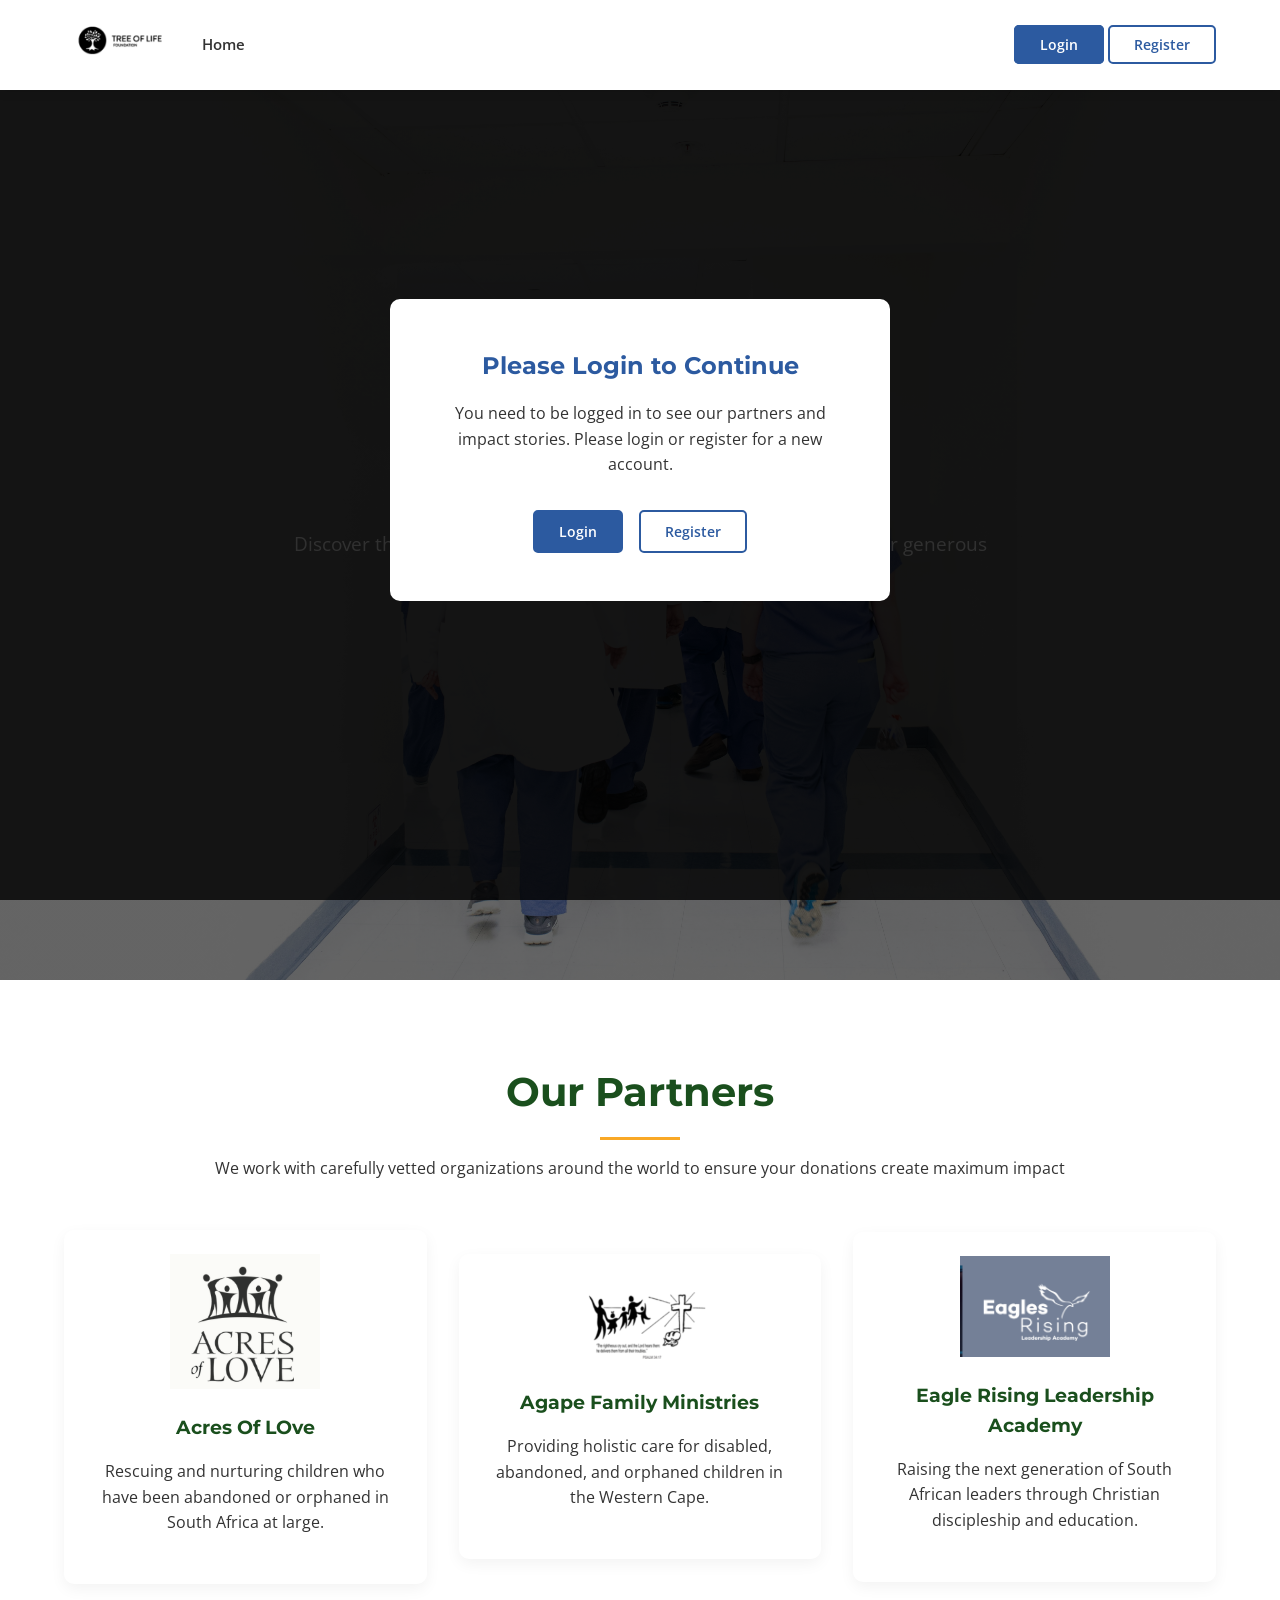
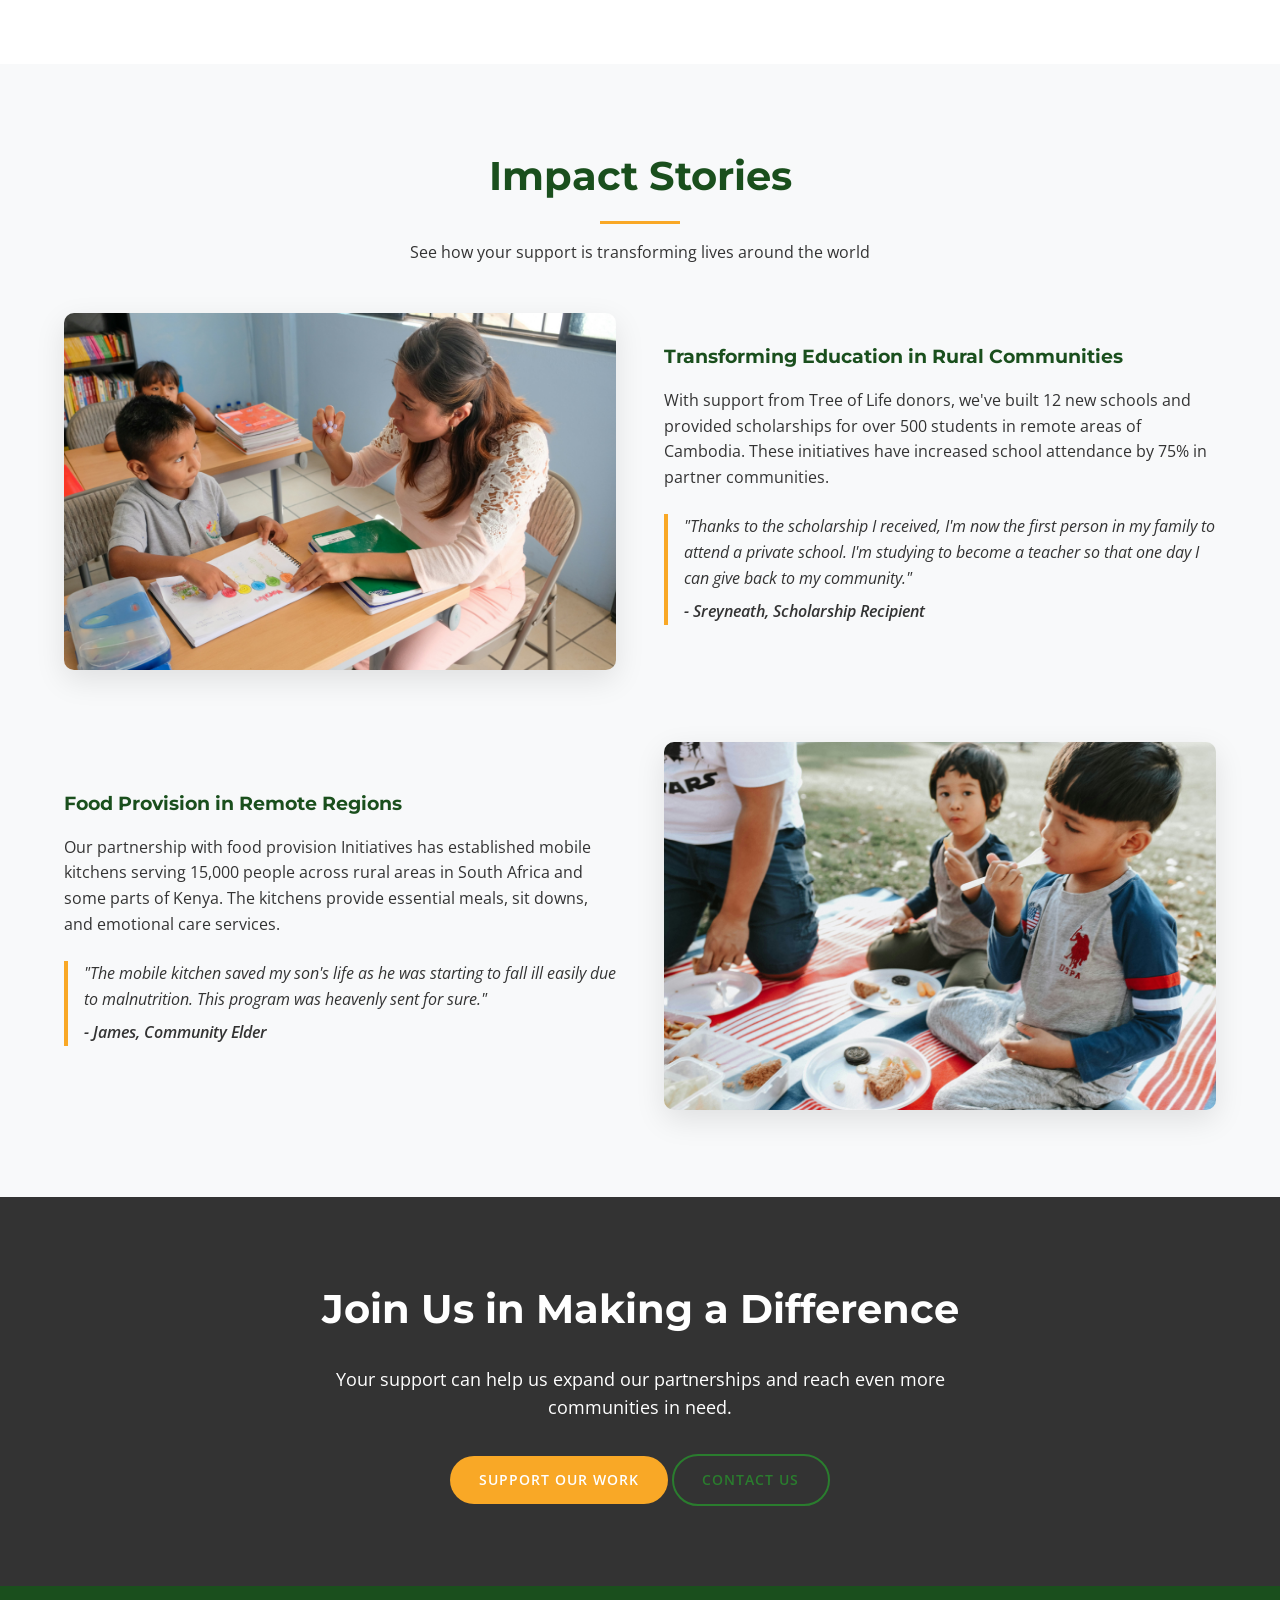
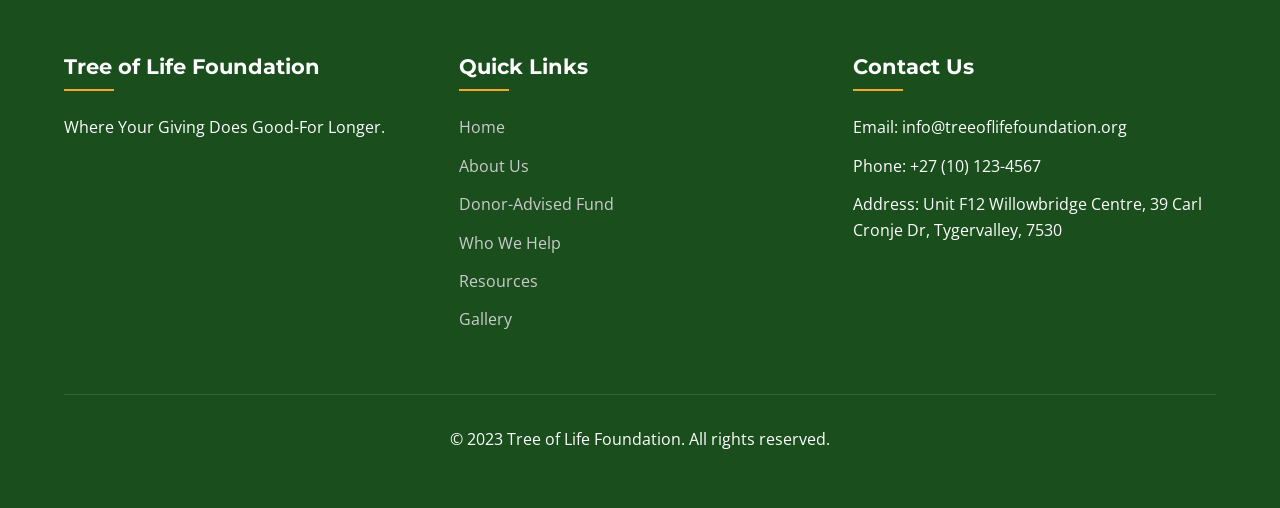
<file: TOL_Website_RootFolder/who-we-help.html>
<!DOCTYPE html>
<html lang="en">
<head>
    <meta charset="UTF-8">
    <meta name="viewport" content="width=device-width, initial-scale=1.0">
    <title>Who We Help - Tree of Life Foundation</title>
    <link rel="stylesheet" href="css/style.css">
    <link href="https://fonts.googleapis.com/css2?family=Montserrat:wght@400;600;700&family=Open+Sans:wght@300;400;600&display=swap" rel="stylesheet">
    <style>
        /* Auth Modal Styles */
        .auth-modal {
            display: none;
            position: fixed;
            top: 0;
            left: 0;
            width: 100%;
            height: 100%;
            background: rgba(0,0,0,0.7);
            z-index: 1000;
            justify-content: center;
            align-items: center;
        }

        .auth-modal.active {
            display: flex;
        }

        .auth-content {
            background: white;
            padding: 2rem;
            border-radius: 10px;
            width: 90%;
            max-width: 400px;
            position: relative;
        }

        .close-modal {
            position: absolute;
            top: 15px;
            right: 15px;
            background: none;
            border: none;
            font-size: 1.5rem;
            cursor: pointer;
        }

        .auth-tabs {
            display: flex;
            margin-bottom: 1.5rem;
            border-bottom: 2px solid #eee;
        }

        .auth-tab {
            padding: 0.75rem 1.5rem;
            background: none;
            border: none;
            cursor: pointer;
            font-weight: 600;
            color: #666;
            border-bottom: 3px solid transparent;
        }

        .auth-tab.active {
            color: #2c5aa0;
            border-bottom-color: #2c5aa0;
        }

        .auth-form {
            display: none;
        }

        .auth-form.active {
            display: block;
        }

        .form-group {
            margin-bottom: 1rem;
        }

        .form-group label {
            display: block;
            margin-bottom: 0.5rem;
            font-weight: 600;
            color: #333;
        }

        .form-group input {
            width: 100%;
            padding: 0.75rem;
            border: 2px solid #ddd;
            border-radius: 5px;
            font-size: 1rem;
        }

        .form-group input:focus {
            border-color: #2c5aa0;
            outline: none;
        }

        .auth-btn {
            width: 100%;
            padding: 0.75rem;
            background: #2c5aa0;
            color: white;
            border: none;
            border-radius: 5px;
            font-size: 1rem;
            font-weight: 600;
            cursor: pointer;
            margin-bottom: 1rem;
        }

        .auth-btn:hover {
            background: #1e3d6f;
        }

        .auth-links {
            text-align: center;
            margin-top: 1rem;
        }

        .auth-links a {
            color: #2c5aa0;
            text-decoration: none;
        }

        .auth-links a:hover {
            text-decoration: underline;
        }

        /* User Menu Styles */
        .user-menu {
            display: none;
            position: relative;
        }

        .user-menu.active {
            display: block;
        }

        .user-welcome {
            background: #f8f9fa;
            padding: 0.5rem 1rem;
            border-radius: 5px;
            cursor: pointer;
            border: 2px solid #e9ecef;
            display: flex;
            align-items: center;
            gap: 0.5rem;
        }

        .user-dropdown {
            display: none;
            position: absolute;
            top: 100%;
            right: 0;
            background: white;
            border: 1px solid #ddd;
            border-radius: 5px;
            box-shadow: 0 2px 10px rgba(0,0,0,0.1);
            min-width: 150px;
            z-index: 100;
        }

        .user-dropdown.active {
            display: block;
        }

        .user-dropdown a {
            display: block;
            padding: 0.75rem 1rem;
            color: #333;
            text-decoration: none;
            border-bottom: 1px solid #eee;
        }

        .user-dropdown a:hover {
            background: #f8f9fa;
        }

        .user-dropdown a:last-child {
            border-bottom: none;
        }

        /* Header Auth Styles - Fixed Placement */
        .header-container {
            display: flex;
            justify-content: space-between;
            align-items: center;
        }

        .header-auth {
            display: flex;
            align-items: center;
            gap: 1rem;
            margin-left: auto;
        }

        .login-btn, .register-btn {
            padding: 0.5rem 1.5rem;
            border: 2px solid #2c5aa0;
            border-radius: 5px;
            text-decoration: none;
            font-weight: 600;
            transition: all 0.3s ease;
            font-size: 0.9rem;
        }

        .login-btn {
            background: #2c5aa0;
            color: white;
        }

        .login-btn:hover {
            background: #1e3d6f;
            border-color: #1e3d6f;
        }

        .register-btn {
            background: transparent;
            color: #2c5aa0;
        }

        .register-btn:hover {
            background: #2c5aa0;
            color: white;
        }

        /* Protected Content Overlay */
        .protected-overlay {
            display: none;
            position: fixed;
            top: 0;
            left: 0;
            width: 100%;
            height: 100%;
            background: rgba(0,0,0,0.8);
            z-index: 999;
            justify-content: center;
            align-items: center;
            flex-direction: column;
            color: white;
            text-align: center;
        }

        .protected-overlay.active {
            display: flex;
        }

        .protected-content {
            background: white;
            padding: 3rem;
            border-radius: 10px;
            color: #333;
            max-width: 500px;
            margin: 2rem;
        }

        .protected-content h2 {
            color: #2c5aa0;
            margin-bottom: 1rem;
        }

        /* Navigation protection */
        .protected-nav {
            display: none;
        }

        .protected-nav.active {
            display: block;
        }

        /* Mobile responsive */
        @media (max-width: 768px) {
            .header-container {
                flex-wrap: wrap;
            }

            .header-auth {
                order: 3;
                width: 100%;
                justify-content: center;
                margin-top: 1rem;
            }

            .auth-content {
                margin: 1rem;
                width: calc(100% - 2rem);
            }

            .protected-content {
                padding: 2rem;
                margin: 1rem;
            }
        }
    </style>
</head>
<body class="page-who">
    <!-- Protected Content Overlay -->
    <div class="protected-overlay" id="protectedOverlay">
        <div class="protected-content">
            <h2>Please Login to Continue</h2>
            <p>You need to be logged in to see our partners and impact stories. Please login or register for a new account.</p>
            <div style="display: flex; gap: 1rem; justify-content: center; margin-top: 2rem;">
                <a href="#" class="login-btn" onclick="openAuthModal('login')">Login</a>
                <a href="#" class="register-btn" onclick="openAuthModal('register')">Register</a>
            </div>
        </div>
    </div>

    <!-- Header -->
    <header>
        <div class="container header-container">
            <div class="logo">
                <a href="index.html"><img src="1logo-TOL.png.png" alt="Tree of Life Foundation Logo"></a>
            </div>
            
            <button class="mobile-menu-btn">☰</button>
            
            <nav>
                <ul class="nav-menu">
                    <li><a href="index.html">Home</a></li>
                    <li class="protected-nav"><a href="about.html">About Us</a></li>
                    <li class="protected-nav"><a href="donor-advised-fund.html">Donor-Advised Fund</a></li>
                    <li class="protected-nav"><a href="who-we-help.html" class="active">Who We Help</a></li>
                    <li class="protected-nav"><a href="resources.html">Resources</a></li>
                    <li class="protected-nav"><a href="gallery.html">Gallery</a></li>
                    <li class="protected-nav"><a href="contact.html">Contact</a></li>
                </ul>
            </nav>

            <!-- Auth Buttons - Right Corner -->
            <div class="header-auth">
                <div class="auth-buttons" id="authButtons">
                    <a href="#" class="login-btn" onclick="openAuthModal('login')">Login</a>
                    <a href="#" class="register-btn" onclick="openAuthModal('register')">Register</a>
                </div>
                <div class="user-menu" id="userMenu">
                    <div class="user-welcome" onclick="toggleUserDropdown()">
                        <span id="userName">User</span> ▼
                    </div>
                    <div class="user-dropdown" id="userDropdown">
                        <a href="#" onclick="showDashboard()">Dashboard</a>
                        <a href="#" onclick="showProfile()">My Profile</a>
                        <a href="#" onclick="showDonations()">My Donations</a>
                        <a href="#" onclick="logout()">Logout</a>
                    </div>
                </div>
            </div>
        </div>
    </header>

    <!-- Auth Modal -->
    <div class="auth-modal" id="authModal">
        <div class="auth-content">
            <button class="close-modal" onclick="closeAuthModal()">×</button>
            
            <div class="auth-tabs">
                <button class="auth-tab active" onclick="switchAuthTab('login')">Login</button>
                <button class="auth-tab" onclick="switchAuthTab('register')">Register</button>
            </div>

            <!-- Login Form -->
            <form class="auth-form active" id="loginForm">
                <div class="form-group">
                    <label for="loginEmail">Email</label>
                    <input type="email" id="loginEmail" required>
                </div>
                <div class="form-group">
                    <label for="loginPassword">Password</label>
                    <input type="password" id="loginPassword" required>
                </div>
                <button type="submit" class="auth-btn">Login</button>
                <div class="auth-links">
                    <a href="#" onclick="switchAuthTab('forgot')">Forgot Password?</a>
                </div>
            </form>

            <!-- Register Form -->
            <form class="auth-form" id="registerForm">
                <div class="form-group">
                    <label for="registerName">Full Name</label>
                    <input type="text" id="registerName" required>
                </div>
                <div class="form-group">
                    <label for="registerEmail">Email</label>
                    <input type="email" id="registerEmail" required>
                </div>
                <div class="form-group">
                    <label for="registerPassword">Password</label>
                    <input type="password" id="registerPassword" required minlength="6">
                </div>
                <div class="form-group">
                    <label for="registerConfirmPassword">Confirm Password</label>
                    <input type="password" id="registerConfirmPassword" required>
                </div>
                <button type="submit" class="auth-btn">Create Account</button>
            </form>

            <!-- Forgot Password Form -->
            <form class="auth-form" id="forgotPasswordForm">
                <div class="form-group">
                    <label for="forgotEmail">Email</label>
                    <input type="email" id="forgotEmail" required>
                </div>
                <p style="font-size: 0.9rem; color: #666; margin-bottom: 1rem;">
                    Enter your email address and we'll send you a link to reset your password.
                </p>
                <button type="submit" class="auth-btn">Reset Password</button>
                <div class="auth-links">
                    <a href="#" onclick="switchAuthTab('login')">Back to Login</a>
                </div>
            </form>
        </div>
    </div>

    <!-- Hero Section -->
    <section class="hero">
        <div class="container hero-content">
            <h1>Who We Help</h1>
            <p>Discover the organizations and communities that benefit from your generous support</p>
        </div>
    </section>

    <!-- Partners Section -->
    <section class="partners">
        <div class="container">
            <div class="section-title">
                <h2>Our Partners</h2>
                <p>We work with carefully vetted organizations around the world to ensure your donations create maximum impact</p>
            </div>
            
            <div class="partners-grid">
                <div class="partner-card">
                    <img src="AcresOfLoveLOGO.png" alt="AcresOfLove">
                    <h3>Acres Of LOve</h3>
                    <p>Rescuing and nurturing children who have been abandoned or orphaned in South Africa at large.</p>
                </div>
                
                <div class="partner-card">
                    <img src="AgapeMinistriesLOGO.png" alt="AgapeMinistries">
                    <h3>Agape Family Ministries</h3>
                    <p>Providing holistic care for disabled, abandoned, and orphaned children in the Western Cape.</p>
                </div>
                
                <div class="partner-card">
                    <img src="EagleAcademyLOGO.png" alt="EagleAcademy">
                    <h3>Eagle Rising Leadership Academy</h3>
                    <p>Raising the next generation of South African leaders through Christian discipleship and education.</p>
                </div>
                
            </div>
        </div>
    </section>

    <!-- Impact Stories Section -->
    <section class="features">
        <div class="container">
            <div class="section-title">
                <h2>Impact Stories</h2>
                <p>See how your support is transforming lives around the world</p>
            </div>
            
            <div class="mission-content">
                <div class="mission-image">
                    <img src="DAFpage2508255224x3376.jpg" alt="Education Impact Story">
                </div>
                <div class="mission-text">
                    <h3>Transforming Education in Rural Communities</h3>
                    <p>With support from Tree of Life donors, we've built 12 new schools and provided scholarships for over 500 students in remote areas of Cambodia. These initiatives have increased school attendance by 75% in partner communities.</p>
                    <blockquote style="border-left: 4px solid var(--accent-color); padding-left: 1rem; margin: 1.5rem 0; font-style: italic;">
                        "Thanks to the scholarship I received, I'm now the first person in my family to attend a private school. I'm studying to become a teacher so that one day I can give back to my community."
                        <cite style="display: block; margin-top: 0.5rem; font-weight: 600;">- Sreyneath, Scholarship Recipient</cite>
                    </blockquote>
                </div>
            </div>
            
            <div class="mission-content" style="margin-top: 4rem;">
                <div class="mission-text">
                    <h3>Food Provision in Remote Regions</h3>
                    <p>Our partnership with food provision Initiatives has established mobile kitchens serving 15,000 people across rural areas in South Africa and some parts of Kenya. The kitchens provide essential meals, sit downs, and emotional care services.</p>
                    <blockquote style="border-left: 4px solid var(--accent-color); padding-left: 1rem; margin: 1.5rem 0; font-style: italic;">
                        "The mobile kitchen saved my son's life as he was starting to fall ill easily due to malnutrition. This program was heavenly sent for sure."
                        <cite style="display: block; margin-top: 0.5rem; font-weight: 600;">- James, Community Elder</cite>
                    </blockquote>
                </div>
                <div class="mission-image">
                    <img src="DAFpage2508254512x3008.jpg" alt="Food Provision Impact Story">
                </div>
            </div>
        </div>
    </section>

    <!-- CTA Section -->
    <section class="cta">
        <div class="container">
            <h2>Join Us in Making a Difference</h2>
            <p>Your support can help us expand our partnerships and reach even more communities in need.</p>
            <a href="#" class="btn" onclick="checkAuth('donor-advised-fund.html')">Support Our Work</a>
            <a href="#" class="btn btn-outline" onclick="checkAuth('contact.html')">Contact Us</a>
        </div>
    </section>

    <!-- Footer -->
    <footer>
        <div class="container">
            <div class="footer-content">
                <div class="footer-column">
                    <h3>Tree of Life Foundation</h3>
                    <p>Where Your Giving Does Good-For Longer.</p>
                </div>
                
                <div class="footer-column">
                    <h3>Quick Links</h3>
                    <ul class="footer-links">
                        <li><a href="index.html">Home</a></li>
                        <li><a href="#" onclick="checkAuth('about.html')">About Us</a></li>
                        <li><a href="#" onclick="checkAuth('donor-advised-fund.html')">Donor-Advised Fund</a></li>
                        <li><a href="#" onclick="checkAuth('who-we-help.html')">Who We Help</a></li>
                        <li><a href="#" onclick="checkAuth('resources.html')">Resources</a></li>
                        <li><a href="#" onclick="checkAuth('gallery.html')">Gallery</a></li>
                    </ul>
                </div>
                
                <div class="footer-column">
                    <h3>Contact Us</h3>
                    <ul class="footer-links">
                        <li>Email: info@treeoflifefoundation.org</li>
                        <li>Phone: +27 (10) 123-4567</li>
                        <li>Address: Unit F12 Willowbridge Centre, 39 Carl Cronje Dr, Tygervalley, 7530</li>
                    </ul>
                </div>
            </div>
            
            <div class="footer-bottom">
                <p>&copy; 2023 Tree of Life Foundation. All rights reserved.</p>
            </div>
        </div>
    </footer>

    <script src="js/script.js"></script>
    <script>
        // Auth functionality
        function openAuthModal(tab) {
            document.getElementById('authModal').classList.add('active');
            switchAuthTab(tab);
        }

        function closeAuthModal() {
            document.getElementById('authModal').classList.remove('active');
        }

        function switchAuthTab(tab) {
            // Update tabs
            document.querySelectorAll('.auth-tab').forEach(t => t.classList.remove('active'));
            document.querySelector(`.auth-tab[onclick="switchAuthTab('${tab}')"]`).classList.add('active');
            
            // Update forms
            document.querySelectorAll('.auth-form').forEach(f => f.classList.remove('active'));
            document.getElementById(tab + 'Form').classList.add('active');
        }

        function toggleUserDropdown() {
            document.getElementById('userDropdown').classList.toggle('active');
        }

        function logout() {
            // Hide user menu, show auth buttons
            document.getElementById('userMenu').classList.remove('active');
            document.getElementById('authButtons').style.display = 'flex';
            
            // Close dropdown
            document.getElementById('userDropdown').classList.remove('active');
            
            // Hide protected content
            document.querySelectorAll('.protected-nav').forEach(nav => nav.classList.remove('active'));
            
            // Clear any stored data
            localStorage.removeItem('userLoggedIn');
            localStorage.removeItem('userName');
            
            alert('You have been logged out.');
        }

        function checkAuth(page) {
            if (localStorage.getItem('userLoggedIn') === 'true') {
                // User is logged in, allow access
                if (page) {
                    window.location.href = page;
                }
            } else {
                // User not logged in, show overlay
                document.getElementById('protectedOverlay').classList.add('active');
            }
        }

        function showDashboard() {
            alert('Dashboard page would show user statistics and account info.');
        }

        function showProfile() {
            alert('Profile page would allow editing user information.');
        }

        function showDonations() {
            alert('Donations page would show donation history and receipts.');
        }

        // Form submissions
        document.getElementById('loginForm').addEventListener('submit', function(e) {
            e.preventDefault();
            const email = document.getElementById('loginEmail').value;
            const password = document.getElementById('loginPassword').value;
            
            // Simple validation - in real app, you'd call your backend
            if (email && password) {
                // Simulate successful login
                localStorage.setItem('userLoggedIn', 'true');
                localStorage.setItem('userName', email.split('@')[0]);
                
                // Update UI
                document.getElementById('userName').textContent = email.split('@')[0];
                document.getElementById('authButtons').style.display = 'none';
                document.getElementById('userMenu').classList.add('active');
                document.querySelectorAll('.protected-nav').forEach(nav => nav.classList.add('active'));
                document.getElementById('protectedOverlay').classList.remove('active');
                
                closeAuthModal();
                alert('Login successful! Welcome back!');
            }
        });

        document.getElementById('registerForm').addEventListener('submit', function(e) {
            e.preventDefault();
            const name = document.getElementById('registerName').value;
            const email = document.getElementById('registerEmail').value;
            const password = document.getElementById('registerPassword').value;
            const confirmPassword = document.getElementById('registerConfirmPassword').value;
            
            if (password !== confirmPassword) {
                alert('Passwords do not match!');
                return;
            }
            
            if (name && email && password) {
                // Simulate successful registration
                localStorage.setItem('userLoggedIn', 'true');
                localStorage.setItem('userName', name);
                
                // Update UI
                document.getElementById('userName').textContent = name;
                document.getElementById('authButtons').style.display = 'none';
                document.getElementById('userMenu').classList.add('active');
                document.querySelectorAll('.protected-nav').forEach(nav => nav.classList.add('active'));
                document.getElementById('protectedOverlay').classList.remove('active');
                
                closeAuthModal();
                alert('Registration successful! Welcome to Tree of Life Foundation!');
            }
        });

        document.getElementById('forgotPasswordForm').addEventListener('submit', function(e) {
            e.preventDefault();
            const email = document.getElementById('forgotEmail').value;
            
            if (email) {
                closeAuthModal();
                alert('Password reset link sent to ' + email);
            }
        });

        // Check if user is already logged in
        document.addEventListener('DOMContentLoaded', function() {
            if (localStorage.getItem('userLoggedIn') === 'true') {
                document.getElementById('userName').textContent = localStorage.getItem('userName') || 'User';
                document.getElementById('authButtons').style.display = 'none';
                document.getElementById('userMenu').classList.add('active');
                document.querySelectorAll('.protected-nav').forEach(nav => nav.classList.add('active'));
            } else {
                // Show protected overlay if not logged in
                document.getElementById('protectedOverlay').classList.add('active');
            }
        });

        // Close dropdown when clicking outside
        document.addEventListener('click', function(e) {
            if (!e.target.closest('.user-menu')) {
                document.getElementById('userDropdown').classList.remove('active');
            }
        });

        // Close protected overlay when clicking outside
        document.addEventListener('click', function(e) {
            if (e.target.classList.contains('protected-overlay')) {
                document.getElementById('protectedOverlay').classList.remove('active');
            }
        });
    </script>
</body>
</html>
</file>
<file: TOL_Website_RootFolder/css/style.css>
/* Base styles */
* {
    margin: 0;
    padding: 0;
    box-sizing: border-box;
}

:root {
    --primary-color: #2a7d2e;
    --secondary-color: #1a4f1d;
    --accent-color: #f9a826;
    --light-color: #f8f9fa;
    --dark-color: #333;
    --gray-color: #6c757d;
    --font-heading: 'Montserrat', sans-serif;
    --font-body: 'Open Sans', sans-serif;
}

body {
    font-family: var(--font-body);
    color: var(--dark-color);
    line-height: 1.6;
    background-color: #fff;
}

h1, h2, h3, h4, h5, h6 {
    font-family: var(--font-heading);
    font-weight: 700;
    margin-bottom: 1rem;
    color: var(--secondary-color);
}

p {
    margin-bottom: 1.5rem;
}

a {
    color: var(--primary-color);
    text-decoration: none;
    transition: all 0.3s ease;
}

a:hover {
    color: var(--secondary-color);
}

.container {
    width: 100%;
    max-width: 1200px;
    margin: 0 auto;
    padding: 0 1.5rem;
}

.btn {
    display: inline-block;
    padding: 0.8rem 1.8rem;
    background-color: var(--accent-color);
    color: #fff;
    border: none;
    border-radius: 50px;
    font-weight: 600;
    cursor: pointer;
    transition: all 0.3s ease;
    text-transform: uppercase;
    font-size: 0.9rem;
    letter-spacing: 1px;
}

.btn:hover {
    background-color: #e59710;
    color: #fff;
    transform: translateY(-2px);
    box-shadow: 0 4px 8px rgba(0,0,0,0.1);
}

.btn-outline {
    background-color: transparent;
    border: 2px solid var(--primary-color);
    color: var(--primary-color);
}

.btn-outline:hover {
    background-color: var(--primary-color);
    color: #fff;
}

/* Header styles */
header {
    background-color: #fff;
    box-shadow: 0 2px 10px rgba(0,0,0,0.1);
    position: fixed;
    top: 0;
    left: 0;
    width: 100%;
    z-index: 1000;
}

.header-container {
    display: flex;
    justify-content: space-between;
    align-items: center;
    padding: 1rem 1.5rem;
}

.logo {
    display: flex;
    align-items: center;
}

.logo img {
    height: 50px;
}

.nav-menu {
    display: flex;
    list-style: none;
}

.nav-menu li {
    margin-left: 1.5rem;
}

.nav-menu a {
    color: var(--dark-color);
    font-weight: 600;
    font-size: 0.95rem;
}

.nav-menu a:hover {
    color: var(--primary-color);
}

.nav-menu a.active {
    color: var(--primary-color);
    border-bottom: 2px solid var(--primary-color);
}

.mobile-menu-btn {
    display: none;
    background: none;
    border: none;
    font-size: 1.5rem;
    cursor: pointer;
    color: var(--dark-color);
}

/* Hero section */
/* Page-specific hero backgrounds */
.hero {
    height: 100vh;
    display: flex;
    align-items: center;
    color: #fff;
    text-align: center;
    margin-top: 80px;
}

.page-index .hero {
    background: linear-gradient(rgba(0,0,0,0.6), rgba(0,0,0,0.6)),
                url('2hero-bg.jpg.jpg') no-repeat center center/cover;
}

.page-about .hero {
    background: linear-gradient(rgba(0,0,0,0.6), rgba(0,0,0,0.6)),
                url('6community-group.jpg.jpg') no-repeat center center/cover;
}

.page-donor .hero {
    background: linear-gradient(rgba(0,0,0,0.6), rgba(0,0,0,0.6)),
                url('3donation-bg.jpg.jpg') no-repeat center center/cover;
}

.page-who .hero {
    background: linear-gradient(rgba(0,0,0,0.6), rgba(0,0,0,0.6)),
                url('5healthcare-bg.jpg.jpg') no-repeat center center/cover;
}

.page-resources .hero {
    background: linear-gradient(rgba(0,0,0,0.6), rgba(0,0,0,0.6)),
                url('4education-bg.jpg.jpg') no-repeat center center/cover;
}

.page-gallery .hero {
    background: linear-gradient(rgba(0,0,0,0.6), rgba(0,0,0,0.6)),
                url('gallery.jpg') no-repeat center center/cover;
}

.page-contacts .hero {
    background: linear-gradient(rgba(0,0,0,0.6), rgba(0,0,0,0.6)),
                url('contactUs.jpg') no-repeat center center/cover;
}


.hero-content {
    max-width: 800px;
    margin: 0 auto;
    padding: 2rem;
}

.hero h1 {
    font-size: 3.5rem;
    margin-bottom: 1.5rem;
    color: #fff;
    line-height: 1.2;
}

.hero p {
    font-size: 1.2rem;
    margin-bottom: 2rem;
    opacity: 0.9;
}

/* Features section */
.features {
    padding: 5rem 0;
    background-color: var(--light-color);
}

.section-title {
    text-align: center;
    margin-bottom: 3rem;
}

.section-title h2 {
    font-size: 2.5rem;
    position: relative;
    display: inline-block;
    padding-bottom: 1rem;
}

.section-title h2::after {
    content: '';
    position: absolute;
    bottom: 0;
    left: 50%;
    transform: translateX(-50%);
    width: 80px;
    height: 3px;
    background-color: var(--accent-color);
}

.features-grid {
    display: grid;
    grid-template-columns: repeat(auto-fit, minmax(300px, 1fr));
    gap: 2rem;
}

.feature-card {
    background: #fff;
    padding: 2rem;
    border-radius: 10px;
    text-align: center;
    box-shadow: 0 5px 15px rgba(0,0,0,0.05);
    transition: all 0.3s ease;
}

.feature-card:hover {
    transform: translateY(-10px);
    box-shadow: 0 15px 30px rgba(0,0,0,0.1);
}

.feature-icon {
    width: 80px;
    height: 80px;
    margin: 0 auto 1.5rem;
    display: flex;
    align-items: center;
    justify-content: center;
    background-color: rgba(42, 125, 46, 0.1);
    border-radius: 50%;
}

.feature-icon svg {
    width: 40px;
    height: 40px;
    fill: var(--primary-color);
}

.feature-card h3 {
    font-size: 1.5rem;
    margin-bottom: 1rem;
}

/* Mission section */
.mission {
    padding: 5rem 0;
}

.mission-content {
    display: grid;
    grid-template-columns: repeat(auto-fit, minmax(300px, 1fr));
    gap: 3rem;
    align-items: center;
}

.mission-text h2 {
    font-size: 2.5rem;
    margin-bottom: 1.5rem;
}

.mission-image img {
    width: 100%;
    border-radius: 10px;
    box-shadow: 0 10px 30px rgba(0,0,0,0.1);
}

/* Gallery section */
.gallery {
    padding: 5rem 0;
    background-color: var(--light-color);
}

.gallery-grid {
    display: grid;
    grid-template-columns: repeat(auto-fit, minmax(250px, 1fr));
    gap: 1.5rem;
    margin-top: 2rem;
}

.gallery-item {
    position: relative;
    border-radius: 8px;
    overflow: hidden;
    height: 250px;
    box-shadow: 0 5px 15px rgba(0,0,0,0.1);
}

.gallery-item img {
    width: 100%;
    height: 100%;
    object-fit: cover;
    transition: transform 0.5s ease;
}

.gallery-item:hover img {
    transform: scale(1.1);
}

.gallery-item-overlay {
    position: absolute;
    bottom: 0;
    left: 0;
    right: 0;
    background: linear-gradient(transparent, rgba(0,0,0,0.7));
    padding: 1.5rem;
    color: white;
    opacity: 0;
    transition: opacity 0.3s ease;
}

.gallery-item:hover .gallery-item-overlay {
    opacity: 1;
}

/* Partners section */
.partners {
    padding: 5rem 0;
}

.partners-grid {
    display: grid;
    grid-template-columns: repeat(auto-fit, minmax(200px, 1fr));
    gap: 2rem;
    align-items: center;
}

.partner-card {
    text-align: center;
    padding: 1.5rem;
    border-radius: 10px;
    box-shadow: 0 5px 15px rgba(0,0,0,0.05);
    transition: all 0.3s ease;
}

.partner-card:hover {
    transform: translateY(-5px);
    box-shadow: 0 15px 30px rgba(0,0,0,0.1);
}

.partner-card img {
    max-width: 150px;
    height: auto;
    margin-bottom: 1rem;
}

/* Resources section */
.resources {
    padding: 5rem 0;
    background-color: var(--light-color);
}

.resources-grid {
    display: grid;
    grid-template-columns: repeat(auto-fit, minmax(300px, 1fr));
    gap: 2rem;
}

.resource-card {
    background: #fff;
    padding: 2rem;
    border-radius: 10px;
    box-shadow: 0 5px 15px rgba(0,0,0,0.05);
}

.resource-card h3 {
    margin-bottom: 1.5rem;
    color: var(--primary-color);
}

.resource-links {
    list-style: none;
}

.resource-links li {
    margin-bottom: 1rem;
    padding-bottom: 1rem;
    border-bottom: 1px solid #eee;
}

.resource-links a {
    display: flex;
    align-items: center;
    font-weight: 600;
}

.resource-links a::before {
    content: "📄";
    margin-right: 0.5rem;
}

/* Contact section */
.contact {
    padding: 5rem 0;
}

.contact-content {
    display: grid;
    grid-template-columns: repeat(auto-fit, minmax(300px, 1fr));
    gap: 3rem;
}

.contact-info h3 {
    margin-bottom: 1.5rem;
}

.contact-details {
    list-style: none;
    margin-bottom: 2rem;
}

.contact-details li {
    margin-bottom: 1rem;
    display: flex;
    align-items: center;
}

.contact-details li::before {
    content: "📍";
    margin-right: 0.5rem;
}

.contact-form input,
.contact-form textarea {
    width: 100%;
    padding: 0.8rem;
    margin-bottom: 1rem;
    border: 1px solid #ddd;
    border-radius: 4px;
    font-family: var(--font-body);
}

.contact-form textarea {
    min-height: 150px;
}

.map iframe {
    width: 100%;
    height: 300px;
    border: none;
    border-radius: 8px;
}

/* CTA section */
.cta {
    padding: 5rem 0;
    background: linear-gradient(rgba(0,0,0,0.8), rgba(0,0,0,0.8)), url('https://images.unsplash.com/photo-1519389950473-47ba0277781c?ixlib=rb-1.2.1&auto=format&fit=crop&w=1500&q=80') no-repeat center center/cover;
    color: #fff;
    text-align: center;
}

.cta h2 {
    color: #fff;
    font-size: 2.5rem;
    margin-bottom: 1.5rem;
}

.cta p {
    max-width: 700px;
    margin: 0 auto 2rem;
    font-size: 1.1rem;
}

/* Footer */
footer {
    background-color: var(--secondary-color);
    color: #fff;
    padding: 4rem 0 2rem;
}

.footer-content {
    display: grid;
    grid-template-columns: repeat(auto-fit, minmax(250px, 1fr));
    gap: 2rem;
}

.footer-column h3 {
    color: #fff;
    font-size: 1.3rem;
    margin-bottom: 1.5rem;
    position: relative;
    padding-bottom: 0.5rem;
}

.footer-column h3::after {
    content: '';
    position: absolute;
    bottom: 0;
    left: 0;
    width: 50px;
    height: 2px;
    background-color: var(--accent-color);
}

.footer-links {
    list-style: none;
}

.footer-links li {
    margin-bottom: 0.8rem;
}

.footer-links a {
    color: #ccc;
}

.footer-links a:hover {
    color: #fff;
}

.footer-bottom {
    margin-top: 3rem;
    text-align: center;
    padding-top: 2rem;
    border-top: 1px solid rgba(255,255,255,0.1);
}

/* Responsive styles */
@media (max-width: 992px) {
    .hero h1 {
        font-size: 2.8rem;
    }
    
    .nav-menu {
        display: none;
        position: absolute;
        top: 100%;
        left: 0;
        width: 100%;
        background-color: #fff;
        flex-direction: column;
        padding: 1rem 0;
        box-shadow: 0 5px 10px rgba(0,0,0,0.1);
    }
    
    .nav-menu.active {
        display: flex;
    }
    
    .nav-menu li {
        margin: 0.5rem 1.5rem;
    }
    
    .mobile-menu-btn {
        display: block;
    }
}

@media (max-width: 768px) {
    .hero h1 {
        font-size: 2.2rem;
    }
    
    .hero p {
        font-size: 1rem;
    }
    
    .section-title h2 {
        font-size: 2rem;
    }
    
    .mission-text h2 {
        font-size: 2rem;
    }
}

@media (max-width: 576px) {
    .hero {
        height: 80vh;
    }
    
    .hero h1 {
        font-size: 1.8rem;
    }
    
    .btn {
        padding: 0.7rem 1.5rem;
        font-size: 0.8rem;
    }
    
    .gallery-grid {
        grid-template-columns: 1fr;
    }
}
</file>
